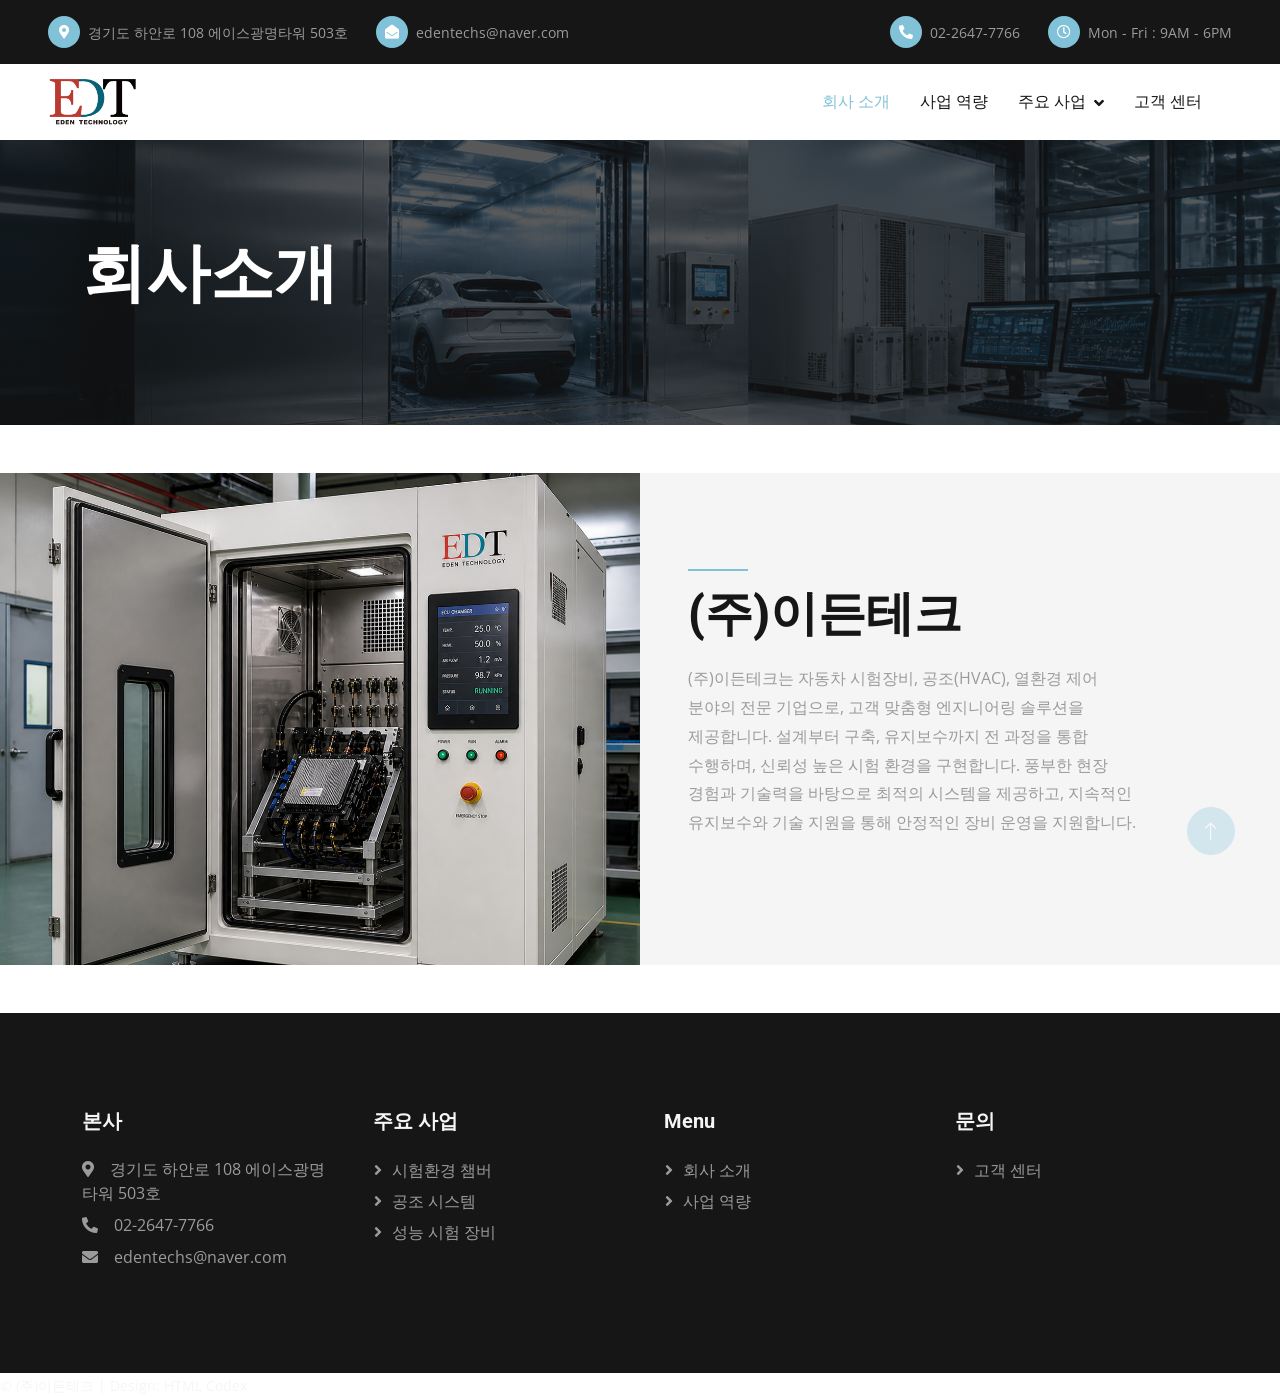
<file: about.html>
<!DOCTYPE html>
<html lang="en">

<head>
    <meta charset="utf-8">
    <title>이든테크</title>
    <meta content="width=device-width, initial-scale=1.0" name="viewport">
    <meta content="" name="keywords">
    <meta content="" name="description">

    <!-- Favicon -->
    <link href="img/Eden_favicon-removebg.png?v=2" rel="icon" type="image/png">

    <!-- Google Web Fonts -->
    <link rel="preconnect" href="https://fonts.googleapis.com">
    <link rel="preconnect" href="https://fonts.gstatic.com" crossorigin>
    <link href="https://fonts.googleapis.com/css2?family=Open+Sans:wght@400;500&family=Roboto:wght@500;700;900&display=swap" rel="stylesheet"> 

    <!-- Icon Font Stylesheet -->
    <link href="https://cdnjs.cloudflare.com/ajax/libs/font-awesome/5.10.0/css/all.min.css" rel="stylesheet">
    <link href="https://cdn.jsdelivr.net/npm/bootstrap-icons@1.4.1/font/bootstrap-icons.css" rel="stylesheet">

    <!-- Libraries Stylesheet -->
    <link href="lib/animate/animate.min.css" rel="stylesheet">
    <link href="lib/owlcarousel/assets/owl.carousel.min.css" rel="stylesheet">
    <link href="lib/lightbox/css/lightbox.min.css" rel="stylesheet">

    <!-- Customized Bootstrap Stylesheet -->
    <link href="css/bootstrap.min.css" rel="stylesheet">

    <!-- Template Stylesheet -->
    <link href="css/style.css" rel="stylesheet">
</head>

<body>
    <!-- Spinner Start -->
    <div id="spinner" class="show bg-white position-fixed translate-middle w-100 vh-100 top-50 start-50 d-flex align-items-center justify-content-center">
        <div class="spinner-border text-primary" style="width: 3rem; height: 3rem;" role="status">
            <span class="sr-only">Loading...</span>
        </div>
    </div>
    <!-- Spinner End -->


    <!-- Topbar Start -->
    <div class="container-fluid bg-dark px-5">
        <div class="row gx-4 d-none d-lg-flex">
            <div class="col-lg-6 text-start">
                <div class="h-100 d-inline-flex align-items-center py-3 me-4">
                    <div class="btn-sm-square rounded-circle bg-primary me-2">
                        <small class="fa fa-map-marker-alt text-white"></small>
                    </div>
                    <small>경기도 하안로 108 에이스광명타워 503호</small>
                </div>
                <div class="h-100 d-inline-flex align-items-center py-3">
                    <div class="btn-sm-square rounded-circle bg-primary me-2">
                        <small class="fa fa-envelope-open text-white"></small>
                    </div>
                    <small>edentechs@naver.com</small>
                </div>
            </div>
            <div class="col-lg-6 text-end">
                <div class="h-100 d-inline-flex align-items-center py-3 me-4">
                    <div class="btn-sm-square rounded-circle bg-primary me-2">
                        <small class="fa fa-phone-alt text-white"></small>
                    </div>
                    <small>02-2647-7766</small>
                </div>
                <div class="h-100 d-inline-flex align-items-center py-3">
                    <div class="btn-sm-square rounded-circle bg-primary me-2">
                        <small class="far fa-clock text-white"></small>
                    </div>
                    <small>Mon - Fri : 9AM - 6PM</small>
                </div>
            </div>
        </div>
    </div>
    <!-- Topbar End -->


    <!-- Navbar Start -->
    <nav class="navbar navbar-expand-lg bg-white navbar-light sticky-top p-0 px-4 px-lg-5">
        <a href="index.html" class="navbar-brand d-flex align-items-center">
            <!-- <h2 class="m-0 text-primary">Securex</h2> -->
            <img src="img/eden_logo.png" alt="EdenTech" class="img-fluid" style="height: 48px;">
        </a>
        <button type="button" class="navbar-toggler" data-bs-toggle="collapse" data-bs-target="#navbarCollapse">
            <span class="navbar-toggler-icon"></span>
        </button>
        <div class="collapse navbar-collapse" id="navbarCollapse">
            <div class="navbar-nav ms-auto py-4 py-lg-0">
                <!-- <a href="index.html" class="nav-item nav-link active">Home</a> -->
                <a href="about.html" class="nav-item nav-link active">회사 소개</a>
                <a href="service.html" class="nav-item nav-link">사업 역량</a>
                <!-- <a href="project.html" class="nav-item nav-link">Project</a> -->
                <div class="nav-item dropdown">
                    <a href="#" class="nav-link dropdown-toggle" data-bs-toggle="dropdown">주요 사업</a>
                    <div class="dropdown-menu rounded-0 rounded-bottom m-0">
                        <a href="project01.html" class="dropdown-item">시험환경 챔버</a>
                        <a href="project02.html" class="dropdown-item">공조 시스템</a>
                        <a href="project03.html" class="dropdown-item">성능 시험 장비</a>
                        <!-- <a href="quote.html" class="dropdown-item">Free Quote</a>
                        <a href="team.html" class="dropdown-item">Our Team</a>
                        <a href="testimonial.html" class="dropdown-item">Testimonial</a>
                        <a href="404.html" class="dropdown-item">404 Page</a> -->
                    </div>
                </div>
                <a href="contact.html" class="nav-item nav-link">고객 센터</a>
            </div>
            <!-- <div class="h-100 d-lg-inline-flex align-items-center d-none">
                <a class="btn btn-square rounded-circle bg-light text-primary me-2" href=""><i class="fab fa-facebook-f"></i></a>
                <a class="btn btn-square rounded-circle bg-light text-primary me-2" href=""><i class="fab fa-twitter"></i></a>
                <a class="btn btn-square rounded-circle bg-light text-primary me-2" href=""><i class="fab fa-linkedin-in"></i></a>
                <a class="btn btn-square rounded-circle bg-light text-primary me-0" href=""><i class="fab fa-instagram"></i></a>
            </div> -->
        </div>
    </nav>
    <!-- Navbar End -->


    <!-- Page Header Start -->
    <div class="container-fluid page-header py-5 mb-5">
        <div class="container py-5">
            <h1 class="display-3 text-white mb-3 animated slideInDown">회사소개</h1>
            <!-- <nav aria-label="breadcrumb animated slideInDown">
                <ol class="breadcrumb">
                    <li class="breadcrumb-item"><a class="text-white" href="#">Home</a></li>
                    <li class="breadcrumb-item"><a class="text-white" href="#">Pages</a></li>
                    <li class="breadcrumb-item text-white active" aria-current="page">About</li>
                </ol>
            </nav> -->
        </div>
    </div>
    <!-- Page Header End -->


    <!-- Facts Start -->
    <!-- <div class="container-xxl py-5">
        <div class="container">
            <div class="row g-4">
                <div class="col-md-6 col-lg-4 wow fadeIn" data-wow-delay="0.1s">
                    <div class="h-100 bg-dark p-4 p-xl-5">
                        <div class="d-flex align-items-center justify-content-between mb-4">
                            <div class="btn-square rounded-circle" style="width: 64px; height: 64px; background: #000000;">
                                <img class="img-fluid" src="img/icon/icon-3.png" alt="Icon">
                            </div>
                            <h1 class="display-1 mb-0" style="color: #000000;">01</h1>
                        </div>
                        <h5 class="text-white">Home Security</h5>
                        <hr class="w-25">
                        <span>Vero elitr justo clita lorem ipsum dolor at sed stet sit diam rebum ipsum et diam justo clita et</span>
                    </div>
                </div>
                <div class="col-md-6 col-lg-4 wow fadeIn" data-wow-delay="0.3s">
                    <div class="h-100 bg-dark p-4 p-xl-5">
                        <div class="d-flex align-items-center justify-content-between mb-4">
                            <div class="btn-square rounded-circle" style="width: 64px; height: 64px; background: #000000;">
                                <img class="img-fluid" src="img/icon/icon-4.png" alt="Icon">
                            </div>
                            <h1 class="display-1 mb-0" style="color: #000000;">02</h1>
                        </div>
                        <h5 class="text-white">Access Control</h5>
                        <hr class="w-25">
                        <span>Vero elitr justo clita lorem ipsum dolor at sed stet sit diam rebum ipsum et diam justo clita et</span>
                    </div>
                </div>
                <div class="col-md-6 col-lg-4 wow fadeIn" data-wow-delay="0.5s">
                    <div class="h-100 bg-dark p-4 p-xl-5">
                        <div class="d-flex align-items-center justify-content-between mb-4">
                            <div class="btn-square rounded-circle" style="width: 64px; height: 64px; background: #000000;">
                                <img class="img-fluid" src="img/icon/icon-2.png" alt="Icon">
                            </div>
                            <h1 class="display-1 mb-0" style="color: #000000;">03</h1>
                        </div>
                        <h5 class="text-white">24/7 Support</h5>
                        <hr class="w-25">
                        <span>Vero elitr justo clita lorem ipsum dolor at sed stet sit diam rebum ipsum et diam justo clita et</span>
                    </div>
                </div>
            </div>
        </div>
    </div> -->
    <!-- Facts Start -->


    <!-- About Start -->
    <div class="container-fluid bg-light overflow-hidden my-5 px-lg-0">
        <div class="container about px-lg-0">
            <div class="row g-0 mx-lg-0">
                <div class="col-lg-6 ps-lg-0" style="min-height: 400px;">
                    <div class="position-relative h-100">
                        <img class="position-absolute img-fluid w-100 h-100" src="img/Eden_about.png" style="object-fit: cover;" alt="">
                    </div>
                </div>
                <div class="col-lg-6 about-text py-5 wow fadeIn" data-wow-delay="0.5s">
                    <div class="p-lg-5 pe-lg-0">
                        <div class="bg-primary mb-3" style="width: 60px; height: 2px;"></div>
                        <h1 class="display-5 mb-4 about-heading">(주)이든테크</h1>
                        <p class="mb-4 pb-2 about-description">(주)이든테크는 자동차 시험장비, 공조(HVAC), 열환경 제어 분야의 전문 기업으로, 고객 맞춤형 엔지니어링 솔루션을 제공합니다. 설계부터 구축, 유지보수까지 전 과정을 통합 수행하며, 신뢰성 높은 시험 환경을 구현합니다.
풍부한 현장 경험과 기술력을 바탕으로 최적의 시스템을 제공하고, 지속적인 유지보수와 기술 지원을 통해 안정적인 장비 운영을 지원합니다.</p>
                        <!-- <div class="row g-4 mb-4 pb-3">
                            <div class="col-sm-6 wow fadeIn" data-wow-delay="0.1s">
                                <div class="d-flex align-items-center">
                                    <div class="btn-square bg-white rounded-circle" style="width: 64px; height: 64px;">
                                        <img class="img-fluid" src="img/icon/icon-1.png" alt="Icon">
                                    </div>
                                    <div class="ms-4">
                                        <h2 class="mb-1" data-toggle="counter-up">1234</h2>
                                        <p class="fw-medium text-primary mb-0">Happy Clients</p>
                                    </div>
                                </div>
                            </div>
                            <div class="col-sm-6 wow fadeIn" data-wow-delay="0.3s">
                                <div class="d-flex align-items-center">
                                    <div class="btn-square bg-white rounded-circle" style="width: 64px; height: 64px;">
                                        <img class="img-fluid" src="img/icon/icon-5.png" alt="Icon">
                                    </div>
                                    <div class="ms-4">
                                        <h2 class="mb-1" data-toggle="counter-up">1234</h2>
                                        <p class="fw-medium text-primary mb-0">Projects Done</p>
                                    </div>
                                </div>
                            </div>
                        </div>
                        <a href="" class="btn btn-primary rounded-pill py-3 px-5">Explore More</a> -->
                    </div>
                </div>
            </div>
        </div>
    </div>
    <!-- About End -->


    <!-- Team Start -->
    <!-- <div class="container-xxl py-5">
        <div class="container">
            <div class="text-center wow fadeInUp" data-wow-delay="0.1s">
                <div class="bg-primary mb-3 mx-auto" style="width: 60px; height: 2px;"></div>
                <h1 class="display-5 mb-5">Team Members</h1>
            </div>
            <div class="row g-4">
                <div class="col-lg-3 col-md-6 wow fadeInUp" data-wow-delay="0.1s">
                    <div class="team-item">
                        <div class="overflow-hidden position-relative">
                            <img class="img-fluid" src="img/team-1.jpg" alt="">
                            <div class="team-social">
                                <a class="btn btn-square btn-dark rounded-circle m-1" href=""><i class="fab fa-facebook-f"></i></a>
                                <a class="btn btn-square btn-dark rounded-circle m-1" href=""><i class="fab fa-twitter"></i></a>
                                <a class="btn btn-square btn-dark rounded-circle m-1" href=""><i class="fab fa-instagram"></i></a>
                            </div>
                        </div>
                        <div class="text-center p-4">
                            <h5 class="mb-0">Full Name</h5>
                            <span class="text-primary">Designation</span>
                        </div>
                    </div>
                </div>
                <div class="col-lg-3 col-md-6 wow fadeInUp" data-wow-delay="0.3s">
                    <div class="team-item">
                        <div class="overflow-hidden position-relative">
                            <img class="img-fluid" src="img/team-2.jpg" alt="">
                            <div class="team-social">
                                <a class="btn btn-square btn-dark rounded-circle m-1" href=""><i class="fab fa-facebook-f"></i></a>
                                <a class="btn btn-square btn-dark rounded-circle m-1" href=""><i class="fab fa-twitter"></i></a>
                                <a class="btn btn-square btn-dark rounded-circle m-1" href=""><i class="fab fa-instagram"></i></a>
                            </div>
                        </div>
                        <div class="text-center p-4">
                            <h5 class="mb-0">Full Name</h5>
                            <span class="text-primary">Designation</span>
                        </div>
                    </div>
                </div>
                <div class="col-lg-3 col-md-6 wow fadeInUp" data-wow-delay="0.5s">
                    <div class="team-item">
                        <div class="overflow-hidden position-relative">
                            <img class="img-fluid" src="img/team-3.jpg" alt="">
                            <div class="team-social">
                                <a class="btn btn-square btn-dark rounded-circle m-1" href=""><i class="fab fa-facebook-f"></i></a>
                                <a class="btn btn-square btn-dark rounded-circle m-1" href=""><i class="fab fa-twitter"></i></a>
                                <a class="btn btn-square btn-dark rounded-circle m-1" href=""><i class="fab fa-instagram"></i></a>
                            </div>
                        </div>
                        <div class="text-center p-4">
                            <h5 class="mb-0">Full Name</h5>
                            <span class="text-primary">Designation</span>
                        </div>
                    </div>
                </div>
                <div class="col-lg-3 col-md-6 wow fadeInUp" data-wow-delay="0.7s">
                    <div class="team-item">
                        <div class="overflow-hidden position-relative">
                            <img class="img-fluid" src="img/team-4.jpg" alt="">
                            <div class="team-social">
                                <a class="btn btn-square btn-dark rounded-circle m-1" href=""><i class="fab fa-facebook-f"></i></a>
                                <a class="btn btn-square btn-dark rounded-circle m-1" href=""><i class="fab fa-twitter"></i></a>
                                <a class="btn btn-square btn-dark rounded-circle m-1" href=""><i class="fab fa-instagram"></i></a>
                            </div>
                        </div>
                        <div class="text-center p-4">
                            <h5 class="mb-0">Full Name</h5>
                            <span class="text-primary">Designation</span>
                        </div>
                    </div>
                </div>
            </div>
        </div>
    </div> -->
    <!-- Team End -->
        

    
        <!-- Footer Start -->
    <div class="container-fluid bg-dark text-secondary footer mt-5 py-5 wow fadeIn" data-wow-delay="0.1s">
        <div class="container py-5">
            <div class="row g-5 justify-content-center">
                <div class="col-lg-3 col-md-6">
                    <h5 class="text-light mb-4">본사</h5>
                    <p class="mb-2"><i class="fa fa-map-marker-alt me-3"></i>경기도 하안로 108 에이스광명타워 503호</p>
                    <p class="mb-2"><i class="fa fa-phone-alt me-3"></i>02-2647-7766</p>
                    <p class="mb-2"><i class="fa fa-envelope me-3"></i>edentechs@naver.com</p>
                    <!-- <div class="d-flex pt-2">
                        <a class="btn btn-square btn-outline-secondary rounded-circle me-2" href=""><i class="fab fa-twitter"></i></a>
                        <a class="btn btn-square btn-outline-secondary rounded-circle me-2" href=""><i class="fab fa-facebook-f"></i></a>
                        <a class="btn btn-square btn-outline-secondary rounded-circle me-2" href=""><i class="fab fa-youtube"></i></a>
                        <a class="btn btn-square btn-outline-secondary rounded-circle me-2" href=""><i class="fab fa-linkedin-in"></i></a>
                    </div> -->
                </div>
                <div class="col-lg-3 col-md-6">
                    <h5 class="text-light mb-4">주요 사업</h5>
                    <a class="btn btn-link" href="project01.html">시험환경 챔버</a>
                    <a class="btn btn-link" href="project02.html">공조 시스템</a>
                    <a class="btn btn-link" href="project03.html">성능 시험 장비</a>

                </div>
                <div class="col-lg-3 col-md-6">
                    <h5 class="text-light mb-4">Menu</h5>
                    <a class="btn btn-link" href="about.html">회사 소개</a>
                    <a class="btn btn-link" href="service.html">사업 역량</a>
                    <!-- <a class="btn btn-link" href="project.html">주요 사업</a> -->
                    <!-- <a class="btn btn-link" href="">고객 센터</a> -->
                    <!-- <a class="btn btn-link" href="">Support</a> -->
                </div>
                <div class="col-lg-3 col-md-6">
                    <h5 class="text-light mb-4">문의</h5>
                    <a class="btn btn-link" href="contact.html">고객 센터</a>

    
                </div>



                <!-- <div class="col-lg-3 col-md-6">
                    <h5 class="text-light mb-4">Newsletter</h5>
                    <p>Dolor amet sit justo amet elitr clita ipsum elitr est.</p>
                    <div class="position-relative w-100">
                        <input class="form-control bg-transparent border-secondary w-100 py-3 ps-4 pe-5" type="text" placeholder="Your email">
                        <button type="button" class="btn btn-primary py-2 position-absolute top-0 end-0 mt-2 me-2">SignUp</button>
                    </div>
                </div>  -->
            </div>
        </div>
    </div>
    <!-- Footer End -->


    <!-- Copyright Start -->
    <small class="text-light">
    &copy; (주)이든테크 | Design: 
    <a href="https://htmlcodex.com" class="text-light">HTML Codex</a>
</small>
    <!-- Copyright End -->


    <!-- Back to Top -->
    <a href="#" class="btn btn-lg btn-primary btn-lg-square rounded-circle back-to-top"><i class="bi bi-arrow-up"></i></a>


    <!-- JavaScript Libraries -->
    <script src="https://code.jquery.com/jquery-3.4.1.min.js"></script>
    <script src="https://cdn.jsdelivr.net/npm/bootstrap@5.0.0/dist/js/bootstrap.bundle.min.js"></script>
    <script src="lib/wow/wow.min.js"></script>
    <script src="lib/easing/easing.min.js"></script>
    <script src="lib/waypoints/waypoints.min.js"></script>
    <script src="lib/counterup/counterup.min.js"></script>
    <script src="lib/owlcarousel/owl.carousel.min.js"></script>
    <script src="lib/isotope/isotope.pkgd.min.js"></script>
    <script src="lib/lightbox/js/lightbox.min.js"></script>

    <!-- Template Javascript -->
    <script src="js/main.js"></script>
</body>

</html>
</file>
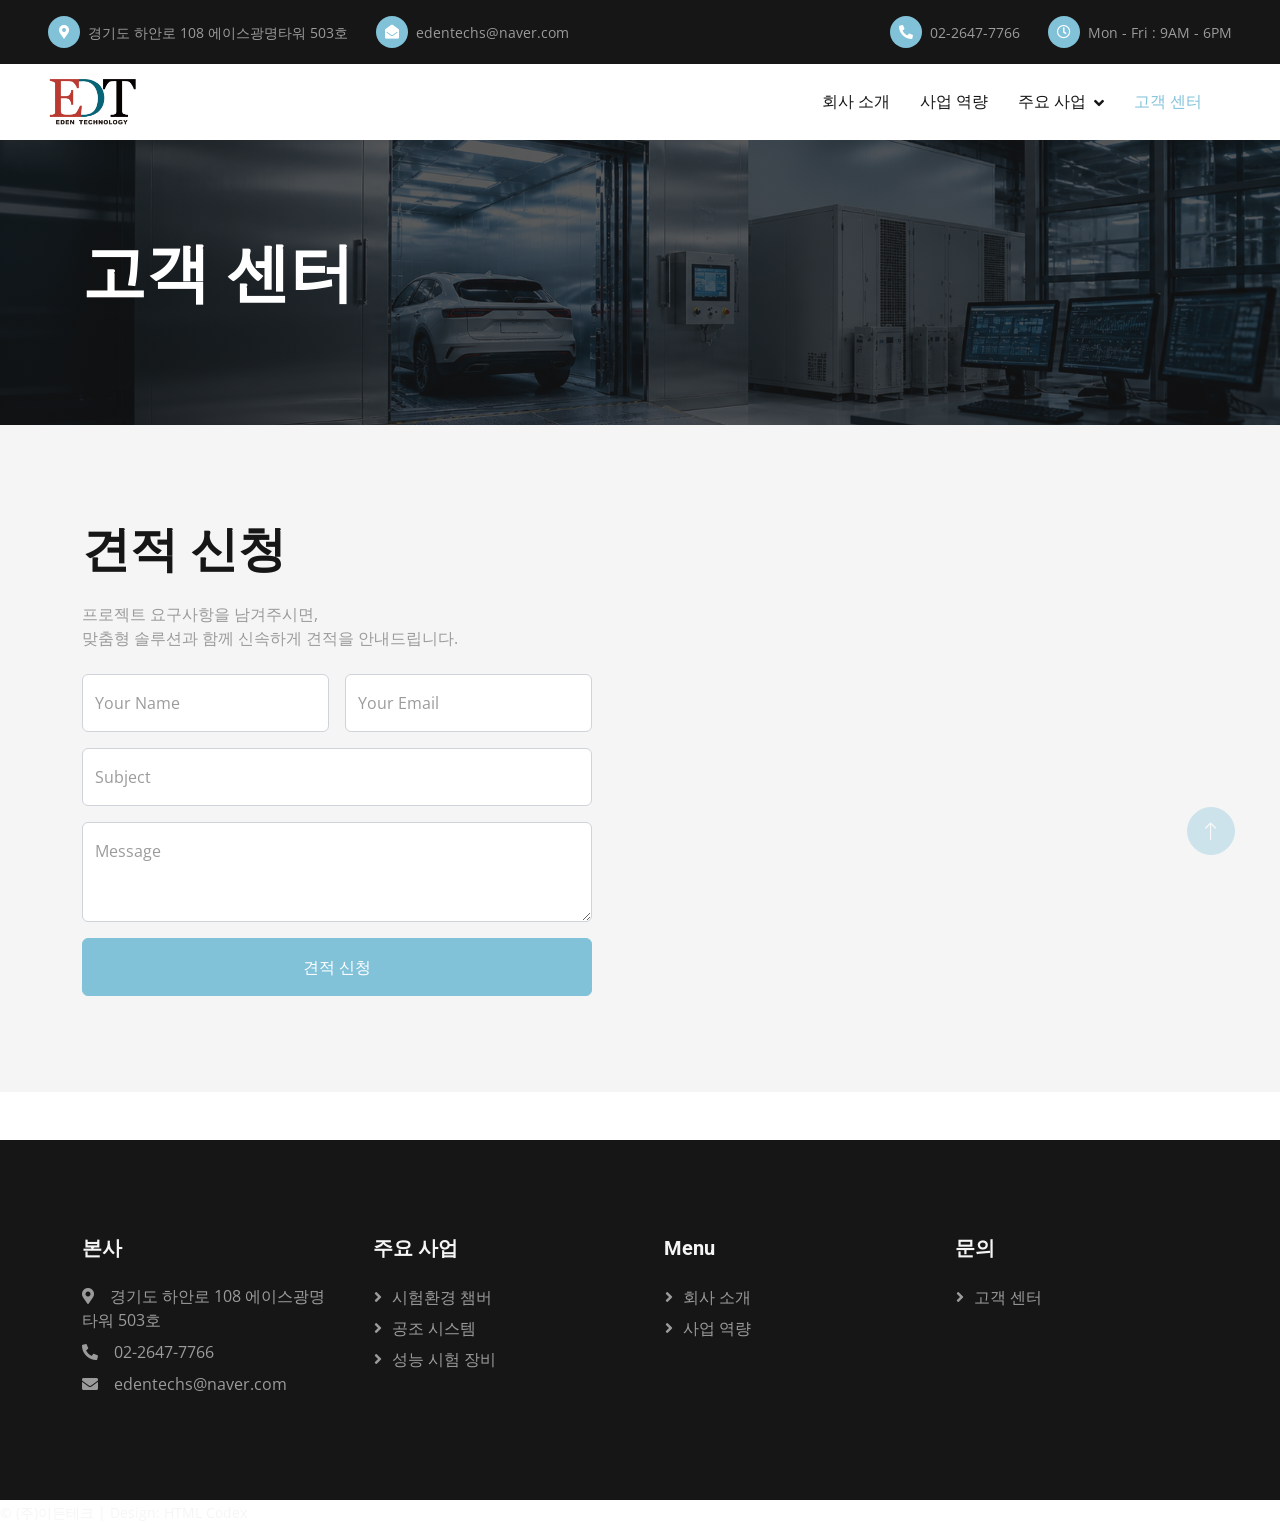
<file: contact.html>
<!DOCTYPE html>
<html lang="en">

<head>
    <meta charset="utf-8">
    <title>이든테크</title>
    <meta content="width=device-width, initial-scale=1.0" name="viewport">
    <meta content="" name="keywords">
    <meta content="" name="description">

    <!-- Favicon -->
    <link href="img/favicon.ico" rel="icon">

    <!-- Google Web Fonts -->
    <link rel="preconnect" href="https://fonts.googleapis.com">
    <link rel="preconnect" href="https://fonts.gstatic.com" crossorigin>
    <link href="https://fonts.googleapis.com/css2?family=Open+Sans:wght@400;500&family=Roboto:wght@500;700;900&display=swap" rel="stylesheet"> 

    <!-- Icon Font Stylesheet -->
    <link href="https://cdnjs.cloudflare.com/ajax/libs/font-awesome/5.10.0/css/all.min.css" rel="stylesheet">
    <link href="https://cdn.jsdelivr.net/npm/bootstrap-icons@1.4.1/font/bootstrap-icons.css" rel="stylesheet">

    <!-- Libraries Stylesheet -->
    <link href="lib/animate/animate.min.css" rel="stylesheet">
    <link href="lib/owlcarousel/assets/owl.carousel.min.css" rel="stylesheet">
    <link href="lib/lightbox/css/lightbox.min.css" rel="stylesheet">

    <!-- Customized Bootstrap Stylesheet -->
    <link href="css/bootstrap.min.css" rel="stylesheet">

    <!-- Template Stylesheet -->
    <link href="css/style.css" rel="stylesheet">
</head>

<body>
    <!-- Spinner Start -->
    <div id="spinner" class="show bg-white position-fixed translate-middle w-100 vh-100 top-50 start-50 d-flex align-items-center justify-content-center">
        <div class="spinner-border text-primary" style="width: 3rem; height: 3rem;" role="status">
            <span class="sr-only">Loading...</span>
        </div>
    </div>
    <!-- Spinner End -->


    <!-- Topbar Start -->
    <div class="container-fluid bg-dark px-5">
        <div class="row gx-4 d-none d-lg-flex">
            <div class="col-lg-6 text-start">
                <div class="h-100 d-inline-flex align-items-center py-3 me-4">
                    <div class="btn-sm-square rounded-circle bg-primary me-2">
                        <small class="fa fa-map-marker-alt text-white"></small>
                    </div>
                    <small>경기도 하안로 108 에이스광명타워 503호</small>
                </div>
                <div class="h-100 d-inline-flex align-items-center py-3">
                    <div class="btn-sm-square rounded-circle bg-primary me-2">
                        <small class="fa fa-envelope-open text-white"></small>
                    </div>
                    <small>edentechs@naver.com</small>
                </div>
            </div>
            <div class="col-lg-6 text-end">
                <div class="h-100 d-inline-flex align-items-center py-3 me-4">
                    <div class="btn-sm-square rounded-circle bg-primary me-2">
                        <small class="fa fa-phone-alt text-white"></small>
                    </div>
                    <small>02-2647-7766</small>
                </div>
                <div class="h-100 d-inline-flex align-items-center py-3">
                    <div class="btn-sm-square rounded-circle bg-primary me-2">
                        <small class="far fa-clock text-white"></small>
                    </div>
                    <small>Mon - Fri : 9AM - 6PM</small>
                </div>
            </div>
        </div>
    </div>
    <!-- Topbar End -->


    <!-- Navbar Start -->
    <nav class="navbar navbar-expand-lg bg-white navbar-light sticky-top p-0 px-4 px-lg-5">
        <a href="index.html" class="navbar-brand d-flex align-items-center">
            <!-- <h2 class="m-0 text-primary">Securex</h2> -->
            <img src="img/eden_logo.png" alt="EdenTech" class="img-fluid" style="height: 48px;">
        </a>
        <button type="button" class="navbar-toggler" data-bs-toggle="collapse" data-bs-target="#navbarCollapse">
            <span class="navbar-toggler-icon"></span>
        </button>
        <div class="collapse navbar-collapse" id="navbarCollapse">
            <div class="navbar-nav ms-auto py-4 py-lg-0">
                <!-- <a href="index.html" class="nav-item nav-link active">Home</a> -->
                <a href="about.html" class="nav-item nav-link">회사 소개</a>
                <a href="service.html" class="nav-item nav-link">사업 역량</a>
                <!-- <a href="project.html" class="nav-item nav-link">Project</a> -->
                <div class="nav-item dropdown">
                    <a href="#" class="nav-link dropdown-toggle" data-bs-toggle="dropdown">주요 사업</a>
                    <div class="dropdown-menu rounded-0 rounded-bottom m-0">
                        <a href="project01.html" class="dropdown-item">시험환경 챔버</a>
                        <a href="project02.html" class="dropdown-item">공조 시스템</a>
                        <a href="project03.html" class="dropdown-item">성능 시험 장비</a>
                        <!-- <a href="quote.html" class="dropdown-item">Free Quote</a>
                        <a href="team.html" class="dropdown-item">Our Team</a>
                        <a href="testimonial.html" class="dropdown-item">Testimonial</a>
                        <a href="404.html" class="dropdown-item">404 Page</a> -->
                    </div>
                </div>
                <a href="contact.html" class="nav-item nav-link active">고객 센터</a>
            </div>
            <!-- <div class="h-100 d-lg-inline-flex align-items-center d-none">
                <a class="btn btn-square rounded-circle bg-light text-primary me-2" href=""><i class="fab fa-facebook-f"></i></a>
                <a class="btn btn-square rounded-circle bg-light text-primary me-2" href=""><i class="fab fa-twitter"></i></a>
                <a class="btn btn-square rounded-circle bg-light text-primary me-2" href=""><i class="fab fa-linkedin-in"></i></a>
                <a class="btn btn-square rounded-circle bg-light text-primary me-0" href=""><i class="fab fa-instagram"></i></a>
            </div> -->
        </div>
    </nav>
    <!-- Navbar End -->


    <!-- Page Header Start -->
    <div class="container-fluid page-header py-5">
        <div class="container py-5">
            <h1 class="display-3 text-white mb-3 animated slideInDown">고객 센터</h1>
            <!-- <nav aria-label="breadcrumb animated slideInDown">
                <ol class="breadcrumb">
                    <li class="breadcrumb-item"><a class="text-white" href="#">Home</a></li>
                    <li class="breadcrumb-item"><a class="text-white" href="#">Pages</a></li>
                    <li class="breadcrumb-item text-white active" aria-current="page">Contact</li>
                </ol>
            </nav> -->
        </div>
    </div>
    <!-- Page Header End -->


    <!-- Contact Start -->
    <div class="container-fluid bg-light overflow-hidden px-lg-0">
        <div class="container contact px-lg-0">
            <div class="row g-0 mx-lg-0">
                <div class="col-lg-6 contact-text py-5 wow fadeIn" data-wow-delay="0.5s">
                    <div class="p-lg-5 ps-lg-0">
                        <div class="section-title text-start">
                            <h1 class="display-5 mb-4">견적 신청</h1>
                        </div>
                        <p class="mb-4"> 프로젝트 요구사항을 남겨주시면,<br>맞춤형 솔루션과 함께 신속하게 견적을 안내드립니다.</p>
                        <form id="quoteFormContact">
                            <div class="row g-3">
                                <div class="col-md-6">
                                    <div class="form-floating">
                                        <input type="text" class="form-control" id="name" placeholder="회사명/담당자명">
                                        <label for="name">Your Name</label>
                                    </div>
                                </div>
                                <div class="col-md-6">
                                    <div class="form-floating">
                                        <input type="email" class="form-control" id="email" placeholder="이메일">
                                        <label for="email">Your Email</label>
                                    </div>
                                </div>
                                <div class="col-12">
                                    <div class="form-floating">
                                        <input type="text" class="form-control" id="subject" placeholder="사업">
                                        <label for="subject">Subject</label>
                                    </div>
                                </div>
                                <div class="col-12">
                                    <div class="form-floating">
                                        <textarea class="form-control" placeholder="세부 요청 사항" id="message" style="height: 100px"></textarea>
                                        <label for="message">Message</label>
                                    </div>
                                </div>
                                <div class="col-12">
                                    <button class="btn btn-primary w-100 py-3" type="submit">견적 신청</button>
                                </div>
                            </div>
                        </form>
                    </div>
                </div>
                <div class="col-lg-6 pe-lg-0" style="min-height: 400px;">
    <div class="position-relative h-100">
        <iframe class="position-absolute w-100 h-100" style="object-fit: cover;"
        src="https://maps.google.com/maps?q=경기도 하안로 108&output=embed"
        frameborder="0" allowfullscreen=""
        aria-hidden="false" tabindex="0"></iframe>
    </div>
</div>
            </div>
        </div>
    </div>
    <!-- Contact End -->

    <script>
        (function(){
            var form = document.getElementById('quoteFormContact');
            if (!form) return;

            form.addEventListener('submit', function(e){
                e.preventDefault();

                var name = document.getElementById('name')?.value || '';
                var email = document.getElementById('email')?.value || '';
                var subjectInput = document.getElementById('subject')?.value || '';
                var message = document.getElementById('message')?.value || '';
                var subject = subjectInput ? '[견적 신청] ' + subjectInput : '[견적 신청] 문의';

                var body = '';
                body += '회사명/담당자명: ' + name + '\n';
                body += '이메일: ' + email + '\n';
                body += '사업: ' + subjectInput + '\n\n';
                body += '세부 요청 사항:\n' + message + '\n';

                var mailto = 'mailto:edentechs@naver.com?subject=' + encodeURIComponent(subject) + '&body=' + encodeURIComponent(body);
                window.location.href = mailto;
            });
        })();
    </script>


        <!-- Footer Start -->
    <div class="container-fluid bg-dark text-secondary footer mt-5 py-5 wow fadeIn" data-wow-delay="0.1s">
        <div class="container py-5">
            <div class="row g-5 justify-content-center">
                <div class="col-lg-3 col-md-6">
                    <h5 class="text-light mb-4">본사</h5>
                    <p class="mb-2"><i class="fa fa-map-marker-alt me-3"></i>경기도 하안로 108 에이스광명타워 503호</p>
                    <p class="mb-2"><i class="fa fa-phone-alt me-3"></i>02-2647-7766</p>
                    <p class="mb-2"><i class="fa fa-envelope me-3"></i>edentechs@naver.com</p>
                    <!-- <div class="d-flex pt-2">
                        <a class="btn btn-square btn-outline-secondary rounded-circle me-2" href=""><i class="fab fa-twitter"></i></a>
                        <a class="btn btn-square btn-outline-secondary rounded-circle me-2" href=""><i class="fab fa-facebook-f"></i></a>
                        <a class="btn btn-square btn-outline-secondary rounded-circle me-2" href=""><i class="fab fa-youtube"></i></a>
                        <a class="btn btn-square btn-outline-secondary rounded-circle me-2" href=""><i class="fab fa-linkedin-in"></i></a>
                    </div> -->
                </div>
                <div class="col-lg-3 col-md-6">
                    <h5 class="text-light mb-4">주요 사업</h5>
                    <a class="btn btn-link" href="project01.html">시험환경 챔버</a>
                    <a class="btn btn-link" href="project02.html">공조 시스템</a>
                    <a class="btn btn-link" href="project03.html">성능 시험 장비</a>

                </div>
                <div class="col-lg-3 col-md-6">
                    <h5 class="text-light mb-4">Menu</h5>
                    <a class="btn btn-link" href="about.html">회사 소개</a>
                    <a class="btn btn-link" href="service.html">사업 역량</a>
                    <!-- <a class="btn btn-link" href="project.html">주요 사업</a> -->
                    <!-- <a class="btn btn-link" href="">고객 센터</a> -->
                    <!-- <a class="btn btn-link" href="">Support</a> -->
                </div>
                <div class="col-lg-3 col-md-6">
                    <h5 class="text-light mb-4">문의</h5>
                    <a class="btn btn-link" href="contact.html">고객 센터</a>

    
                </div>



                <!-- <div class="col-lg-3 col-md-6">
                    <h5 class="text-light mb-4">Newsletter</h5>
                    <p>Dolor amet sit justo amet elitr clita ipsum elitr est.</p>
                    <div class="position-relative w-100">
                        <input class="form-control bg-transparent border-secondary w-100 py-3 ps-4 pe-5" type="text" placeholder="Your email">
                        <button type="button" class="btn btn-primary py-2 position-absolute top-0 end-0 mt-2 me-2">SignUp</button>
                    </div>
                </div>  -->
            </div>
        </div>
    </div>
    <!-- Footer End -->


    <!-- Copyright Start -->
    <small class="text-light">
    &copy; (주)이든테크 | Design: 
    <a href="https://htmlcodex.com" class="text-light">HTML Codex</a>
</small>
    <!-- Copyright End -->


    <!-- Back to Top -->
    <a href="#" class="btn btn-lg btn-primary btn-lg-square rounded-circle back-to-top"><i class="bi bi-arrow-up"></i></a>


    <!-- JavaScript Libraries -->
    <script src="https://code.jquery.com/jquery-3.4.1.min.js"></script>
    <script src="https://cdn.jsdelivr.net/npm/bootstrap@5.0.0/dist/js/bootstrap.bundle.min.js"></script>
    <script src="lib/wow/wow.min.js"></script>
    <script src="lib/easing/easing.min.js"></script>
    <script src="lib/waypoints/waypoints.min.js"></script>
    <script src="lib/counterup/counterup.min.js"></script>
    <script src="lib/owlcarousel/owl.carousel.min.js"></script>
    <script src="lib/isotope/isotope.pkgd.min.js"></script>
    <script src="lib/lightbox/js/lightbox.min.js"></script>

    <!-- Template Javascript -->
    <script src="js/main.js"></script>
</body>

</html>
</file>
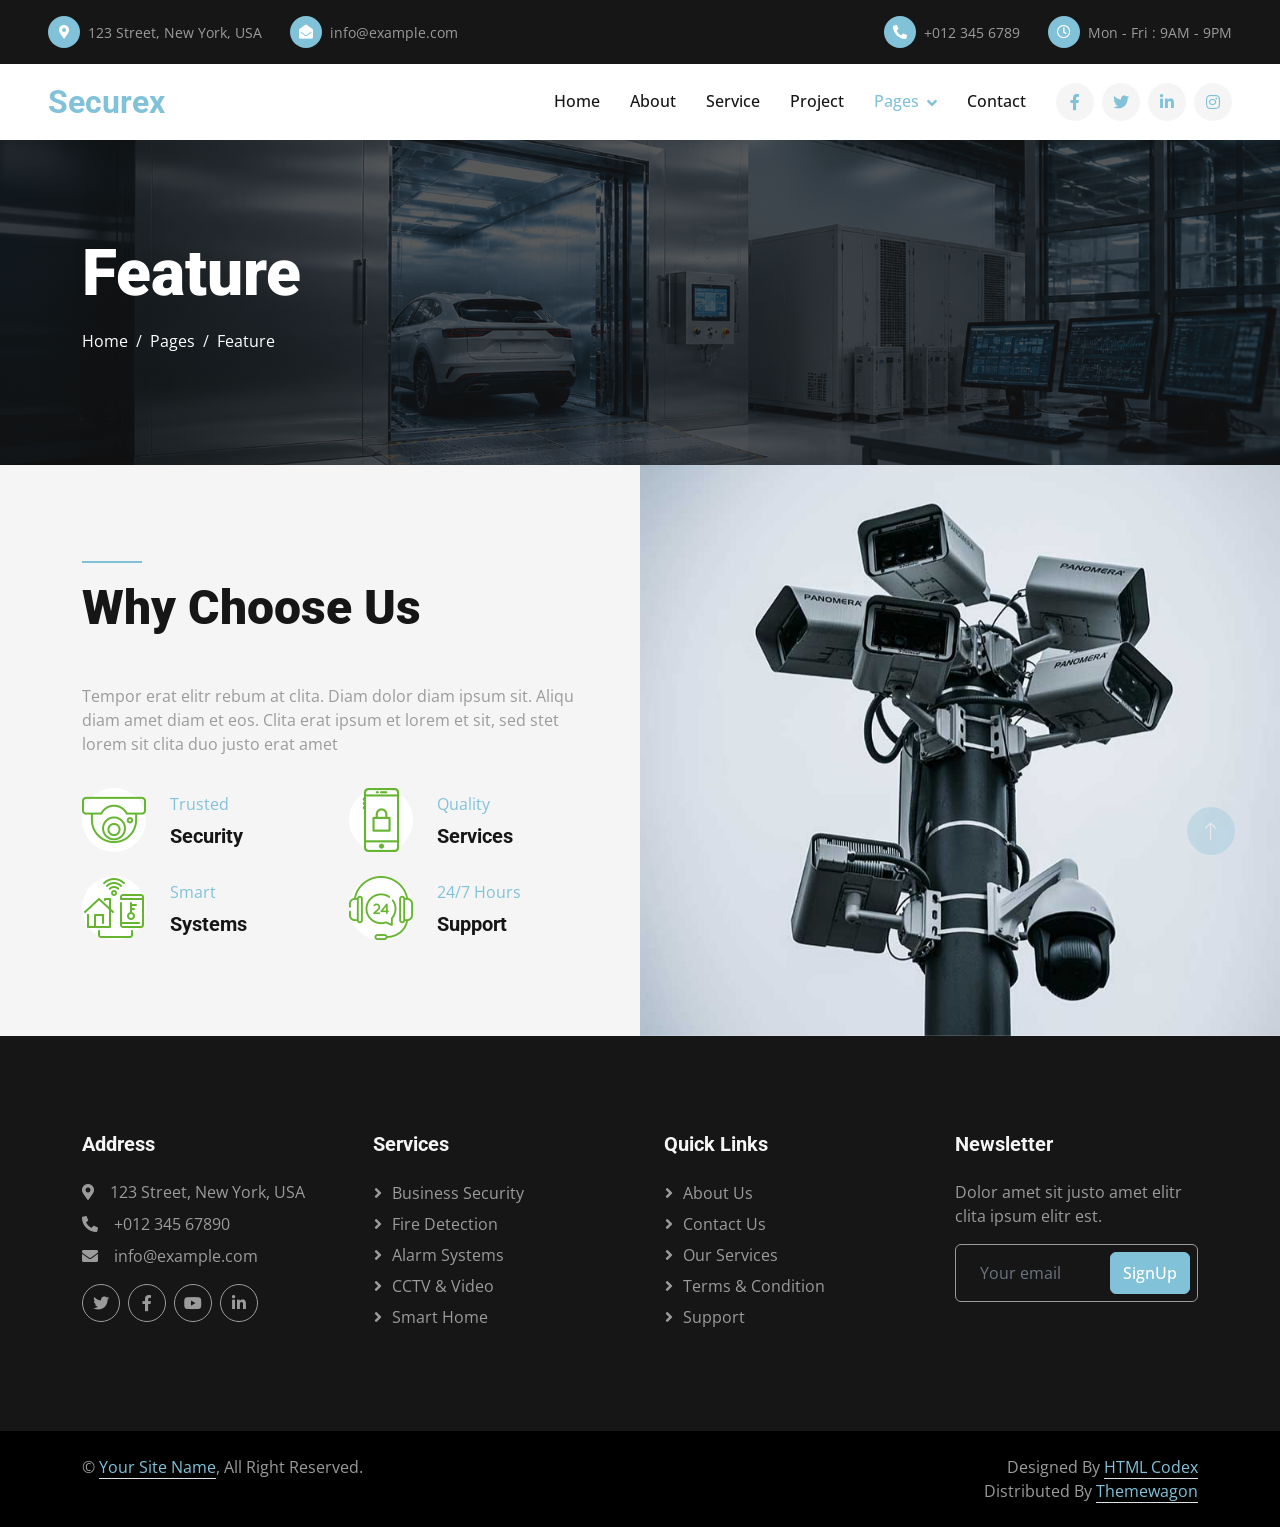
<file: feature.html>
<!DOCTYPE html>
<html lang="en">

<head>
    <meta charset="utf-8">
    <title>Securex - CCTV Camera Website Template</title>
    <meta content="width=device-width, initial-scale=1.0" name="viewport">
    <meta content="" name="keywords">
    <meta content="" name="description">

    <!-- Favicon -->
    <link href="img/favicon.ico" rel="icon">

    <!-- Google Web Fonts -->
    <link rel="preconnect" href="https://fonts.googleapis.com">
    <link rel="preconnect" href="https://fonts.gstatic.com" crossorigin>
    <link href="https://fonts.googleapis.com/css2?family=Open+Sans:wght@400;500&family=Roboto:wght@500;700;900&display=swap" rel="stylesheet"> 

    <!-- Icon Font Stylesheet -->
    <link href="https://cdnjs.cloudflare.com/ajax/libs/font-awesome/5.10.0/css/all.min.css" rel="stylesheet">
    <link href="https://cdn.jsdelivr.net/npm/bootstrap-icons@1.4.1/font/bootstrap-icons.css" rel="stylesheet">

    <!-- Libraries Stylesheet -->
    <link href="lib/animate/animate.min.css" rel="stylesheet">
    <link href="lib/owlcarousel/assets/owl.carousel.min.css" rel="stylesheet">
    <link href="lib/lightbox/css/lightbox.min.css" rel="stylesheet">

    <!-- Customized Bootstrap Stylesheet -->
    <link href="css/bootstrap.min.css" rel="stylesheet">

    <!-- Template Stylesheet -->
    <link href="css/style.css" rel="stylesheet">
</head>

<body>
    <!-- Spinner Start -->
    <div id="spinner" class="show bg-white position-fixed translate-middle w-100 vh-100 top-50 start-50 d-flex align-items-center justify-content-center">
        <div class="spinner-border text-primary" style="width: 3rem; height: 3rem;" role="status">
            <span class="sr-only">Loading...</span>
        </div>
    </div>
    <!-- Spinner End -->


    <!-- Topbar Start -->
    <div class="container-fluid bg-dark px-5">
        <div class="row gx-4 d-none d-lg-flex">
            <div class="col-lg-6 text-start">
                <div class="h-100 d-inline-flex align-items-center py-3 me-4">
                    <div class="btn-sm-square rounded-circle bg-primary me-2">
                        <small class="fa fa-map-marker-alt text-white"></small>
                    </div>
                    <small>123 Street, New York, USA</small>
                </div>
                <div class="h-100 d-inline-flex align-items-center py-3">
                    <div class="btn-sm-square rounded-circle bg-primary me-2">
                        <small class="fa fa-envelope-open text-white"></small>
                    </div>
                    <small>info@example.com</small>
                </div>
            </div>
            <div class="col-lg-6 text-end">
                <div class="h-100 d-inline-flex align-items-center py-3 me-4">
                    <div class="btn-sm-square rounded-circle bg-primary me-2">
                        <small class="fa fa-phone-alt text-white"></small>
                    </div>
                    <small>+012 345 6789</small>
                </div>
                <div class="h-100 d-inline-flex align-items-center py-3">
                    <div class="btn-sm-square rounded-circle bg-primary me-2">
                        <small class="far fa-clock text-white"></small>
                    </div>
                    <small>Mon - Fri : 9AM - 9PM</small>
                </div>
            </div>
        </div>
    </div>
    <!-- Topbar End -->


    <!-- Navbar Start -->
    <nav class="navbar navbar-expand-lg bg-white navbar-light sticky-top p-0 px-4 px-lg-5">
        <a href="index.html" class="navbar-brand d-flex align-items-center">
            <h2 class="m-0 text-primary">Securex</h2>
        </a>
        <button type="button" class="navbar-toggler" data-bs-toggle="collapse" data-bs-target="#navbarCollapse">
            <span class="navbar-toggler-icon"></span>
        </button>
        <div class="collapse navbar-collapse" id="navbarCollapse">
            <div class="navbar-nav ms-auto py-4 py-lg-0">
                <a href="index.html" class="nav-item nav-link">Home</a>
                <a href="about.html" class="nav-item nav-link">About</a>
                <a href="service.html" class="nav-item nav-link">Service</a>
                <a href="project.html" class="nav-item nav-link">Project</a>
                <div class="nav-item dropdown">
                    <a href="#" class="nav-link dropdown-toggle active" data-bs-toggle="dropdown">Pages</a>
                    <div class="dropdown-menu rounded-0 rounded-bottom m-0">
                        <a href="feature.html" class="dropdown-item active">Feature</a>
                        <a href="quote.html" class="dropdown-item">Free Quote</a>
                        <a href="team.html" class="dropdown-item">Our Team</a>
                        <a href="testimonial.html" class="dropdown-item">Testimonial</a>
                        <a href="404.html" class="dropdown-item">404 Page</a>
                    </div>
                </div>
                <a href="contact.html" class="nav-item nav-link">Contact</a>
            </div>
            <div class="h-100 d-lg-inline-flex align-items-center d-none">
                <a class="btn btn-square rounded-circle bg-light text-primary me-2" href=""><i class="fab fa-facebook-f"></i></a>
                <a class="btn btn-square rounded-circle bg-light text-primary me-2" href=""><i class="fab fa-twitter"></i></a>
                <a class="btn btn-square rounded-circle bg-light text-primary me-2" href=""><i class="fab fa-linkedin-in"></i></a>
                <a class="btn btn-square rounded-circle bg-light text-primary me-0" href=""><i class="fab fa-instagram"></i></a>
            </div>
        </div>
    </nav>
    <!-- Navbar End -->


    <!-- Page Header Start -->
    <div class="container-fluid page-header py-5">
        <div class="container py-5">
            <h1 class="display-3 text-white mb-3 animated slideInDown">Feature</h1>
            <nav aria-label="breadcrumb animated slideInDown">
                <ol class="breadcrumb">
                    <li class="breadcrumb-item"><a class="text-white" href="#">Home</a></li>
                    <li class="breadcrumb-item"><a class="text-white" href="#">Pages</a></li>
                    <li class="breadcrumb-item text-white active" aria-current="page">Feature</li>
                </ol>
            </nav>
        </div>
    </div>
    <!-- Page Header End -->


    <!-- Feature Start -->
    <div class="container-fluid bg-light overflow-hidden px-lg-0">
        <div class="container feature px-lg-0">
            <div class="row g-0 mx-lg-0">
                <div class="col-lg-6 feature-text py-5 wow fadeIn" data-wow-delay="0.5s">
                    <div class="p-lg-5 ps-lg-0">
                        <div class="bg-primary mb-3" style="width: 60px; height: 2px;"></div>
                        <h1 class="display-5 mb-5">Why Choose Us</h1>
                        <p class="mb-4 pb-2">Tempor erat elitr rebum at clita. Diam dolor diam ipsum sit. Aliqu diam amet diam et eos. Clita erat ipsum et lorem et sit, sed stet lorem sit clita duo justo erat amet</p>
                        <div class="row g-4">
                            <div class="col-6">
                                <div class="d-flex align-items-center">
                                    <div class="btn-square bg-white rounded-circle" style="width: 64px; height: 64px;">
                                        <img class="img-fluid" src="img/icon/icon-7.png" alt="Icon">
                                    </div>
                                    <div class="ms-4">
                                        <p class="text-primary mb-2">Trusted</p>
                                        <h5 class="mb-0">Security</h5>
                                    </div>
                                </div>
                            </div>
                            <div class="col-6">
                                <div class="d-flex align-items-center">
                                    <div class="btn-square bg-white rounded-circle" style="width: 64px; height: 64px;">
                                        <img class="img-fluid" src="img/icon/icon-10.png" alt="Icon">
                                    </div>
                                    <div class="ms-4">
                                        <p class="text-primary mb-2">Quality</p>
                                        <h5 class="mb-0">Services</h5>
                                    </div>
                                </div>
                            </div>
                            <div class="col-6">
                                <div class="d-flex align-items-center">
                                    <div class="btn-square bg-white rounded-circle" style="width: 64px; height: 64px;">
                                        <img class="img-fluid" src="img/icon/icon-3.png" alt="Icon">
                                    </div>
                                    <div class="ms-4">
                                        <p class="text-primary mb-2">Smart</p>
                                        <h5 class="mb-0">Systems</h5>
                                    </div>
                                </div>
                            </div>
                            <div class="col-6">
                                <div class="d-flex align-items-center">
                                    <div class="btn-square bg-white rounded-circle" style="width: 64px; height: 64px;">
                                        <img class="img-fluid" src="img/icon/icon-2.png" alt="Icon">
                                    </div>
                                    <div class="ms-4">
                                        <p class="text-primary mb-2">24/7 Hours</p>
                                        <h5 class="mb-0">Support</h5>
                                    </div>
                                </div>
                            </div>
                        </div>
                    </div>
                </div>
                <div class="col-lg-6 pe-lg-0" style="min-height: 400px;">
                    <div class="position-relative h-100">
                        <img class="position-absolute img-fluid w-100 h-100" src="img/feature.jpg" style="object-fit: cover;" alt="">
                    </div>
                </div>
            </div>
        </div>
    </div>
    <!-- Feature End -->
        

    <!-- Footer Start -->
    <div class="container-fluid bg-dark text-secondary footer py-5 wow fadeIn" data-wow-delay="0.1s">
        <div class="container py-5">
            <div class="row g-5">
                <div class="col-lg-3 col-md-6">
                    <h5 class="text-light mb-4">Address</h5>
                    <p class="mb-2"><i class="fa fa-map-marker-alt me-3"></i>123 Street, New York, USA</p>
                    <p class="mb-2"><i class="fa fa-phone-alt me-3"></i>+012 345 67890</p>
                    <p class="mb-2"><i class="fa fa-envelope me-3"></i>info@example.com</p>
                    <div class="d-flex pt-2">
                        <a class="btn btn-square btn-outline-secondary rounded-circle me-2" href=""><i class="fab fa-twitter"></i></a>
                        <a class="btn btn-square btn-outline-secondary rounded-circle me-2" href=""><i class="fab fa-facebook-f"></i></a>
                        <a class="btn btn-square btn-outline-secondary rounded-circle me-2" href=""><i class="fab fa-youtube"></i></a>
                        <a class="btn btn-square btn-outline-secondary rounded-circle me-2" href=""><i class="fab fa-linkedin-in"></i></a>
                    </div>
                </div>
                <div class="col-lg-3 col-md-6">
                    <h5 class="text-light mb-4">Services</h5>
                    <a class="btn btn-link" href="">Business Security</a>
                    <a class="btn btn-link" href="">Fire Detection</a>
                    <a class="btn btn-link" href="">Alarm Systems</a>
                    <a class="btn btn-link" href="">CCTV & Video</a>
                    <a class="btn btn-link" href="">Smart Home</a>
                </div>
                <div class="col-lg-3 col-md-6">
                    <h5 class="text-light mb-4">Quick Links</h5>
                    <a class="btn btn-link" href="">About Us</a>
                    <a class="btn btn-link" href="">Contact Us</a>
                    <a class="btn btn-link" href="">Our Services</a>
                    <a class="btn btn-link" href="">Terms & Condition</a>
                    <a class="btn btn-link" href="">Support</a>
                </div>
                <div class="col-lg-3 col-md-6">
                    <h5 class="text-light mb-4">Newsletter</h5>
                    <p>Dolor amet sit justo amet elitr clita ipsum elitr est.</p>
                    <div class="position-relative w-100">
                        <input class="form-control bg-transparent border-secondary w-100 py-3 ps-4 pe-5" type="text" placeholder="Your email">
                        <button type="button" class="btn btn-primary py-2 position-absolute top-0 end-0 mt-2 me-2">SignUp</button>
                    </div>
                </div>
            </div>
        </div>
    </div>
    <!-- Footer End -->


    <!-- Copyright Start -->
    <div class="container-fluid py-4" style="background: #000000;">
        <div class="container">
            <div class="row">
                <div class="col-md-6 text-center text-md-start mb-3 mb-md-0">
                    &copy; <a class="border-bottom" href="#">Your Site Name</a>, All Right Reserved.
                </div>
                <div class="col-md-6 text-center text-md-end">
                    <!--/*** This template is free as long as you keep the footer author’s credit link/attribution link/backlink. If you'd like to use the template without the footer author’s credit link/attribution link/backlink, you can purchase the Credit Removal License from "https://htmlcodex.com/credit-removal". Thank you for your support. ***/-->
                    Designed By <a class="border-bottom" href="https://htmlcodex.com">HTML Codex</a>
                    <br>Distributed By <a class="border-bottom" href="https://themewagon.com/">Themewagon</a>
                </div>
            </div>
        </div>
    </div>
    <!-- Copyright End -->


    <!-- Back to Top -->
    <a href="#" class="btn btn-lg btn-primary btn-lg-square rounded-circle back-to-top"><i class="bi bi-arrow-up"></i></a>


    <!-- JavaScript Libraries -->
    <script src="https://code.jquery.com/jquery-3.4.1.min.js"></script>
    <script src="https://cdn.jsdelivr.net/npm/bootstrap@5.0.0/dist/js/bootstrap.bundle.min.js"></script>
    <script src="lib/wow/wow.min.js"></script>
    <script src="lib/easing/easing.min.js"></script>
    <script src="lib/waypoints/waypoints.min.js"></script>
    <script src="lib/counterup/counterup.min.js"></script>
    <script src="lib/owlcarousel/owl.carousel.min.js"></script>
    <script src="lib/isotope/isotope.pkgd.min.js"></script>
    <script src="lib/lightbox/js/lightbox.min.js"></script>

    <!-- Template Javascript -->
    <script src="js/main.js"></script>
</body>

</html>
</file>
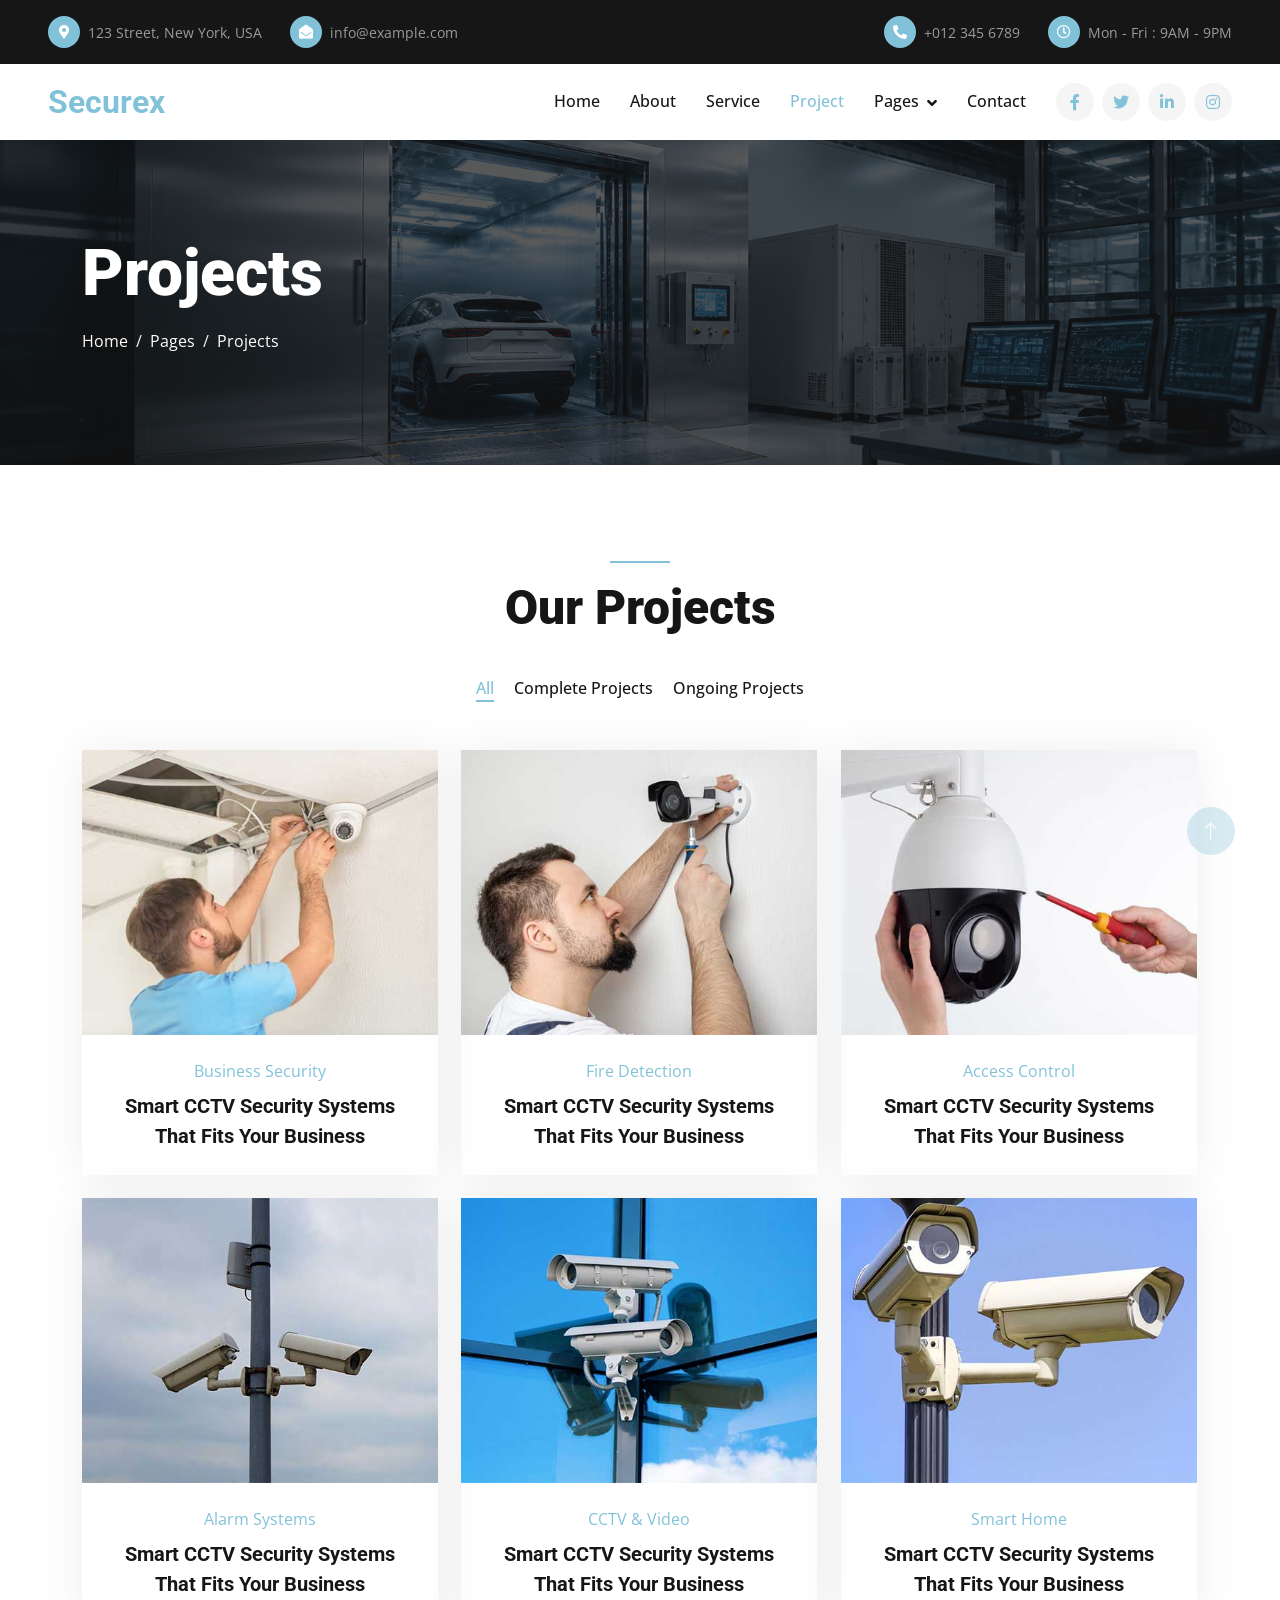
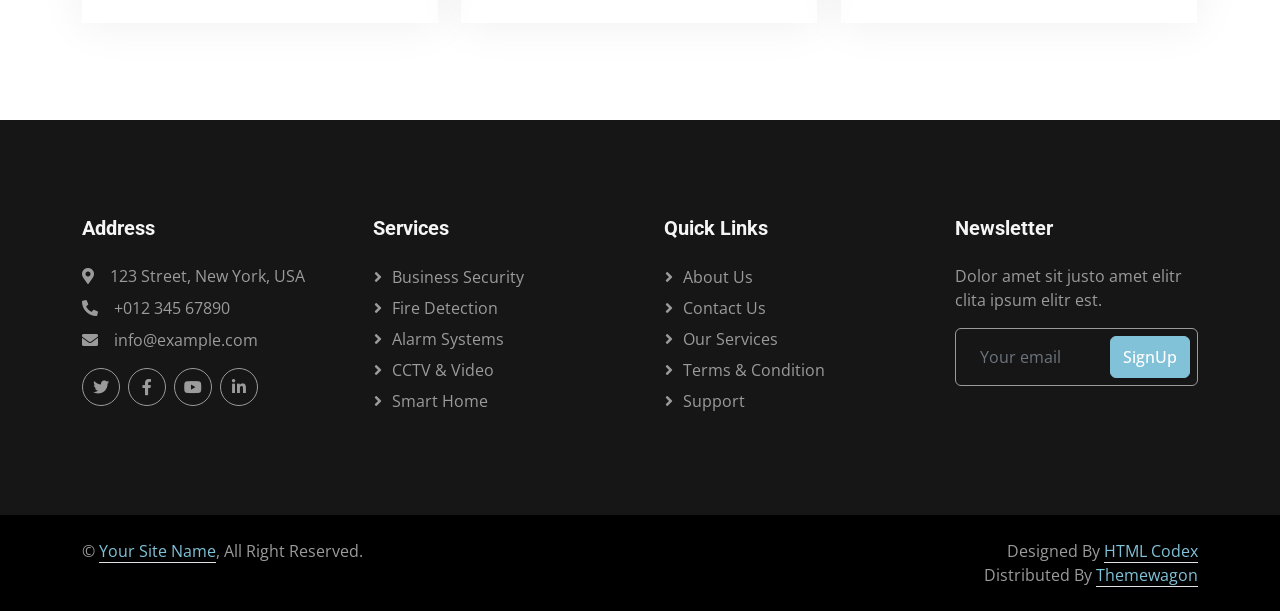
<file: project.html>
<!DOCTYPE html>
<html lang="en">

<head>
    <meta charset="utf-8">
    <title>Securex - CCTV Camera Website Template</title>
    <meta content="width=device-width, initial-scale=1.0" name="viewport">
    <meta content="" name="keywords">
    <meta content="" name="description">

    <!-- Favicon -->
    <link href="img/favicon.ico" rel="icon">

    <!-- Google Web Fonts -->
    <link rel="preconnect" href="https://fonts.googleapis.com">
    <link rel="preconnect" href="https://fonts.gstatic.com" crossorigin>
    <link href="https://fonts.googleapis.com/css2?family=Open+Sans:wght@400;500&family=Roboto:wght@500;700;900&display=swap" rel="stylesheet"> 

    <!-- Icon Font Stylesheet -->
    <link href="https://cdnjs.cloudflare.com/ajax/libs/font-awesome/5.10.0/css/all.min.css" rel="stylesheet">
    <link href="https://cdn.jsdelivr.net/npm/bootstrap-icons@1.4.1/font/bootstrap-icons.css" rel="stylesheet">

    <!-- Libraries Stylesheet -->
    <link href="lib/animate/animate.min.css" rel="stylesheet">
    <link href="lib/owlcarousel/assets/owl.carousel.min.css" rel="stylesheet">
    <link href="lib/lightbox/css/lightbox.min.css" rel="stylesheet">

    <!-- Customized Bootstrap Stylesheet -->
    <link href="css/bootstrap.min.css" rel="stylesheet">

    <!-- Template Stylesheet -->
    <link href="css/style.css" rel="stylesheet">
</head>

<body>
    <!-- Spinner Start -->
    <div id="spinner" class="show bg-white position-fixed translate-middle w-100 vh-100 top-50 start-50 d-flex align-items-center justify-content-center">
        <div class="spinner-border text-primary" style="width: 3rem; height: 3rem;" role="status">
            <span class="sr-only">Loading...</span>
        </div>
    </div>
    <!-- Spinner End -->


    <!-- Topbar Start -->
    <div class="container-fluid bg-dark px-5">
        <div class="row gx-4 d-none d-lg-flex">
            <div class="col-lg-6 text-start">
                <div class="h-100 d-inline-flex align-items-center py-3 me-4">
                    <div class="btn-sm-square rounded-circle bg-primary me-2">
                        <small class="fa fa-map-marker-alt text-white"></small>
                    </div>
                    <small>123 Street, New York, USA</small>
                </div>
                <div class="h-100 d-inline-flex align-items-center py-3">
                    <div class="btn-sm-square rounded-circle bg-primary me-2">
                        <small class="fa fa-envelope-open text-white"></small>
                    </div>
                    <small>info@example.com</small>
                </div>
            </div>
            <div class="col-lg-6 text-end">
                <div class="h-100 d-inline-flex align-items-center py-3 me-4">
                    <div class="btn-sm-square rounded-circle bg-primary me-2">
                        <small class="fa fa-phone-alt text-white"></small>
                    </div>
                    <small>+012 345 6789</small>
                </div>
                <div class="h-100 d-inline-flex align-items-center py-3">
                    <div class="btn-sm-square rounded-circle bg-primary me-2">
                        <small class="far fa-clock text-white"></small>
                    </div>
                    <small>Mon - Fri : 9AM - 9PM</small>
                </div>
            </div>
        </div>
    </div>
    <!-- Topbar End -->


    <!-- Navbar Start -->
    <nav class="navbar navbar-expand-lg bg-white navbar-light sticky-top p-0 px-4 px-lg-5">
        <a href="index.html" class="navbar-brand d-flex align-items-center">
            <h2 class="m-0 text-primary">Securex</h2>
        </a>
        <button type="button" class="navbar-toggler" data-bs-toggle="collapse" data-bs-target="#navbarCollapse">
            <span class="navbar-toggler-icon"></span>
        </button>
        <div class="collapse navbar-collapse" id="navbarCollapse">
            <div class="navbar-nav ms-auto py-4 py-lg-0">
                <a href="index.html" class="nav-item nav-link">Home</a>
                <a href="about.html" class="nav-item nav-link">About</a>
                <a href="service.html" class="nav-item nav-link">Service</a>
                <a href="project.html" class="nav-item nav-link active">Project</a>
                <div class="nav-item dropdown">
                    <a href="#" class="nav-link dropdown-toggle" data-bs-toggle="dropdown">Pages</a>
                    <div class="dropdown-menu rounded-0 rounded-bottom m-0">
                        <a href="feature.html" class="dropdown-item">Feature</a>
                        <a href="quote.html" class="dropdown-item">Free Quote</a>
                        <a href="team.html" class="dropdown-item">Our Team</a>
                        <a href="testimonial.html" class="dropdown-item">Testimonial</a>
                        <a href="404.html" class="dropdown-item">404 Page</a>
                    </div>
                </div>
                <a href="contact.html" class="nav-item nav-link">Contact</a>
            </div>
            <div class="h-100 d-lg-inline-flex align-items-center d-none">
                <a class="btn btn-square rounded-circle bg-light text-primary me-2" href=""><i class="fab fa-facebook-f"></i></a>
                <a class="btn btn-square rounded-circle bg-light text-primary me-2" href=""><i class="fab fa-twitter"></i></a>
                <a class="btn btn-square rounded-circle bg-light text-primary me-2" href=""><i class="fab fa-linkedin-in"></i></a>
                <a class="btn btn-square rounded-circle bg-light text-primary me-0" href=""><i class="fab fa-instagram"></i></a>
            </div>
        </div>
    </nav>
    <!-- Navbar End -->


    <!-- Page Header Start -->
    <div class="container-fluid page-header py-5 mb-5">
        <div class="container py-5">
            <h1 class="display-3 text-white mb-3 animated slideInDown">Projects</h1>
            <nav aria-label="breadcrumb animated slideInDown">
                <ol class="breadcrumb">
                    <li class="breadcrumb-item"><a class="text-white" href="#">Home</a></li>
                    <li class="breadcrumb-item"><a class="text-white" href="#">Pages</a></li>
                    <li class="breadcrumb-item text-white active" aria-current="page">Projects</li>
                </ol>
            </nav>
        </div>
    </div>
    <!-- Page Header End -->


    <!-- Projects Start -->
    <div class="container-xxl py-5">
        <div class="container">
            <div class="text-center wow fadeInUp" data-wow-delay="0.1s">
                <div class="bg-primary mb-3 mx-auto" style="width: 60px; height: 2px;"></div>
                <h1 class="display-5 mb-5">Our Projects</h1>
            </div>
            <div class="row mt-n2 wow fadeInUp" data-wow-delay="0.3s">
                <div class="col-12 text-center">
                    <ul class="list-inline mb-5" id="portfolio-flters">
                        <li class="mx-2 active" data-filter="*">All</li>
                        <li class="mx-2" data-filter=".first">Complete Projects</li>
                        <li class="mx-2" data-filter=".second">Ongoing Projects</li>
                    </ul>
                </div>
            </div>
            <div class="row g-4 portfolio-container">
                <div class="col-lg-4 col-md-6 portfolio-item first wow fadeInUp" data-wow-delay="0.1s">
                    <div class="portfolio-inner">
                        <img class="img-fluid w-100" src="img/portfolio-1.jpg" alt="">
                        <div class="text-center p-4">
                            <p class="text-primary mb-2">Business Security</p>
                            <h5 class="lh-base mb-0">Smart CCTV Security Systems That Fits Your Business</h5>
                        </div>
                        <div class="portfolio-text text-center bg-white p-4">
                            <p class="text-primary mb-2">Business Security</p>
                            <h5 class="lh-base mb-3">Smart CCTV Security Systems That Fits Your Business</h5>
                            <div class="d-flex justify-content-center">
                                <a class="btn btn-square btn-primary rounded-circle mx-1" href="img/portfolio-1.jpg" data-lightbox="portfolio"><i class="fa fa-eye"></i></a>
                                <a class="btn btn-square btn-primary rounded-circle mx-1" href=""><i class="fa fa-link"></i></a>
                            </div>
                        </div>
                    </div>
                </div>
                <div class="col-lg-4 col-md-6 portfolio-item second wow fadeInUp" data-wow-delay="0.3s">
                    <div class="portfolio-inner">
                        <img class="img-fluid w-100" src="img/portfolio-2.jpg" alt="">
                        <div class="text-center p-4">
                            <p class="text-primary mb-2">Fire Detection</p>
                            <h5 class="lh-base mb-0">Smart CCTV Security Systems That Fits Your Business</h5>
                        </div>
                        <div class="portfolio-text text-center bg-white p-4">
                            <p class="text-primary mb-2">Fire Detection</p>
                            <h5 class="lh-base mb-3">Smart CCTV Security Systems That Fits Your Business</h5>
                            <div class="d-flex justify-content-center">
                                <a class="btn btn-square btn-primary rounded-circle mx-1" href="img/portfolio-2.jpg" data-lightbox="portfolio"><i class="fa fa-eye"></i></a>
                                <a class="btn btn-square btn-primary rounded-circle mx-1" href=""><i class="fa fa-link"></i></a>
                            </div>
                        </div>
                    </div>
                </div>
                <div class="col-lg-4 col-md-6 portfolio-item first wow fadeInUp" data-wow-delay="0.5s">
                    <div class="portfolio-inner">
                        <img class="img-fluid w-100" src="img/portfolio-3.jpg" alt="">
                        <div class="text-center p-4">
                            <p class="text-primary mb-2">Access Control</p>
                            <h5 class="lh-base mb-0">Smart CCTV Security Systems That Fits Your Business</h5>
                        </div>
                        <div class="portfolio-text text-center bg-white p-4">
                            <p class="text-primary mb-2">Access Control</p>
                            <h5 class="lh-base mb-3">Smart CCTV Security Systems That Fits Your Business</h5>
                            <div class="d-flex justify-content-center">
                                <a class="btn btn-square btn-primary rounded-circle mx-1" href="img/portfolio-3.jpg" data-lightbox="portfolio"><i class="fa fa-eye"></i></a>
                                <a class="btn btn-square btn-primary rounded-circle mx-1" href=""><i class="fa fa-link"></i></a>
                            </div>
                        </div>
                    </div>
                </div>
                <div class="col-lg-4 col-md-6 portfolio-item second wow fadeInUp" data-wow-delay="0.1s">
                    <div class="portfolio-inner">
                        <img class="img-fluid w-100" src="img/portfolio-4.jpg" alt="">
                        <div class="text-center p-4">
                            <p class="text-primary mb-2">Alarm Systems</p>
                            <h5 class="lh-base mb-0">Smart CCTV Security Systems That Fits Your Business</h5>
                        </div>
                        <div class="portfolio-text text-center bg-white p-4">
                            <p class="text-primary mb-2">Alarm Systems</p>
                            <h5 class="lh-base mb-3">Smart CCTV Security Systems That Fits Your Business</h5>
                            <div class="d-flex justify-content-center">
                                <a class="btn btn-square btn-primary rounded-circle mx-1" href="img/portfolio-4.jpg" data-lightbox="portfolio"><i class="fa fa-eye"></i></a>
                                <a class="btn btn-square btn-primary rounded-circle mx-1" href=""><i class="fa fa-link"></i></a>
                            </div>
                        </div>
                    </div>
                </div>
                <div class="col-lg-4 col-md-6 portfolio-item first wow fadeInUp" data-wow-delay="0.3s">
                    <div class="portfolio-inner">
                        <img class="img-fluid w-100" src="img/portfolio-5.jpg" alt="">
                        <div class="text-center p-4">
                            <p class="text-primary mb-2">CCTV & Video</p>
                            <h5 class="lh-base mb-0">Smart CCTV Security Systems That Fits Your Business</h5>
                        </div>
                        <div class="portfolio-text text-center bg-white p-4">
                            <p class="text-primary mb-2">CCTV & Video</p>
                            <h5 class="lh-base mb-3">Smart CCTV Security Systems That Fits Your Business</h5>
                            <div class="d-flex justify-content-center">
                                <a class="btn btn-square btn-primary rounded-circle mx-1" href="img/portfolio-5.jpg" data-lightbox="portfolio"><i class="fa fa-eye"></i></a>
                                <a class="btn btn-square btn-primary rounded-circle mx-1" href=""><i class="fa fa-link"></i></a>
                            </div>
                        </div>
                    </div>
                </div>
                <div class="col-lg-4 col-md-6 portfolio-item second wow fadeInUp" data-wow-delay="0.5s">
                    <div class="portfolio-inner">
                        <img class="img-fluid w-100" src="img/portfolio-6.jpg" alt="">
                        <div class="text-center p-4">
                            <p class="text-primary mb-2">Smart Home</p>
                            <h5 class="lh-base mb-0">Smart CCTV Security Systems That Fits Your Business</h5>
                        </div>
                        <div class="portfolio-text text-center bg-white p-4">
                            <p class="text-primary mb-2">Smart Home</p>
                            <h5 class="lh-base mb-3">Smart CCTV Security Systems That Fits Your Business</h5>
                            <div class="d-flex justify-content-center">
                                <a class="btn btn-square btn-primary rounded-circle mx-1" href="img/portfolio-6.jpg" data-lightbox="portfolio"><i class="fa fa-eye"></i></a>
                                <a class="btn btn-square btn-primary rounded-circle mx-1" href=""><i class="fa fa-link"></i></a>
                            </div>
                        </div>
                    </div>
                </div>
            </div>
        </div>
    </div>
    <!-- Projects End -->
        

    <!-- Footer Start -->
    <div class="container-fluid bg-dark text-secondary footer mt-5 py-5 wow fadeIn" data-wow-delay="0.1s">
        <div class="container py-5">
            <div class="row g-5">
                <div class="col-lg-3 col-md-6">
                    <h5 class="text-light mb-4">Address</h5>
                    <p class="mb-2"><i class="fa fa-map-marker-alt me-3"></i>123 Street, New York, USA</p>
                    <p class="mb-2"><i class="fa fa-phone-alt me-3"></i>+012 345 67890</p>
                    <p class="mb-2"><i class="fa fa-envelope me-3"></i>info@example.com</p>
                    <div class="d-flex pt-2">
                        <a class="btn btn-square btn-outline-secondary rounded-circle me-2" href=""><i class="fab fa-twitter"></i></a>
                        <a class="btn btn-square btn-outline-secondary rounded-circle me-2" href=""><i class="fab fa-facebook-f"></i></a>
                        <a class="btn btn-square btn-outline-secondary rounded-circle me-2" href=""><i class="fab fa-youtube"></i></a>
                        <a class="btn btn-square btn-outline-secondary rounded-circle me-2" href=""><i class="fab fa-linkedin-in"></i></a>
                    </div>
                </div>
                <div class="col-lg-3 col-md-6">
                    <h5 class="text-light mb-4">Services</h5>
                    <a class="btn btn-link" href="">Business Security</a>
                    <a class="btn btn-link" href="">Fire Detection</a>
                    <a class="btn btn-link" href="">Alarm Systems</a>
                    <a class="btn btn-link" href="">CCTV & Video</a>
                    <a class="btn btn-link" href="">Smart Home</a>
                </div>
                <div class="col-lg-3 col-md-6">
                    <h5 class="text-light mb-4">Quick Links</h5>
                    <a class="btn btn-link" href="">About Us</a>
                    <a class="btn btn-link" href="">Contact Us</a>
                    <a class="btn btn-link" href="">Our Services</a>
                    <a class="btn btn-link" href="">Terms & Condition</a>
                    <a class="btn btn-link" href="">Support</a>
                </div>
                <div class="col-lg-3 col-md-6">
                    <h5 class="text-light mb-4">Newsletter</h5>
                    <p>Dolor amet sit justo amet elitr clita ipsum elitr est.</p>
                    <div class="position-relative w-100">
                        <input class="form-control bg-transparent border-secondary w-100 py-3 ps-4 pe-5" type="text" placeholder="Your email">
                        <button type="button" class="btn btn-primary py-2 position-absolute top-0 end-0 mt-2 me-2">SignUp</button>
                    </div>
                </div>
            </div>
        </div>
    </div>
    <!-- Footer End -->


    <!-- Copyright Start -->
    <div class="container-fluid py-4" style="background: #000000;">
        <div class="container">
            <div class="row">
                <div class="col-md-6 text-center text-md-start mb-3 mb-md-0">
                    &copy; <a class="border-bottom" href="#">Your Site Name</a>, All Right Reserved.
                </div>
                <div class="col-md-6 text-center text-md-end">
                    <!--/*** This template is free as long as you keep the footer author’s credit link/attribution link/backlink. If you'd like to use the template without the footer author’s credit link/attribution link/backlink, you can purchase the Credit Removal License from "https://htmlcodex.com/credit-removal". Thank you for your support. ***/-->
                    Designed By <a class="border-bottom" href="https://htmlcodex.com">HTML Codex</a><br>Distributed By <a class="border-bottom" href="https://themewagon.com/">Themewagon</a> 
                </div>
            </div>
        </div>
    </div>
    <!-- Copyright End -->


    <!-- Back to Top -->
    <a href="#" class="btn btn-lg btn-primary btn-lg-square rounded-circle back-to-top"><i class="bi bi-arrow-up"></i></a>


    <!-- JavaScript Libraries -->
    <script src="https://code.jquery.com/jquery-3.4.1.min.js"></script>
    <script src="https://cdn.jsdelivr.net/npm/bootstrap@5.0.0/dist/js/bootstrap.bundle.min.js"></script>
    <script src="lib/wow/wow.min.js"></script>
    <script src="lib/easing/easing.min.js"></script>
    <script src="lib/waypoints/waypoints.min.js"></script>
    <script src="lib/counterup/counterup.min.js"></script>
    <script src="lib/owlcarousel/owl.carousel.min.js"></script>
    <script src="lib/isotope/isotope.pkgd.min.js"></script>
    <script src="lib/lightbox/js/lightbox.min.js"></script>

    <!-- Template Javascript -->
    <script src="js/main.js"></script>
</body>

</html>
</file>
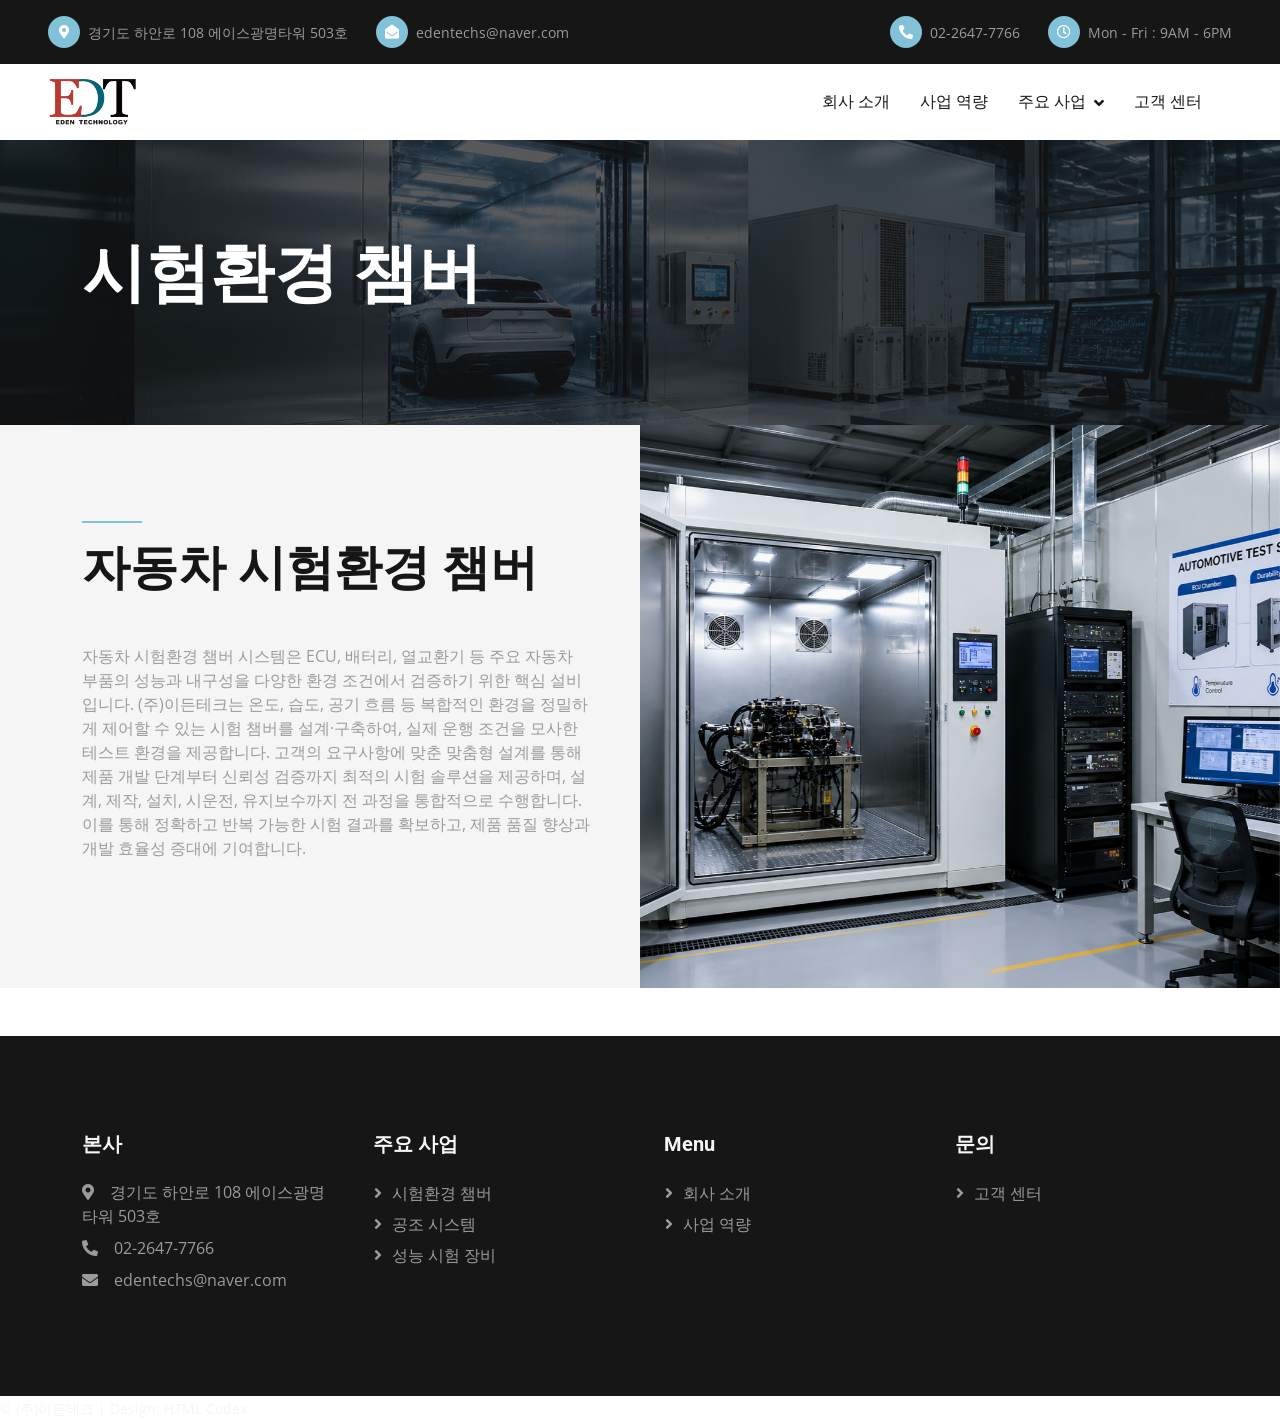
<file: project01.html>
<!DOCTYPE html>
<html lang="en">

<head>
    <meta charset="utf-8">
    <title>이든테크</title>
    <meta content="width=device-width, initial-scale=1.0" name="viewport">
    <meta content="" name="keywords">
    <meta content="" name="description">

    <!-- Favicon -->
    <link href="img/favicon.ico" rel="icon">

    <!-- Google Web Fonts -->
    <link rel="preconnect" href="https://fonts.googleapis.com">
    <link rel="preconnect" href="https://fonts.gstatic.com" crossorigin>
    <link href="https://fonts.googleapis.com/css2?family=Open+Sans:wght@400;500&family=Roboto:wght@500;700;900&display=swap" rel="stylesheet"> 

    <!-- Icon Font Stylesheet -->
    <link href="https://cdnjs.cloudflare.com/ajax/libs/font-awesome/5.10.0/css/all.min.css" rel="stylesheet">
    <link href="https://cdn.jsdelivr.net/npm/bootstrap-icons@1.4.1/font/bootstrap-icons.css" rel="stylesheet">

    <!-- Libraries Stylesheet -->
    <link href="lib/animate/animate.min.css" rel="stylesheet">
    <link href="lib/owlcarousel/assets/owl.carousel.min.css" rel="stylesheet">
    <link href="lib/lightbox/css/lightbox.min.css" rel="stylesheet">

    <!-- Customized Bootstrap Stylesheet -->
    <link href="css/bootstrap.min.css" rel="stylesheet">

    <!-- Template Stylesheet -->
    <link href="css/style.css" rel="stylesheet">
</head>

<body>
    <!-- Spinner Start -->
    <div id="spinner" class="show bg-white position-fixed translate-middle w-100 vh-100 top-50 start-50 d-flex align-items-center justify-content-center">
        <div class="spinner-border text-primary" style="width: 3rem; height: 3rem;" role="status">
            <span class="sr-only">Loading...</span>
        </div>
    </div>
    <!-- Spinner End -->


    <!-- Topbar Start -->
    <div class="container-fluid bg-dark px-5">
        <div class="row gx-4 d-none d-lg-flex">
            <div class="col-lg-6 text-start">
                <div class="h-100 d-inline-flex align-items-center py-3 me-4">
                    <div class="btn-sm-square rounded-circle bg-primary me-2">
                        <small class="fa fa-map-marker-alt text-white"></small>
                    </div>
                    <small>경기도 하안로 108 에이스광명타워 503호</small>
                </div>
                <div class="h-100 d-inline-flex align-items-center py-3">
                    <div class="btn-sm-square rounded-circle bg-primary me-2">
                        <small class="fa fa-envelope-open text-white"></small>
                    </div>
                    <small>edentechs@naver.com</small>
                </div>
            </div>
            <div class="col-lg-6 text-end">
                <div class="h-100 d-inline-flex align-items-center py-3 me-4">
                    <div class="btn-sm-square rounded-circle bg-primary me-2">
                        <small class="fa fa-phone-alt text-white"></small>
                    </div>
                    <small>02-2647-7766</small>
                </div>
                <div class="h-100 d-inline-flex align-items-center py-3">
                    <div class="btn-sm-square rounded-circle bg-primary me-2">
                        <small class="far fa-clock text-white"></small>
                    </div>
                    <small>Mon - Fri : 9AM - 6PM</small>
                </div>
            </div>
        </div>
    </div>
    <!-- Topbar End -->


    <!-- Navbar Start -->
    <nav class="navbar navbar-expand-lg bg-white navbar-light sticky-top p-0 px-4 px-lg-5">
        <a href="index.html" class="navbar-brand d-flex align-items-center">
            <!-- <h2 class="m-0 text-primary">Securex</h2> -->
            <img src="img/eden_logo.png" alt="EdenTech" class="img-fluid" style="height: 48px;">
        </a>
        <button type="button" class="navbar-toggler" data-bs-toggle="collapse" data-bs-target="#navbarCollapse">
            <span class="navbar-toggler-icon"></span>
        </button>
        <div class="collapse navbar-collapse" id="navbarCollapse">
            <div class="navbar-nav ms-auto py-4 py-lg-0">
                <!-- <a href="index.html" class="nav-item nav-link active">Home</a> -->
                <a href="about.html" class="nav-item nav-link">회사 소개</a>
                <a href="service.html" class="nav-item nav-link">사업 역량</a>
                <!-- <a href="project.html" class="nav-item nav-link">Project</a> -->
                <div class="nav-item dropdown">
                    <a href="#" class="nav-link dropdown-toggle" data-bs-toggle="dropdown">주요 사업</a>
                    <div class="dropdown-menu rounded-0 rounded-bottom m-0">
                        <a href="project01.html" class="dropdown-item">시험환경 챔버</a>
                        <a href="project02.html" class="dropdown-item">공조 시스템</a>
                        <a href="project03.html" class="dropdown-item">성능 시험 장비</a>
                        <!-- <a href="quote.html" class="dropdown-item">Free Quote</a>
                        <a href="team.html" class="dropdown-item">Our Team</a>
                        <a href="testimonial.html" class="dropdown-item">Testimonial</a>
                        <a href="404.html" class="dropdown-item">404 Page</a> -->
                    </div>
                </div>
                <a href="contact.html" class="nav-item nav-link">고객 센터</a>
            </div>
            <!-- <div class="h-100 d-lg-inline-flex align-items-center d-none">
                <a class="btn btn-square rounded-circle bg-light text-primary me-2" href=""><i class="fab fa-facebook-f"></i></a>
                <a class="btn btn-square rounded-circle bg-light text-primary me-2" href=""><i class="fab fa-twitter"></i></a>
                <a class="btn btn-square rounded-circle bg-light text-primary me-2" href=""><i class="fab fa-linkedin-in"></i></a>
                <a class="btn btn-square rounded-circle bg-light text-primary me-0" href=""><i class="fab fa-instagram"></i></a>
            </div> -->
        </div>
    </nav>
    <!-- Navbar End -->


    <!-- Page Header Start -->
    <div class="container-fluid page-header py-5">
        <div class="container py-5">
            <h1 class="display-3 text-white mb-3 animated slideInDown">시험환경 챔버</h1>
            <!-- <nav aria-label="breadcrumb animated slideInDown">
                <ol class="breadcrumb">
                    <li class="breadcrumb-item"><a class="text-white" href="#">Home</a></li>
                    <li class="breadcrumb-item"><a class="text-white" href="#">Pages</a></li>
                    <li class="breadcrumb-item text-white active" aria-current="page">Feature</li>
                </ol>
            </nav> -->
        </div>
    </div>
    <!-- Page Header End -->


    <!-- Feature Start -->
    <div class="container-fluid bg-light overflow-hidden px-lg-0">
        <div class="container feature px-lg-0">
            <div class="row g-0 mx-lg-0">
                <div class="col-lg-6 feature-text py-5 wow fadeIn" data-wow-delay="0.5s">
                    <div class="p-lg-5 ps-lg-0">
                        <div class="bg-primary mb-3" style="width: 60px; height: 2px;"></div>
                        <h1 class="display-5 mb-5">자동차 시험환경 챔버</h1>
                        <p class="mb-4 pb-2">자동차 시험환경 챔버 시스템은 ECU, 배터리, 열교환기 등 주요 자동차 부품의 성능과 내구성을 다양한 환경 조건에서 검증하기 위한 핵심 설비입니다. (주)이든테크는 온도, 습도, 공기 흐름 등 복합적인 환경을 정밀하게 제어할 수 있는 시험 챔버를 설계·구축하여, 실제 운행 조건을 모사한 테스트 환경을 제공합니다.
고객의 요구사항에 맞춘 맞춤형 설계를 통해 제품 개발 단계부터 신뢰성 검증까지 최적의 시험 솔루션을 제공하며, 설계, 제작, 설치, 시운전, 유지보수까지 전 과정을 통합적으로 수행합니다. 이를 통해 정확하고 반복 가능한 시험 결과를 확보하고, 제품 품질 향상과 개발 효율성 증대에 기여합니다.</p>
                        <!-- <div class="row g-4">
                            <div class="col-6">
                                <div class="d-flex align-items-center">
                                    <div class="btn-square bg-white rounded-circle" style="width: 64px; height: 64px;">
                                        <img class="img-fluid" src="img/icon/icon-7.png" alt="Icon">
                                    </div>
                                    <div class="ms-4">
                                        <p class="text-primary mb-2">Trusted</p>
                                        <h5 class="mb-0">Security</h5>
                                    </div>
                                </div>
                            </div>
                            <div class="col-6">
                                <div class="d-flex align-items-center">
                                    <div class="btn-square bg-white rounded-circle" style="width: 64px; height: 64px;">
                                        <img class="img-fluid" src="img/icon/icon-10.png" alt="Icon">
                                    </div>
                                    <div class="ms-4">
                                        <p class="text-primary mb-2">Quality</p>
                                        <h5 class="mb-0">Services</h5>
                                    </div>
                                </div>
                            </div>
                            <div class="col-6">
                                <div class="d-flex align-items-center">
                                    <div class="btn-square bg-white rounded-circle" style="width: 64px; height: 64px;">
                                        <img class="img-fluid" src="img/icon/icon-3.png" alt="Icon">
                                    </div>
                                    <div class="ms-4">
                                        <p class="text-primary mb-2">Smart</p>
                                        <h5 class="mb-0">Systems</h5>
                                    </div>
                                </div>
                            </div>
                            <div class="col-6">
                                <div class="d-flex align-items-center">
                                    <div class="btn-square bg-white rounded-circle" style="width: 64px; height: 64px;">
                                        <img class="img-fluid" src="img/icon/icon-2.png" alt="Icon">
                                    </div>
                                    <div class="ms-4">
                                        <p class="text-primary mb-2">24/7 Hours</p>
                                        <h5 class="mb-0">Support</h5>
                                    </div>
                                </div>
                            </div>
                        </div> -->
                    </div>
                </div>
                <div class="col-lg-6 pe-lg-0" style="min-height: 400px;">
                    <div class="position-relative h-100">
                        <img class="position-absolute img-fluid w-100 h-100" src="img/project1.png" style="object-fit: cover;" alt="">
                    </div>
                </div>
            </div>
        </div>
    </div>
    <!-- Feature End -->
        

        <!-- Footer Start -->
    <div class="container-fluid bg-dark text-secondary footer mt-5 py-5 wow fadeIn" data-wow-delay="0.1s">
        <div class="container py-5">
            <div class="row g-5 justify-content-center">
                <div class="col-lg-3 col-md-6">
                    <h5 class="text-light mb-4">본사</h5>
                    <p class="mb-2"><i class="fa fa-map-marker-alt me-3"></i>경기도 하안로 108 에이스광명타워 503호</p>
                    <p class="mb-2"><i class="fa fa-phone-alt me-3"></i>02-2647-7766</p>
                    <p class="mb-2"><i class="fa fa-envelope me-3"></i>edentechs@naver.com</p>
                    <!-- <div class="d-flex pt-2">
                        <a class="btn btn-square btn-outline-secondary rounded-circle me-2" href=""><i class="fab fa-twitter"></i></a>
                        <a class="btn btn-square btn-outline-secondary rounded-circle me-2" href=""><i class="fab fa-facebook-f"></i></a>
                        <a class="btn btn-square btn-outline-secondary rounded-circle me-2" href=""><i class="fab fa-youtube"></i></a>
                        <a class="btn btn-square btn-outline-secondary rounded-circle me-2" href=""><i class="fab fa-linkedin-in"></i></a>
                    </div> -->
                </div>
                <div class="col-lg-3 col-md-6">
                    <h5 class="text-light mb-4">주요 사업</h5>
                    <a class="btn btn-link" href="project01.html">시험환경 챔버</a>
                    <a class="btn btn-link" href="project02.html">공조 시스템</a>
                    <a class="btn btn-link" href="project03.html">성능 시험 장비</a>

                </div>
                <div class="col-lg-3 col-md-6">
                    <h5 class="text-light mb-4">Menu</h5>
                    <a class="btn btn-link" href="about.html">회사 소개</a>
                    <a class="btn btn-link" href="service.html">사업 역량</a>
                    <!-- <a class="btn btn-link" href="project.html">주요 사업</a> -->
                    <!-- <a class="btn btn-link" href="">고객 센터</a> -->
                    <!-- <a class="btn btn-link" href="">Support</a> -->
                </div>
                <div class="col-lg-3 col-md-6">
                    <h5 class="text-light mb-4">문의</h5>
                    <a class="btn btn-link" href="contact.html">고객 센터</a>

    
                </div>



                <!-- <div class="col-lg-3 col-md-6">
                    <h5 class="text-light mb-4">Newsletter</h5>
                    <p>Dolor amet sit justo amet elitr clita ipsum elitr est.</p>
                    <div class="position-relative w-100">
                        <input class="form-control bg-transparent border-secondary w-100 py-3 ps-4 pe-5" type="text" placeholder="Your email">
                        <button type="button" class="btn btn-primary py-2 position-absolute top-0 end-0 mt-2 me-2">SignUp</button>
                    </div>
                </div>  -->
            </div>
        </div>
    </div>
    <!-- Footer End -->


    <!-- Copyright Start -->
    <small class="text-light">
    &copy; (주)이든테크 | Design: 
    <a href="https://htmlcodex.com" class="text-light">HTML Codex</a>
</small>
    <!-- Copyright End -->


    <!-- Back to Top -->
    <a href="#" class="btn btn-lg btn-primary btn-lg-square rounded-circle back-to-top"><i class="bi bi-arrow-up"></i></a>


    <!-- JavaScript Libraries -->
    <script src="https://code.jquery.com/jquery-3.4.1.min.js"></script>
    <script src="https://cdn.jsdelivr.net/npm/bootstrap@5.0.0/dist/js/bootstrap.bundle.min.js"></script>
    <script src="lib/wow/wow.min.js"></script>
    <script src="lib/easing/easing.min.js"></script>
    <script src="lib/waypoints/waypoints.min.js"></script>
    <script src="lib/counterup/counterup.min.js"></script>
    <script src="lib/owlcarousel/owl.carousel.min.js"></script>
    <script src="lib/isotope/isotope.pkgd.min.js"></script>
    <script src="lib/lightbox/js/lightbox.min.js"></script>

    <!-- Template Javascript -->
    <script src="js/main.js"></script>
</body>

</html>
</file>
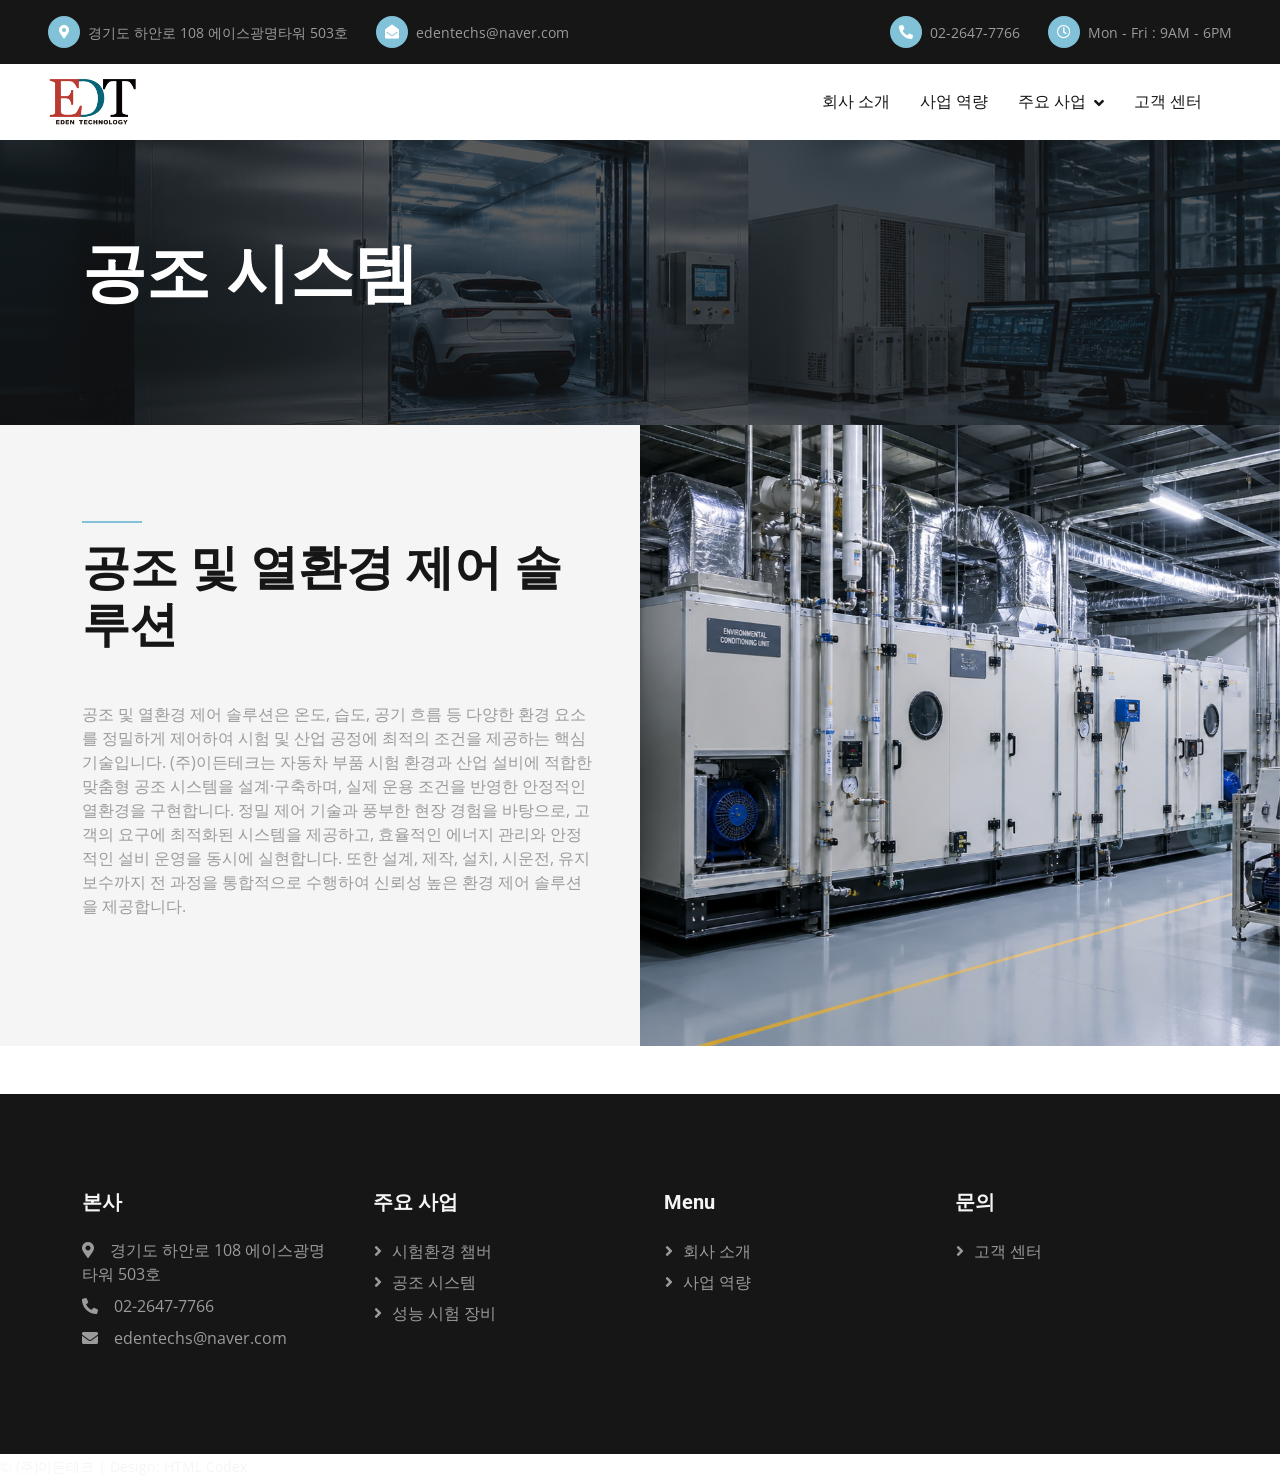
<file: project02.html>
<!DOCTYPE html>
<html lang="en">

<head>
    <meta charset="utf-8">
    <title>이든테크</title>
    <meta content="width=device-width, initial-scale=1.0" name="viewport">
    <meta content="" name="keywords">
    <meta content="" name="description">

    <!-- Favicon -->
    <link href="img/favicon.ico" rel="icon">

    <!-- Google Web Fonts -->
    <link rel="preconnect" href="https://fonts.googleapis.com">
    <link rel="preconnect" href="https://fonts.gstatic.com" crossorigin>
    <link href="https://fonts.googleapis.com/css2?family=Open+Sans:wght@400;500&family=Roboto:wght@500;700;900&display=swap" rel="stylesheet"> 

    <!-- Icon Font Stylesheet -->
    <link href="https://cdnjs.cloudflare.com/ajax/libs/font-awesome/5.10.0/css/all.min.css" rel="stylesheet">
    <link href="https://cdn.jsdelivr.net/npm/bootstrap-icons@1.4.1/font/bootstrap-icons.css" rel="stylesheet">

    <!-- Libraries Stylesheet -->
    <link href="lib/animate/animate.min.css" rel="stylesheet">
    <link href="lib/owlcarousel/assets/owl.carousel.min.css" rel="stylesheet">
    <link href="lib/lightbox/css/lightbox.min.css" rel="stylesheet">

    <!-- Customized Bootstrap Stylesheet -->
    <link href="css/bootstrap.min.css" rel="stylesheet">

    <!-- Template Stylesheet -->
    <link href="css/style.css" rel="stylesheet">
</head>

<body>
    <!-- Spinner Start -->
    <div id="spinner" class="show bg-white position-fixed translate-middle w-100 vh-100 top-50 start-50 d-flex align-items-center justify-content-center">
        <div class="spinner-border text-primary" style="width: 3rem; height: 3rem;" role="status">
            <span class="sr-only">Loading...</span>
        </div>
    </div>
    <!-- Spinner End -->


    <!-- Topbar Start -->
    <div class="container-fluid bg-dark px-5">
        <div class="row gx-4 d-none d-lg-flex">
            <div class="col-lg-6 text-start">
                <div class="h-100 d-inline-flex align-items-center py-3 me-4">
                    <div class="btn-sm-square rounded-circle bg-primary me-2">
                        <small class="fa fa-map-marker-alt text-white"></small>
                    </div>
                    <small>경기도 하안로 108 에이스광명타워 503호</small>
                </div>
                <div class="h-100 d-inline-flex align-items-center py-3">
                    <div class="btn-sm-square rounded-circle bg-primary me-2">
                        <small class="fa fa-envelope-open text-white"></small>
                    </div>
                    <small>edentechs@naver.com</small>
                </div>
            </div>
            <div class="col-lg-6 text-end">
                <div class="h-100 d-inline-flex align-items-center py-3 me-4">
                    <div class="btn-sm-square rounded-circle bg-primary me-2">
                        <small class="fa fa-phone-alt text-white"></small>
                    </div>
                    <small>02-2647-7766</small>
                </div>
                <div class="h-100 d-inline-flex align-items-center py-3">
                    <div class="btn-sm-square rounded-circle bg-primary me-2">
                        <small class="far fa-clock text-white"></small>
                    </div>
                    <small>Mon - Fri : 9AM - 6PM</small>
                </div>
            </div>
        </div>
    </div>
    <!-- Topbar End -->


    <!-- Navbar Start -->
    <nav class="navbar navbar-expand-lg bg-white navbar-light sticky-top p-0 px-4 px-lg-5">
        <a href="index.html" class="navbar-brand d-flex align-items-center">
            <!-- <h2 class="m-0 text-primary">Securex</h2> -->
            <img src="img/eden_logo.png" alt="EdenTech" class="img-fluid" style="height: 48px;">
        </a>
        <button type="button" class="navbar-toggler" data-bs-toggle="collapse" data-bs-target="#navbarCollapse">
            <span class="navbar-toggler-icon"></span>
        </button>
        <div class="collapse navbar-collapse" id="navbarCollapse">
            <div class="navbar-nav ms-auto py-4 py-lg-0">
                <!-- <a href="index.html" class="nav-item nav-link active">Home</a> -->
                <a href="about.html" class="nav-item nav-link">회사 소개</a>
                <a href="service.html" class="nav-item nav-link">사업 역량</a>
                <!-- <a href="project.html" class="nav-item nav-link">Project</a> -->
                <div class="nav-item dropdown">
                    <a href="#" class="nav-link dropdown-toggle" data-bs-toggle="dropdown">주요 사업</a>
                    <div class="dropdown-menu rounded-0 rounded-bottom m-0">
                        <a href="project01.html" class="dropdown-item">시험환경 챔버</a>
                        <a href="project02.html" class="dropdown-item">공조 시스템</a>
                        <a href="project03.html" class="dropdown-item">성능 시험 장비</a>
                        <!-- <a href="quote.html" class="dropdown-item">Free Quote</a>
                        <a href="team.html" class="dropdown-item">Our Team</a>
                        <a href="testimonial.html" class="dropdown-item">Testimonial</a>
                        <a href="404.html" class="dropdown-item">404 Page</a> -->
                    </div>
                </div>
                <a href="contact.html" class="nav-item nav-link">고객 센터</a>
            </div>
            <!-- <div class="h-100 d-lg-inline-flex align-items-center d-none">
                <a class="btn btn-square rounded-circle bg-light text-primary me-2" href=""><i class="fab fa-facebook-f"></i></a>
                <a class="btn btn-square rounded-circle bg-light text-primary me-2" href=""><i class="fab fa-twitter"></i></a>
                <a class="btn btn-square rounded-circle bg-light text-primary me-2" href=""><i class="fab fa-linkedin-in"></i></a>
                <a class="btn btn-square rounded-circle bg-light text-primary me-0" href=""><i class="fab fa-instagram"></i></a>
            </div> -->
        </div>
    </nav>
    <!-- Navbar End -->


    <!-- Page Header Start -->
    <div class="container-fluid page-header py-5">
        <div class="container py-5">
            <h1 class="display-3 text-white mb-3 animated slideInDown">공조 시스템</h1>
            <!-- <nav aria-label="breadcrumb animated slideInDown">
                <ol class="breadcrumb">
                    <li class="breadcrumb-item"><a class="text-white" href="#">Home</a></li>
                    <li class="breadcrumb-item"><a class="text-white" href="#">Pages</a></li>
                    <li class="breadcrumb-item text-white active" aria-current="page">Feature</li>
                </ol>
            </nav> -->
        </div>
    </div>
    <!-- Page Header End -->


    <!-- Feature Start -->
    <div class="container-fluid bg-light overflow-hidden px-lg-0">
        <div class="container feature px-lg-0">
            <div class="row g-0 mx-lg-0">
                <div class="col-lg-6 feature-text py-5 wow fadeIn" data-wow-delay="0.5s">
                    <div class="p-lg-5 ps-lg-0">
                        <div class="bg-primary mb-3" style="width: 60px; height: 2px;"></div>
                        <h1 class="display-5 mb-5">공조 및 열환경 제어 솔루션</h1>
                        <p class="mb-4 pb-2">공조 및 열환경 제어 솔루션은 온도, 습도, 공기 흐름 등 다양한 환경 요소를 정밀하게 제어하여 시험 및 산업 공정에 최적의 조건을 제공하는 핵심 기술입니다. (주)이든테크는 자동차 부품 시험 환경과 산업 설비에 적합한 맞춤형 공조 시스템을 설계·구축하며, 실제 운용 조건을 반영한 안정적인 열환경을 구현합니다.
정밀 제어 기술과 풍부한 현장 경험을 바탕으로, 고객의 요구에 최적화된 시스템을 제공하고, 효율적인 에너지 관리와 안정적인 설비 운영을 동시에 실현합니다. 또한 설계, 제작, 설치, 시운전, 유지보수까지 전 과정을 통합적으로 수행하여 신뢰성 높은 환경 제어 솔루션을 제공합니다.</p>
                        <!-- <div class="row g-4">
                            <div class="col-6">
                                <div class="d-flex align-items-center">
                                    <div class="btn-square bg-white rounded-circle" style="width: 64px; height: 64px;">
                                        <img class="img-fluid" src="img/icon/icon-7.png" alt="Icon">
                                    </div>
                                    <div class="ms-4">
                                        <p class="text-primary mb-2">Trusted</p>
                                        <h5 class="mb-0">Security</h5>
                                    </div>
                                </div>
                            </div>
                            <div class="col-6">
                                <div class="d-flex align-items-center">
                                    <div class="btn-square bg-white rounded-circle" style="width: 64px; height: 64px;">
                                        <img class="img-fluid" src="img/icon/icon-10.png" alt="Icon">
                                    </div>
                                    <div class="ms-4">
                                        <p class="text-primary mb-2">Quality</p>
                                        <h5 class="mb-0">Services</h5>
                                    </div>
                                </div>
                            </div>
                            <div class="col-6">
                                <div class="d-flex align-items-center">
                                    <div class="btn-square bg-white rounded-circle" style="width: 64px; height: 64px;">
                                        <img class="img-fluid" src="img/icon/icon-3.png" alt="Icon">
                                    </div>
                                    <div class="ms-4">
                                        <p class="text-primary mb-2">Smart</p>
                                        <h5 class="mb-0">Systems</h5>
                                    </div>
                                </div>
                            </div>
                            <div class="col-6">
                                <div class="d-flex align-items-center">
                                    <div class="btn-square bg-white rounded-circle" style="width: 64px; height: 64px;">
                                        <img class="img-fluid" src="img/icon/icon-2.png" alt="Icon">
                                    </div>
                                    <div class="ms-4">
                                        <p class="text-primary mb-2">24/7 Hours</p>
                                        <h5 class="mb-0">Support</h5>
                                    </div>
                                </div>
                            </div>
                        </div> -->
                    </div>
                </div>
                <div class="col-lg-6 pe-lg-0" style="min-height: 400px;">
                    <div class="position-relative h-100">
                        <img class="position-absolute img-fluid w-100 h-100" src="img/project2.png" style="object-fit: cover;" alt="">
                    </div>
                </div>
            </div>
        </div>
    </div>
    <!-- Feature End -->
        

        <!-- Footer Start -->
    <div class="container-fluid bg-dark text-secondary footer mt-5 py-5 wow fadeIn" data-wow-delay="0.1s">
        <div class="container py-5">
            <div class="row g-5 justify-content-center">
                <div class="col-lg-3 col-md-6">
                    <h5 class="text-light mb-4">본사</h5>
                    <p class="mb-2"><i class="fa fa-map-marker-alt me-3"></i>경기도 하안로 108 에이스광명타워 503호</p>
                    <p class="mb-2"><i class="fa fa-phone-alt me-3"></i>02-2647-7766</p>
                    <p class="mb-2"><i class="fa fa-envelope me-3"></i>edentechs@naver.com</p>
                    <!-- <div class="d-flex pt-2">
                        <a class="btn btn-square btn-outline-secondary rounded-circle me-2" href=""><i class="fab fa-twitter"></i></a>
                        <a class="btn btn-square btn-outline-secondary rounded-circle me-2" href=""><i class="fab fa-facebook-f"></i></a>
                        <a class="btn btn-square btn-outline-secondary rounded-circle me-2" href=""><i class="fab fa-youtube"></i></a>
                        <a class="btn btn-square btn-outline-secondary rounded-circle me-2" href=""><i class="fab fa-linkedin-in"></i></a>
                    </div> -->
                </div>
                <div class="col-lg-3 col-md-6">
                    <h5 class="text-light mb-4">주요 사업</h5>
                    <a class="btn btn-link" href="project01.html">시험환경 챔버</a>
                    <a class="btn btn-link" href="project02.html">공조 시스템</a>
                    <a class="btn btn-link" href="project03.html">성능 시험 장비</a>

                </div>
                <div class="col-lg-3 col-md-6">
                    <h5 class="text-light mb-4">Menu</h5>
                    <a class="btn btn-link" href="about.html">회사 소개</a>
                    <a class="btn btn-link" href="service.html">사업 역량</a>
                    <!-- <a class="btn btn-link" href="project.html">주요 사업</a> -->
                    <!-- <a class="btn btn-link" href="">고객 센터</a> -->
                    <!-- <a class="btn btn-link" href="">Support</a> -->
                </div>
                <div class="col-lg-3 col-md-6">
                    <h5 class="text-light mb-4">문의</h5>
                    <a class="btn btn-link" href="contact.html">고객 센터</a>

    
                </div>



                <!-- <div class="col-lg-3 col-md-6">
                    <h5 class="text-light mb-4">Newsletter</h5>
                    <p>Dolor amet sit justo amet elitr clita ipsum elitr est.</p>
                    <div class="position-relative w-100">
                        <input class="form-control bg-transparent border-secondary w-100 py-3 ps-4 pe-5" type="text" placeholder="Your email">
                        <button type="button" class="btn btn-primary py-2 position-absolute top-0 end-0 mt-2 me-2">SignUp</button>
                    </div>
                </div>  -->
            </div>
        </div>
    </div>
    <!-- Footer End -->


    <!-- Copyright Start -->
    <small class="text-light">
    &copy; (주)이든테크 | Design: 
    <a href="https://htmlcodex.com" class="text-light">HTML Codex</a>
</small>
    <!-- Copyright End -->

    <!-- Back to Top -->
    <a href="#" class="btn btn-lg btn-primary btn-lg-square rounded-circle back-to-top"><i class="bi bi-arrow-up"></i></a>


    <!-- JavaScript Libraries -->
    <script src="https://code.jquery.com/jquery-3.4.1.min.js"></script>
    <script src="https://cdn.jsdelivr.net/npm/bootstrap@5.0.0/dist/js/bootstrap.bundle.min.js"></script>
    <script src="lib/wow/wow.min.js"></script>
    <script src="lib/easing/easing.min.js"></script>
    <script src="lib/waypoints/waypoints.min.js"></script>
    <script src="lib/counterup/counterup.min.js"></script>
    <script src="lib/owlcarousel/owl.carousel.min.js"></script>
    <script src="lib/isotope/isotope.pkgd.min.js"></script>
    <script src="lib/lightbox/js/lightbox.min.js"></script>

    <!-- Template Javascript -->
    <script src="js/main.js"></script>
</body>

</html>
</file>
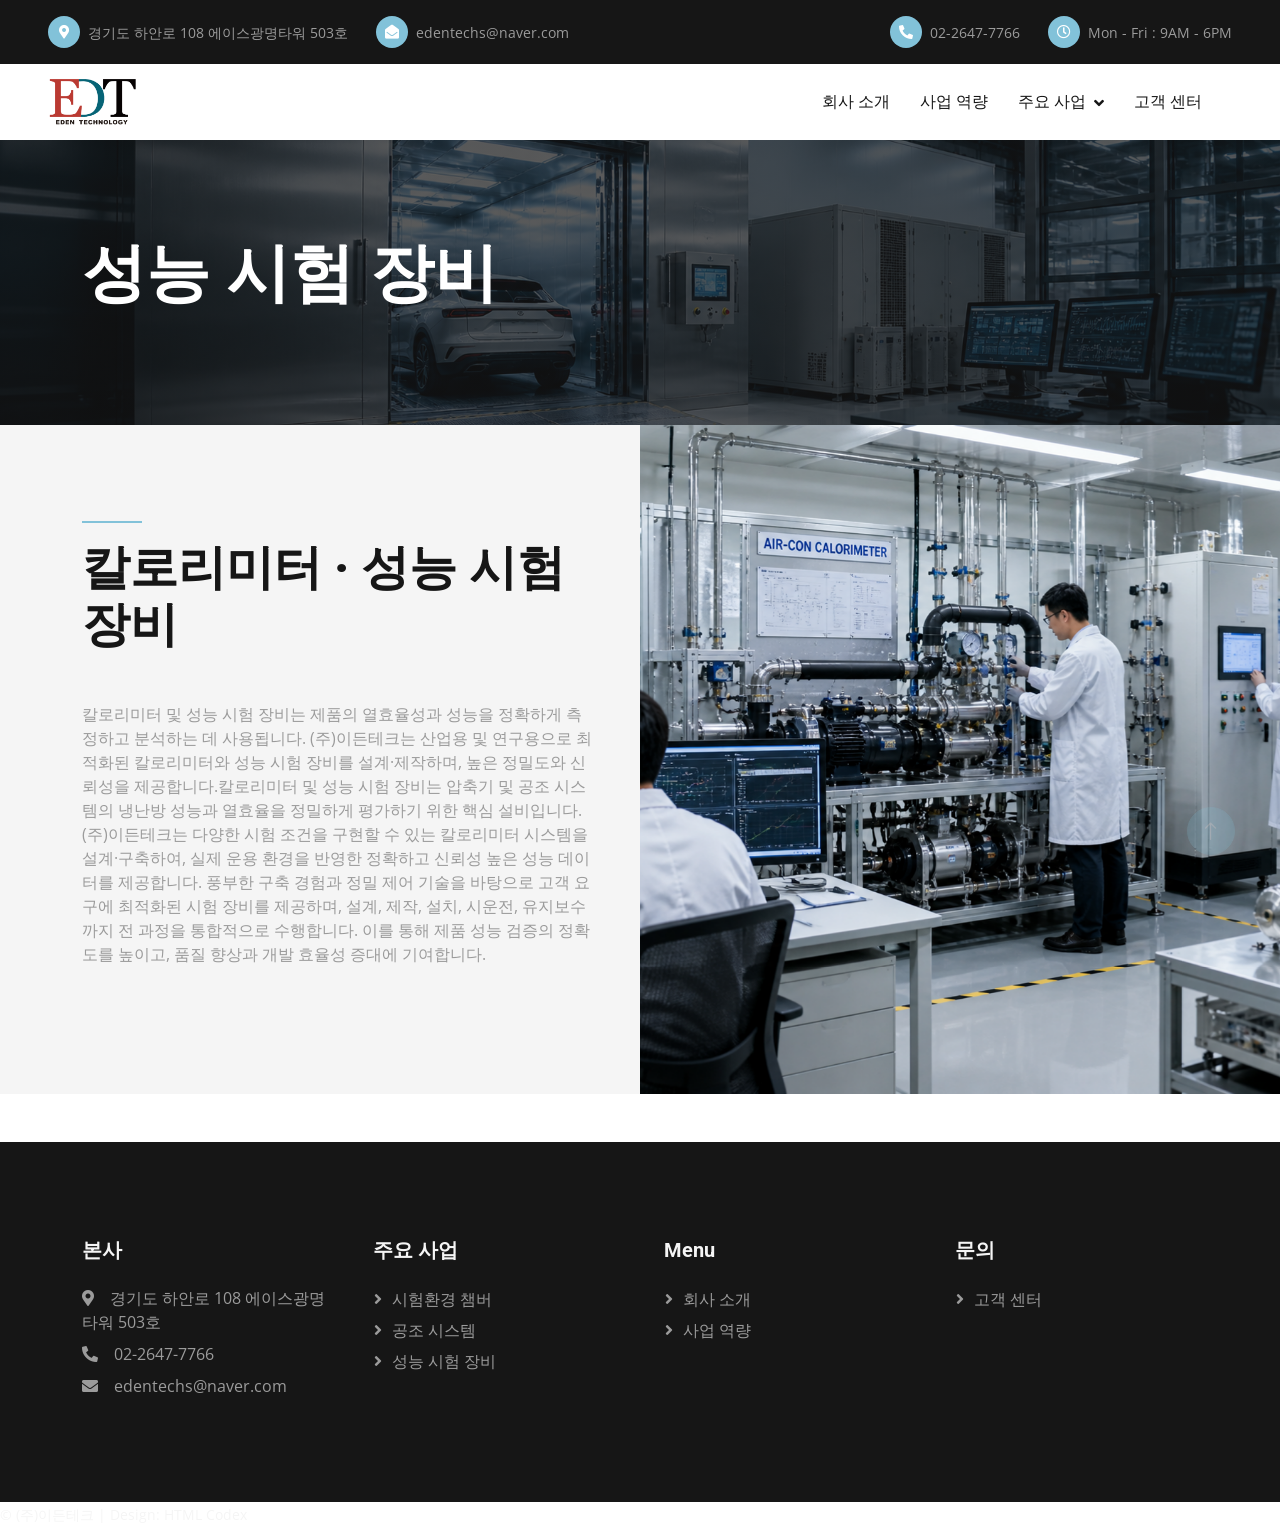
<file: project03.html>
<!DOCTYPE html>
<html lang="en">

<head>
    <meta charset="utf-8">
    <title>이든테크</title>
    <meta content="width=device-width, initial-scale=1.0" name="viewport">
    <meta content="" name="keywords">
    <meta content="" name="description">

    <!-- Favicon -->
    <link href="img/favicon.ico" rel="icon">

    <!-- Google Web Fonts -->
    <link rel="preconnect" href="https://fonts.googleapis.com">
    <link rel="preconnect" href="https://fonts.gstatic.com" crossorigin>
    <link href="https://fonts.googleapis.com/css2?family=Open+Sans:wght@400;500&family=Roboto:wght@500;700;900&display=swap" rel="stylesheet"> 

    <!-- Icon Font Stylesheet -->
    <link href="https://cdnjs.cloudflare.com/ajax/libs/font-awesome/5.10.0/css/all.min.css" rel="stylesheet">
    <link href="https://cdn.jsdelivr.net/npm/bootstrap-icons@1.4.1/font/bootstrap-icons.css" rel="stylesheet">

    <!-- Libraries Stylesheet -->
    <link href="lib/animate/animate.min.css" rel="stylesheet">
    <link href="lib/owlcarousel/assets/owl.carousel.min.css" rel="stylesheet">
    <link href="lib/lightbox/css/lightbox.min.css" rel="stylesheet">

    <!-- Customized Bootstrap Stylesheet -->
    <link href="css/bootstrap.min.css" rel="stylesheet">

    <!-- Template Stylesheet -->
    <link href="css/style.css" rel="stylesheet">
</head>

<body>
    <!-- Spinner Start -->
    <div id="spinner" class="show bg-white position-fixed translate-middle w-100 vh-100 top-50 start-50 d-flex align-items-center justify-content-center">
        <div class="spinner-border text-primary" style="width: 3rem; height: 3rem;" role="status">
            <span class="sr-only">Loading...</span>
        </div>
    </div>
    <!-- Spinner End -->


    <!-- Topbar Start -->
    <div class="container-fluid bg-dark px-5">
        <div class="row gx-4 d-none d-lg-flex">
            <div class="col-lg-6 text-start">
                <div class="h-100 d-inline-flex align-items-center py-3 me-4">
                    <div class="btn-sm-square rounded-circle bg-primary me-2">
                        <small class="fa fa-map-marker-alt text-white"></small>
                    </div>
                    <small>경기도 하안로 108 에이스광명타워 503호</small>
                </div>
                <div class="h-100 d-inline-flex align-items-center py-3">
                    <div class="btn-sm-square rounded-circle bg-primary me-2">
                        <small class="fa fa-envelope-open text-white"></small>
                    </div>
                    <small>edentechs@naver.com</small>
                </div>
            </div>
            <div class="col-lg-6 text-end">
                <div class="h-100 d-inline-flex align-items-center py-3 me-4">
                    <div class="btn-sm-square rounded-circle bg-primary me-2">
                        <small class="fa fa-phone-alt text-white"></small>
                    </div>
                    <small>02-2647-7766</small>
                </div>
                <div class="h-100 d-inline-flex align-items-center py-3">
                    <div class="btn-sm-square rounded-circle bg-primary me-2">
                        <small class="far fa-clock text-white"></small>
                    </div>
                    <small>Mon - Fri : 9AM - 6PM</small>
                </div>
            </div>
        </div>
    </div>
    <!-- Topbar End -->


    <!-- Navbar Start -->
    <nav class="navbar navbar-expand-lg bg-white navbar-light sticky-top p-0 px-4 px-lg-5">
        <a href="index.html" class="navbar-brand d-flex align-items-center">
            <!-- <h2 class="m-0 text-primary">Securex</h2> -->
            <img src="img/eden_logo.png" alt="EdenTech" class="img-fluid" style="height: 48px;">
        </a>
        <button type="button" class="navbar-toggler" data-bs-toggle="collapse" data-bs-target="#navbarCollapse">
            <span class="navbar-toggler-icon"></span>
        </button>
        <div class="collapse navbar-collapse" id="navbarCollapse">
            <div class="navbar-nav ms-auto py-4 py-lg-0">
                <!-- <a href="index.html" class="nav-item nav-link active">Home</a> -->
                <a href="about.html" class="nav-item nav-link">회사 소개</a>
                <a href="service.html" class="nav-item nav-link">사업 역량</a>
                <!-- <a href="project.html" class="nav-item nav-link">Project</a> -->
                <div class="nav-item dropdown">
                    <a href="#" class="nav-link dropdown-toggle" data-bs-toggle="dropdown">주요 사업</a>
                    <div class="dropdown-menu rounded-0 rounded-bottom m-0">
                        <a href="project01.html" class="dropdown-item">시험환경 챔버</a>
                        <a href="project02.html" class="dropdown-item">공조 시스템</a>
                        <a href="project03.html" class="dropdown-item">성능 시험 장비</a>
                        <!-- <a href="quote.html" class="dropdown-item">Free Quote</a>
                        <a href="team.html" class="dropdown-item">Our Team</a>
                        <a href="testimonial.html" class="dropdown-item">Testimonial</a>
                        <a href="404.html" class="dropdown-item">404 Page</a> -->
                    </div>
                </div>
                <a href="contact.html" class="nav-item nav-link">고객 센터</a>
            </div>
            <!-- <div class="h-100 d-lg-inline-flex align-items-center d-none">
                <a class="btn btn-square rounded-circle bg-light text-primary me-2" href=""><i class="fab fa-facebook-f"></i></a>
                <a class="btn btn-square rounded-circle bg-light text-primary me-2" href=""><i class="fab fa-twitter"></i></a>
                <a class="btn btn-square rounded-circle bg-light text-primary me-2" href=""><i class="fab fa-linkedin-in"></i></a>
                <a class="btn btn-square rounded-circle bg-light text-primary me-0" href=""><i class="fab fa-instagram"></i></a>
            </div> -->
        </div>
    </nav>
    <!-- Navbar End -->

    <!-- Page Header Start -->
    <div class="container-fluid page-header py-5">
        <div class="container py-5">
            <h1 class="display-3 text-white mb-3 animated slideInDown">성능 시험 장비</h1>
            <!-- <nav aria-label="breadcrumb animated slideInDown">
                <ol class="breadcrumb">
                    <li class="breadcrumb-item"><a class="text-white" href="#">Home</a></li>
                    <li class="breadcrumb-item"><a class="text-white" href="#">Pages</a></li>
                    <li class="breadcrumb-item text-white active" aria-current="page">Feature</li>
                </ol>
            </nav> -->
        </div>
    </div>
    <!-- Page Header End -->


    <!-- Feature Start -->
    <div class="container-fluid bg-light overflow-hidden px-lg-0">
        <div class="container feature px-lg-0">
            <div class="row g-0 mx-lg-0">
                <div class="col-lg-6 feature-text py-5 wow fadeIn" data-wow-delay="0.5s">
                    <div class="p-lg-5 ps-lg-0">
                        <div class="bg-primary mb-3" style="width: 60px; height: 2px;"></div>
                        <h1 class="display-5 mb-5">칼로리미터 · 성능 시험 장비</h1>
                        <p class="mb-4 pb-2">칼로리미터 및 성능 시험 장비는 제품의 열효율성과 성능을 정확하게 측정하고 분석하는 데 사용됩니다. (주)이든테크는 산업용 및 연구용으로 최적화된 칼로리미터와 성능 시험 장비를 설계·제작하며, 높은 정밀도와 신뢰성을 제공합니다.칼로리미터 및 성능 시험 장비는 압축기 및 공조 시스템의 냉난방 성능과 열효율을 정밀하게 평가하기 위한 핵심 설비입니다. (주)이든테크는 다양한 시험 조건을 구현할 수 있는 칼로리미터 시스템을 설계·구축하여, 실제 운용 환경을 반영한 정확하고 신뢰성 높은 성능 데이터를 제공합니다.
풍부한 구축 경험과 정밀 제어 기술을 바탕으로 고객 요구에 최적화된 시험 장비를 제공하며, 설계, 제작, 설치, 시운전, 유지보수까지 전 과정을 통합적으로 수행합니다. 이를 통해 제품 성능 검증의 정확도를 높이고, 품질 향상과 개발 효율성 증대에 기여합니다.</p>
                        <!-- <div class="row g-4">
                            <div class="col-6">
                                <div class="d-flex align-items-center">
                                    <div class="btn-square bg-white rounded-circle" style="width: 64px; height: 64px;">
                                        <img class="img-fluid" src="img/icon/icon-7.png" alt="Icon">
                                    </div>
                                    <div class="ms-4">
                                        <p class="text-primary mb-2">Trusted</p>
                                        <h5 class="mb-0">Security</h5>
                                    </div>
                                </div>
                            </div>
                            <div class="col-6">
                                <div class="d-flex align-items-center">
                                    <div class="btn-square bg-white rounded-circle" style="width: 64px; height: 64px;">
                                        <img class="img-fluid" src="img/icon/icon-10.png" alt="Icon">
                                    </div>
                                    <div class="ms-4">
                                        <p class="text-primary mb-2">Quality</p>
                                        <h5 class="mb-0">Services</h5>
                                    </div>
                                </div>
                            </div>
                            <div class="col-6">
                                <div class="d-flex align-items-center">
                                    <div class="btn-square bg-white rounded-circle" style="width: 64px; height: 64px;">
                                        <img class="img-fluid" src="img/icon/icon-3.png" alt="Icon">
                                    </div>
                                    <div class="ms-4">
                                        <p class="text-primary mb-2">Smart</p>
                                        <h5 class="mb-0">Systems</h5>
                                    </div>
                                </div>
                            </div>
                            <div class="col-6">
                                <div class="d-flex align-items-center">
                                    <div class="btn-square bg-white rounded-circle" style="width: 64px; height: 64px;">
                                        <img class="img-fluid" src="img/icon/icon-2.png" alt="Icon">
                                    </div>
                                    <div class="ms-4">
                                        <p class="text-primary mb-2">24/7 Hours</p>
                                        <h5 class="mb-0">Support</h5>
                                    </div>
                                </div>
                            </div>
                        </div> -->
                    </div>
                </div>
                <div class="col-lg-6 pe-lg-0" style="min-height: 400px;">
                    <div class="position-relative h-100">
                        <img class="position-absolute img-fluid w-100 h-100" src="img/project3.png" style="object-fit: cover;" alt="">
                    </div>
                </div>
            </div>
        </div>
    </div>
    <!-- Feature End -->
        

        <!-- Footer Start -->
    <div class="container-fluid bg-dark text-secondary footer mt-5 py-5 wow fadeIn" data-wow-delay="0.1s">
        <div class="container py-5">
            <div class="row g-5 justify-content-center">
                <div class="col-lg-3 col-md-6">
                    <h5 class="text-light mb-4">본사</h5>
                    <p class="mb-2"><i class="fa fa-map-marker-alt me-3"></i>경기도 하안로 108 에이스광명타워 503호</p>
                    <p class="mb-2"><i class="fa fa-phone-alt me-3"></i>02-2647-7766</p>
                    <p class="mb-2"><i class="fa fa-envelope me-3"></i>edentechs@naver.com</p>
                    <!-- <div class="d-flex pt-2">
                        <a class="btn btn-square btn-outline-secondary rounded-circle me-2" href=""><i class="fab fa-twitter"></i></a>
                        <a class="btn btn-square btn-outline-secondary rounded-circle me-2" href=""><i class="fab fa-facebook-f"></i></a>
                        <a class="btn btn-square btn-outline-secondary rounded-circle me-2" href=""><i class="fab fa-youtube"></i></a>
                        <a class="btn btn-square btn-outline-secondary rounded-circle me-2" href=""><i class="fab fa-linkedin-in"></i></a>
                    </div> -->
                </div>
                <div class="col-lg-3 col-md-6">
                    <h5 class="text-light mb-4">주요 사업</h5>
                    <a class="btn btn-link" href="project01.html">시험환경 챔버</a>
                    <a class="btn btn-link" href="project02.html">공조 시스템</a>
                    <a class="btn btn-link" href="project03.html">성능 시험 장비</a>

                </div>
                <div class="col-lg-3 col-md-6">
                    <h5 class="text-light mb-4">Menu</h5>
                    <a class="btn btn-link" href="about.html">회사 소개</a>
                    <a class="btn btn-link" href="service.html">사업 역량</a>
                    <!-- <a class="btn btn-link" href="project.html">주요 사업</a> -->
                    <!-- <a class="btn btn-link" href="">고객 센터</a> -->
                    <!-- <a class="btn btn-link" href="">Support</a> -->
                </div>
                <div class="col-lg-3 col-md-6">
                    <h5 class="text-light mb-4">문의</h5>
                    <a class="btn btn-link" href="contact.html">고객 센터</a>

    
                </div>



                <!-- <div class="col-lg-3 col-md-6">
                    <h5 class="text-light mb-4">Newsletter</h5>
                    <p>Dolor amet sit justo amet elitr clita ipsum elitr est.</p>
                    <div class="position-relative w-100">
                        <input class="form-control bg-transparent border-secondary w-100 py-3 ps-4 pe-5" type="text" placeholder="Your email">
                        <button type="button" class="btn btn-primary py-2 position-absolute top-0 end-0 mt-2 me-2">SignUp</button>
                    </div>
                </div>  -->
            </div>
        </div>
    </div>
    <!-- Footer End -->


    <!-- Copyright Start -->
    <small class="text-light">
    &copy; (주)이든테크 | Design: 
    <a href="https://htmlcodex.com" class="text-light">HTML Codex</a>
</small>
    <!-- Copyright End -->


    <!-- Back to Top -->
    <a href="#" class="btn btn-lg btn-primary btn-lg-square rounded-circle back-to-top"><i class="bi bi-arrow-up"></i></a>


    <!-- JavaScript Libraries -->
    <script src="https://code.jquery.com/jquery-3.4.1.min.js"></script>
    <script src="https://cdn.jsdelivr.net/npm/bootstrap@5.0.0/dist/js/bootstrap.bundle.min.js"></script>
    <script src="lib/wow/wow.min.js"></script>
    <script src="lib/easing/easing.min.js"></script>
    <script src="lib/waypoints/waypoints.min.js"></script>
    <script src="lib/counterup/counterup.min.js"></script>
    <script src="lib/owlcarousel/owl.carousel.min.js"></script>
    <script src="lib/isotope/isotope.pkgd.min.js"></script>
    <script src="lib/lightbox/js/lightbox.min.js"></script>

    <!-- Template Javascript -->
    <script src="js/main.js"></script>
</body>

</html>
</file>
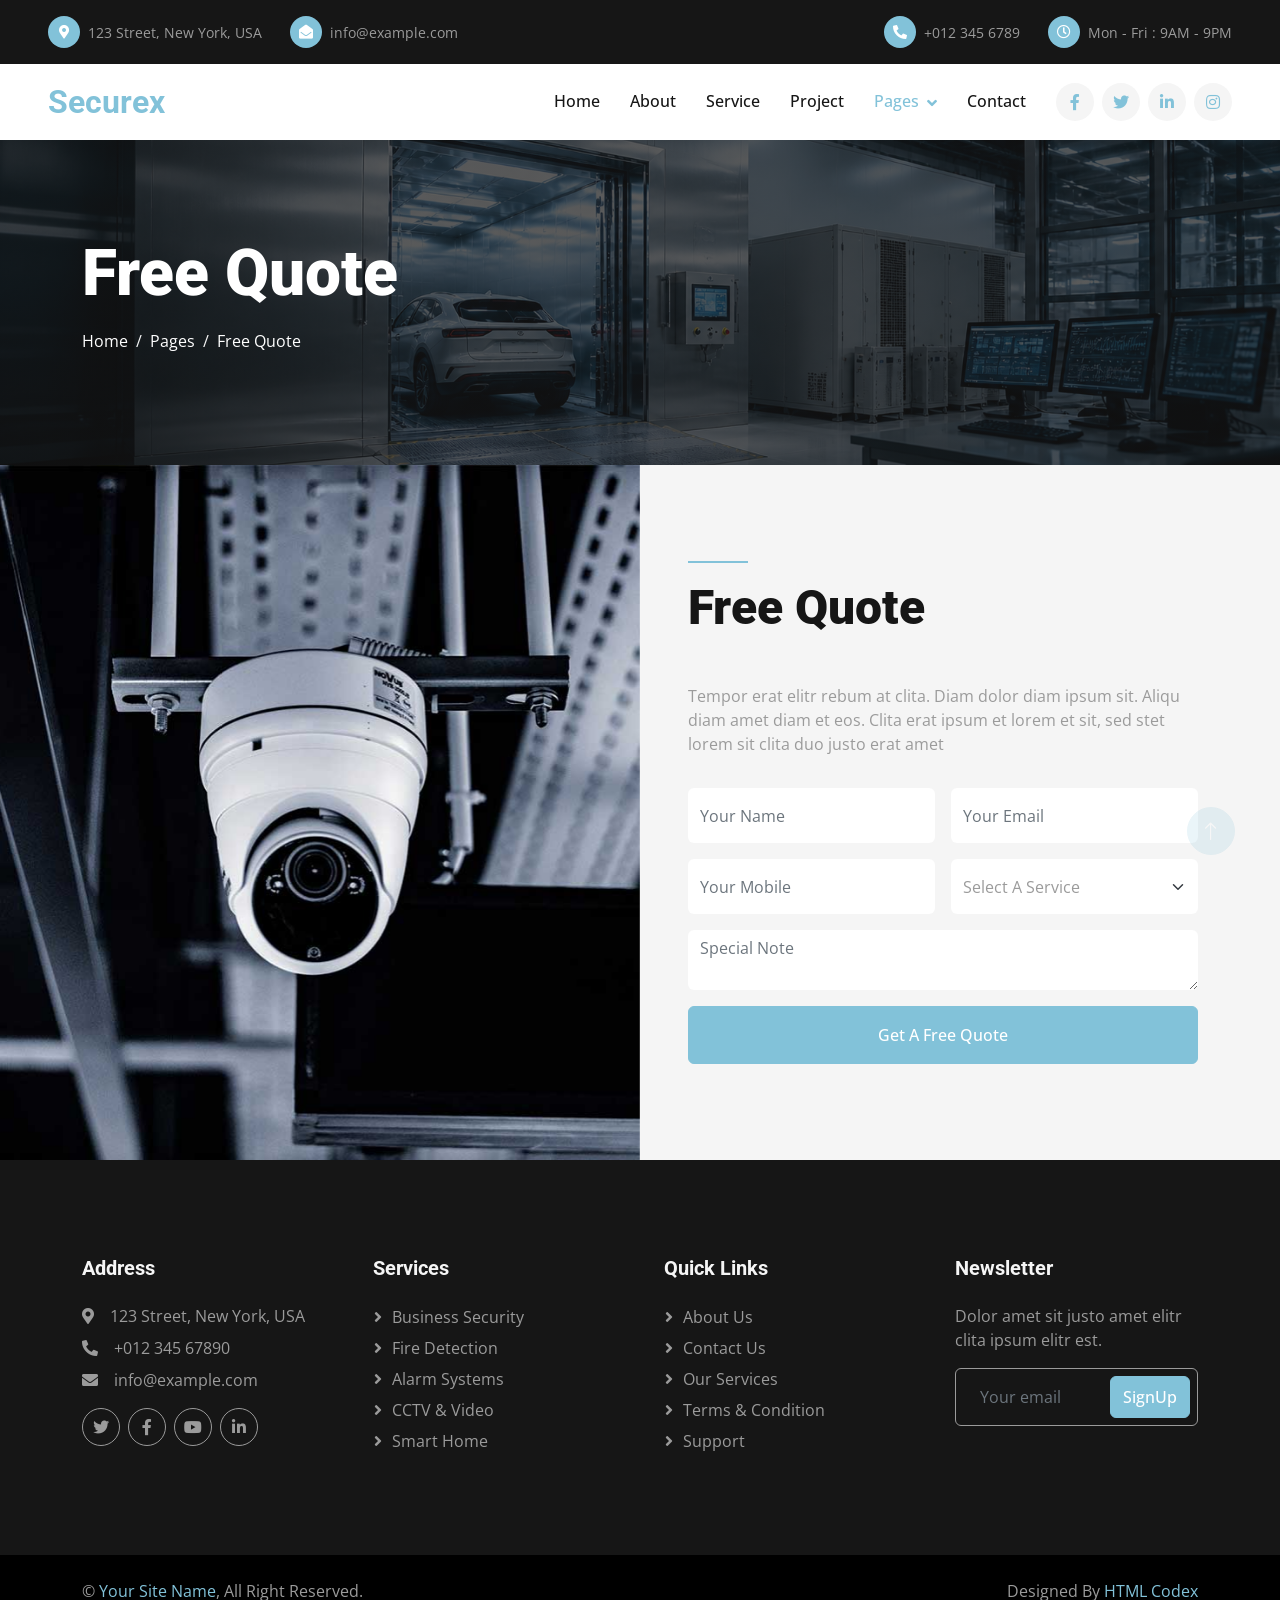
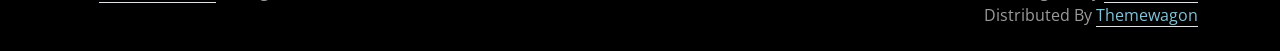
<file: quote.html>
<!DOCTYPE html>
<html lang="en">

<head>
    <meta charset="utf-8">
    <title>Securex - CCTV Camera Website Template</title>
    <meta content="width=device-width, initial-scale=1.0" name="viewport">
    <meta content="" name="keywords">
    <meta content="" name="description">

    <!-- Favicon -->
    <link href="img/favicon.ico" rel="icon">

    <!-- Google Web Fonts -->
    <link rel="preconnect" href="https://fonts.googleapis.com">
    <link rel="preconnect" href="https://fonts.gstatic.com" crossorigin>
    <link href="https://fonts.googleapis.com/css2?family=Open+Sans:wght@400;500&family=Roboto:wght@500;700;900&display=swap" rel="stylesheet"> 

    <!-- Icon Font Stylesheet -->
    <link href="https://cdnjs.cloudflare.com/ajax/libs/font-awesome/5.10.0/css/all.min.css" rel="stylesheet">
    <link href="https://cdn.jsdelivr.net/npm/bootstrap-icons@1.4.1/font/bootstrap-icons.css" rel="stylesheet">

    <!-- Libraries Stylesheet -->
    <link href="lib/animate/animate.min.css" rel="stylesheet">
    <link href="lib/owlcarousel/assets/owl.carousel.min.css" rel="stylesheet">
    <link href="lib/lightbox/css/lightbox.min.css" rel="stylesheet">

    <!-- Customized Bootstrap Stylesheet -->
    <link href="css/bootstrap.min.css" rel="stylesheet">

    <!-- Template Stylesheet -->
    <link href="css/style.css" rel="stylesheet">
</head>

<body>
    <!-- Spinner Start -->
    <div id="spinner" class="show bg-white position-fixed translate-middle w-100 vh-100 top-50 start-50 d-flex align-items-center justify-content-center">
        <div class="spinner-border text-primary" style="width: 3rem; height: 3rem;" role="status">
            <span class="sr-only">Loading...</span>
        </div>
    </div>
    <!-- Spinner End -->


    <!-- Topbar Start -->
    <div class="container-fluid bg-dark px-5">
        <div class="row gx-4 d-none d-lg-flex">
            <div class="col-lg-6 text-start">
                <div class="h-100 d-inline-flex align-items-center py-3 me-4">
                    <div class="btn-sm-square rounded-circle bg-primary me-2">
                        <small class="fa fa-map-marker-alt text-white"></small>
                    </div>
                    <small>123 Street, New York, USA</small>
                </div>
                <div class="h-100 d-inline-flex align-items-center py-3">
                    <div class="btn-sm-square rounded-circle bg-primary me-2">
                        <small class="fa fa-envelope-open text-white"></small>
                    </div>
                    <small>info@example.com</small>
                </div>
            </div>
            <div class="col-lg-6 text-end">
                <div class="h-100 d-inline-flex align-items-center py-3 me-4">
                    <div class="btn-sm-square rounded-circle bg-primary me-2">
                        <small class="fa fa-phone-alt text-white"></small>
                    </div>
                    <small>+012 345 6789</small>
                </div>
                <div class="h-100 d-inline-flex align-items-center py-3">
                    <div class="btn-sm-square rounded-circle bg-primary me-2">
                        <small class="far fa-clock text-white"></small>
                    </div>
                    <small>Mon - Fri : 9AM - 9PM</small>
                </div>
            </div>
        </div>
    </div>
    <!-- Topbar End -->


    <!-- Navbar Start -->
    <nav class="navbar navbar-expand-lg bg-white navbar-light sticky-top p-0 px-4 px-lg-5">
        <a href="index.html" class="navbar-brand d-flex align-items-center">
            <h2 class="m-0 text-primary">Securex</h2>
        </a>
        <button type="button" class="navbar-toggler" data-bs-toggle="collapse" data-bs-target="#navbarCollapse">
            <span class="navbar-toggler-icon"></span>
        </button>
        <div class="collapse navbar-collapse" id="navbarCollapse">
            <div class="navbar-nav ms-auto py-4 py-lg-0">
                <a href="index.html" class="nav-item nav-link">Home</a>
                <a href="about.html" class="nav-item nav-link">About</a>
                <a href="service.html" class="nav-item nav-link">Service</a>
                <a href="project.html" class="nav-item nav-link">Project</a>
                <div class="nav-item dropdown">
                    <a href="#" class="nav-link dropdown-toggle active" data-bs-toggle="dropdown">Pages</a>
                    <div class="dropdown-menu rounded-0 rounded-bottom m-0">
                        <a href="feature.html" class="dropdown-item">Feature</a>
                        <a href="quote.html" class="dropdown-item active">Free Quote</a>
                        <a href="team.html" class="dropdown-item">Our Team</a>
                        <a href="testimonial.html" class="dropdown-item">Testimonial</a>
                        <a href="404.html" class="dropdown-item">404 Page</a>
                    </div>
                </div>
                <a href="contact.html" class="nav-item nav-link">Contact</a>
            </div>
            <div class="h-100 d-lg-inline-flex align-items-center d-none">
                <a class="btn btn-square rounded-circle bg-light text-primary me-2" href=""><i class="fab fa-facebook-f"></i></a>
                <a class="btn btn-square rounded-circle bg-light text-primary me-2" href=""><i class="fab fa-twitter"></i></a>
                <a class="btn btn-square rounded-circle bg-light text-primary me-2" href=""><i class="fab fa-linkedin-in"></i></a>
                <a class="btn btn-square rounded-circle bg-light text-primary me-0" href=""><i class="fab fa-instagram"></i></a>
            </div>
        </div>
    </nav>
    <!-- Navbar End -->


    <!-- Page Header Start -->
    <div class="container-fluid page-header py-5">
        <div class="container py-5">
            <h1 class="display-3 text-white mb-3 animated slideInDown">Free Quote</h1>
            <nav aria-label="breadcrumb animated slideInDown">
                <ol class="breadcrumb">
                    <li class="breadcrumb-item"><a class="text-white" href="#">Home</a></li>
                    <li class="breadcrumb-item"><a class="text-white" href="#">Pages</a></li>
                    <li class="breadcrumb-item text-white active" aria-current="page">Free Quote</li>
                </ol>
            </nav>
        </div>
    </div>
    <!-- Page Header End -->


    <!-- Quote Start -->
    <div class="container-fluid bg-light overflow-hidden px-lg-0">
        <div class="container quote px-lg-0">
            <div class="row g-0 mx-lg-0">
                <div class="col-lg-6 ps-lg-0" style="min-height: 400px;">
                    <div class="position-relative h-100">
                        <img class="position-absolute img-fluid w-100 h-100" src="img/quote.jpg" style="object-fit: cover;" alt="">
                    </div>
                </div>
                <div class="col-lg-6 quote-text py-5 wow fadeIn" data-wow-delay="0.5s">
                    <div class="p-lg-5 pe-lg-0">
                        <div class="bg-primary mb-3" style="width: 60px; height: 2px;"></div>
                        <h1 class="display-5 mb-5">Free Quote</h1>
                        <p class="mb-4 pb-2">Tempor erat elitr rebum at clita. Diam dolor diam ipsum sit. Aliqu diam amet diam et eos. Clita erat ipsum et lorem et sit, sed stet lorem sit clita duo justo erat amet</p>
                        <form>
                            <div class="row g-3">
                                <div class="col-12 col-sm-6">
                                    <input type="text" class="form-control border-0" placeholder="Your Name" style="height: 55px;">
                                </div>
                                <div class="col-12 col-sm-6">
                                    <input type="email" class="form-control border-0" placeholder="Your Email" style="height: 55px;">
                                </div>
                                <div class="col-12 col-sm-6">
                                    <input type="text" class="form-control border-0" placeholder="Your Mobile" style="height: 55px;">
                                </div>
                                <div class="col-12 col-sm-6">
                                    <select class="form-select border-0" style="height: 55px;">
                                        <option selected>Select A Service</option>
                                        <option value="1">Service 1</option>
                                        <option value="2">Service 2</option>
                                        <option value="3">Service 3</option>
                                    </select>
                                </div>
                                <div class="col-12">
                                    <textarea class="form-control border-0" placeholder="Special Note"></textarea>
                                </div>
                                <div class="col-12">
                                    <button class="btn btn-primary w-100 py-3" type="submit">Get A Free Quote</button>
                                </div>
                            </div>
                        </form>
                    </div>
                </div>
            </div>
        </div>
    </div>
    <!-- Quote End -->
        

    <!-- Footer Start -->
    <div class="container-fluid bg-dark text-secondary footer py-5 wow fadeIn" data-wow-delay="0.1s">
        <div class="container py-5">
            <div class="row g-5">
                <div class="col-lg-3 col-md-6">
                    <h5 class="text-light mb-4">Address</h5>
                    <p class="mb-2"><i class="fa fa-map-marker-alt me-3"></i>123 Street, New York, USA</p>
                    <p class="mb-2"><i class="fa fa-phone-alt me-3"></i>+012 345 67890</p>
                    <p class="mb-2"><i class="fa fa-envelope me-3"></i>info@example.com</p>
                    <div class="d-flex pt-2">
                        <a class="btn btn-square btn-outline-secondary rounded-circle me-2" href=""><i class="fab fa-twitter"></i></a>
                        <a class="btn btn-square btn-outline-secondary rounded-circle me-2" href=""><i class="fab fa-facebook-f"></i></a>
                        <a class="btn btn-square btn-outline-secondary rounded-circle me-2" href=""><i class="fab fa-youtube"></i></a>
                        <a class="btn btn-square btn-outline-secondary rounded-circle me-2" href=""><i class="fab fa-linkedin-in"></i></a>
                    </div>
                </div>
                <div class="col-lg-3 col-md-6">
                    <h5 class="text-light mb-4">Services</h5>
                    <a class="btn btn-link" href="">Business Security</a>
                    <a class="btn btn-link" href="">Fire Detection</a>
                    <a class="btn btn-link" href="">Alarm Systems</a>
                    <a class="btn btn-link" href="">CCTV & Video</a>
                    <a class="btn btn-link" href="">Smart Home</a>
                </div>
                <div class="col-lg-3 col-md-6">
                    <h5 class="text-light mb-4">Quick Links</h5>
                    <a class="btn btn-link" href="">About Us</a>
                    <a class="btn btn-link" href="">Contact Us</a>
                    <a class="btn btn-link" href="">Our Services</a>
                    <a class="btn btn-link" href="">Terms & Condition</a>
                    <a class="btn btn-link" href="">Support</a>
                </div>
                <div class="col-lg-3 col-md-6">
                    <h5 class="text-light mb-4">Newsletter</h5>
                    <p>Dolor amet sit justo amet elitr clita ipsum elitr est.</p>
                    <div class="position-relative w-100">
                        <input class="form-control bg-transparent border-secondary w-100 py-3 ps-4 pe-5" type="text" placeholder="Your email">
                        <button type="button" class="btn btn-primary py-2 position-absolute top-0 end-0 mt-2 me-2">SignUp</button>
                    </div>
                </div>
            </div>
        </div>
    </div>
    <!-- Footer End -->


    <!-- Copyright Start -->
    <div class="container-fluid py-4" style="background: #000000;">
        <div class="container">
            <div class="row">
                <div class="col-md-6 text-center text-md-start mb-3 mb-md-0">
                    &copy; <a class="border-bottom" href="#">Your Site Name</a>, All Right Reserved.
                </div>
                <div class="col-md-6 text-center text-md-end">
                    <!--/*** This template is free as long as you keep the footer author’s credit link/attribution link/backlink. If you'd like to use the template without the footer author’s credit link/attribution link/backlink, you can purchase the Credit Removal License from "https://htmlcodex.com/credit-removal". Thank you for your support. ***/-->
                    Designed By <a class="border-bottom" href="https://htmlcodex.com">HTML Codex</a><br> Distributed By <a class="border-bottom" href="https://themewagon.com/">Themewagon</a>
                </div>
            </div>
        </div>
    </div>
    <!-- Copyright End -->


    <!-- Back to Top -->
    <a href="#" class="btn btn-lg btn-primary btn-lg-square rounded-circle back-to-top"><i class="bi bi-arrow-up"></i></a>


    <!-- JavaScript Libraries -->
    <script src="https://code.jquery.com/jquery-3.4.1.min.js"></script>
    <script src="https://cdn.jsdelivr.net/npm/bootstrap@5.0.0/dist/js/bootstrap.bundle.min.js"></script>
    <script src="lib/wow/wow.min.js"></script>
    <script src="lib/easing/easing.min.js"></script>
    <script src="lib/waypoints/waypoints.min.js"></script>
    <script src="lib/counterup/counterup.min.js"></script>
    <script src="lib/owlcarousel/owl.carousel.min.js"></script>
    <script src="lib/isotope/isotope.pkgd.min.js"></script>
    <script src="lib/lightbox/js/lightbox.min.js"></script>

    <!-- Template Javascript -->
    <script src="js/main.js"></script>
</body>

</html>
</file>
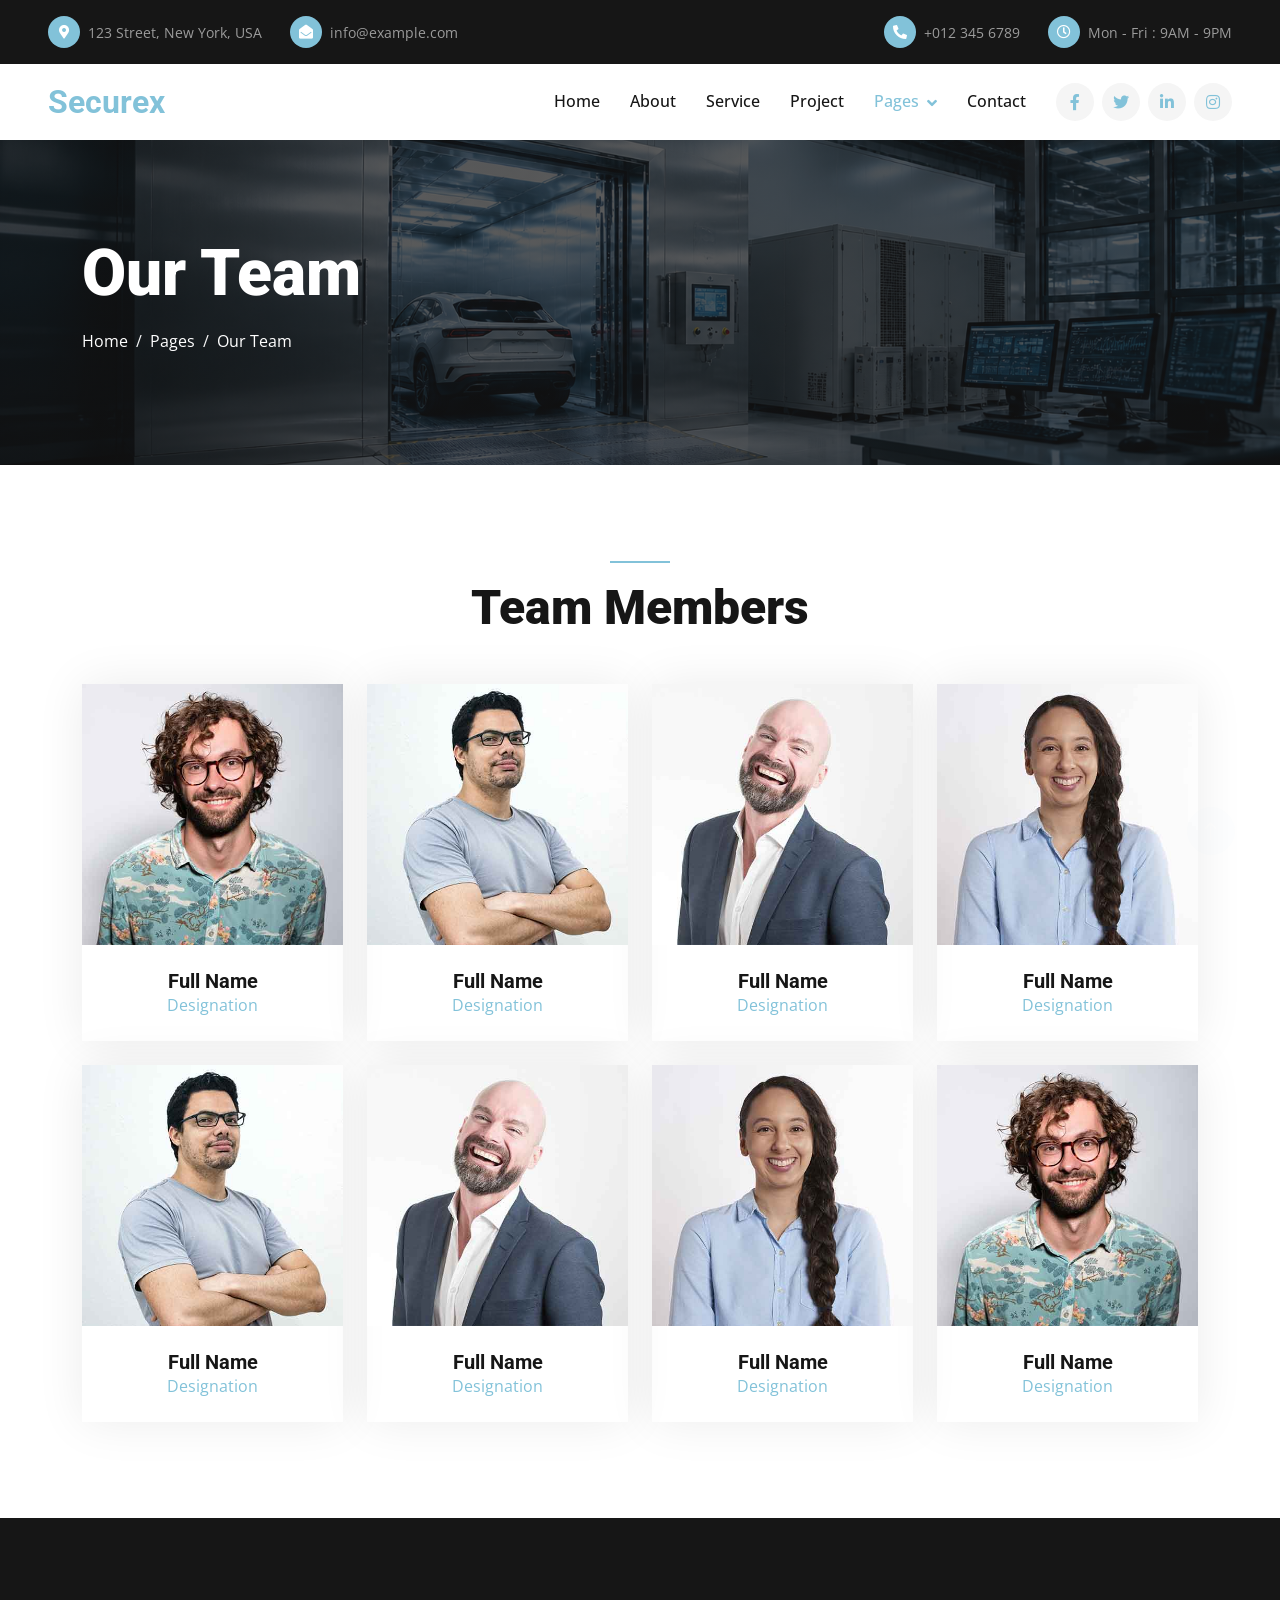
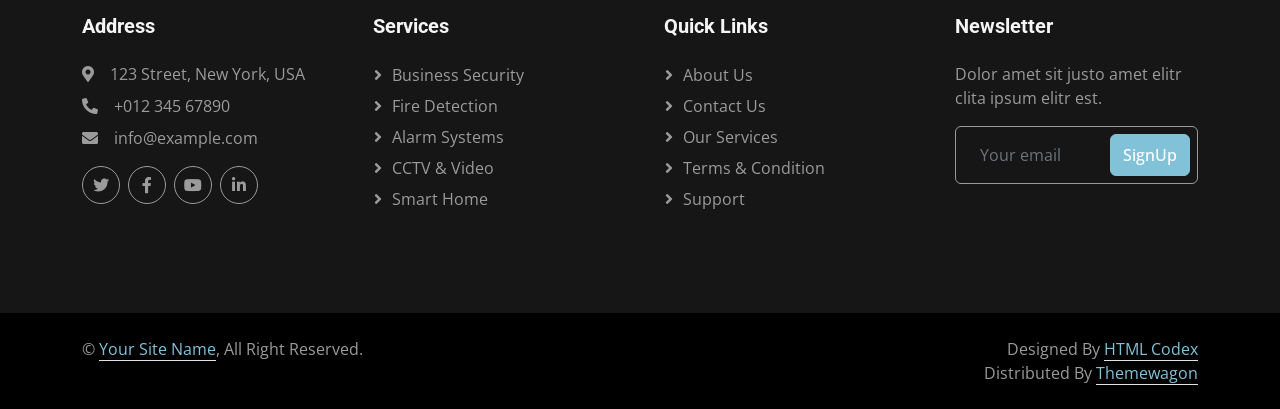
<file: team.html>
<!DOCTYPE html>
<html lang="en">

<head>
    <meta charset="utf-8">
    <title>Securex - CCTV Camera Website Template</title>
    <meta content="width=device-width, initial-scale=1.0" name="viewport">
    <meta content="" name="keywords">
    <meta content="" name="description">

    <!-- Favicon -->
    <link href="img/favicon.ico" rel="icon">

    <!-- Google Web Fonts -->
    <link rel="preconnect" href="https://fonts.googleapis.com">
    <link rel="preconnect" href="https://fonts.gstatic.com" crossorigin>
    <link href="https://fonts.googleapis.com/css2?family=Open+Sans:wght@400;500&family=Roboto:wght@500;700;900&display=swap" rel="stylesheet"> 

    <!-- Icon Font Stylesheet -->
    <link href="https://cdnjs.cloudflare.com/ajax/libs/font-awesome/5.10.0/css/all.min.css" rel="stylesheet">
    <link href="https://cdn.jsdelivr.net/npm/bootstrap-icons@1.4.1/font/bootstrap-icons.css" rel="stylesheet">

    <!-- Libraries Stylesheet -->
    <link href="lib/animate/animate.min.css" rel="stylesheet">
    <link href="lib/owlcarousel/assets/owl.carousel.min.css" rel="stylesheet">
    <link href="lib/lightbox/css/lightbox.min.css" rel="stylesheet">

    <!-- Customized Bootstrap Stylesheet -->
    <link href="css/bootstrap.min.css" rel="stylesheet">

    <!-- Template Stylesheet -->
    <link href="css/style.css" rel="stylesheet">
</head>

<body>
    <!-- Spinner Start -->
    <div id="spinner" class="show bg-white position-fixed translate-middle w-100 vh-100 top-50 start-50 d-flex align-items-center justify-content-center">
        <div class="spinner-border text-primary" style="width: 3rem; height: 3rem;" role="status">
            <span class="sr-only">Loading...</span>
        </div>
    </div>
    <!-- Spinner End -->


    <!-- Topbar Start -->
    <div class="container-fluid bg-dark px-5">
        <div class="row gx-4 d-none d-lg-flex">
            <div class="col-lg-6 text-start">
                <div class="h-100 d-inline-flex align-items-center py-3 me-4">
                    <div class="btn-sm-square rounded-circle bg-primary me-2">
                        <small class="fa fa-map-marker-alt text-white"></small>
                    </div>
                    <small>123 Street, New York, USA</small>
                </div>
                <div class="h-100 d-inline-flex align-items-center py-3">
                    <div class="btn-sm-square rounded-circle bg-primary me-2">
                        <small class="fa fa-envelope-open text-white"></small>
                    </div>
                    <small>info@example.com</small>
                </div>
            </div>
            <div class="col-lg-6 text-end">
                <div class="h-100 d-inline-flex align-items-center py-3 me-4">
                    <div class="btn-sm-square rounded-circle bg-primary me-2">
                        <small class="fa fa-phone-alt text-white"></small>
                    </div>
                    <small>+012 345 6789</small>
                </div>
                <div class="h-100 d-inline-flex align-items-center py-3">
                    <div class="btn-sm-square rounded-circle bg-primary me-2">
                        <small class="far fa-clock text-white"></small>
                    </div>
                    <small>Mon - Fri : 9AM - 9PM</small>
                </div>
            </div>
        </div>
    </div>
    <!-- Topbar End -->


    <!-- Navbar Start -->
    <nav class="navbar navbar-expand-lg bg-white navbar-light sticky-top p-0 px-4 px-lg-5">
        <a href="index.html" class="navbar-brand d-flex align-items-center">
            <h2 class="m-0 text-primary">Securex</h2>
        </a>
        <button type="button" class="navbar-toggler" data-bs-toggle="collapse" data-bs-target="#navbarCollapse">
            <span class="navbar-toggler-icon"></span>
        </button>
        <div class="collapse navbar-collapse" id="navbarCollapse">
            <div class="navbar-nav ms-auto py-4 py-lg-0">
                <a href="index.html" class="nav-item nav-link">Home</a>
                <a href="about.html" class="nav-item nav-link">About</a>
                <a href="service.html" class="nav-item nav-link">Service</a>
                <a href="project.html" class="nav-item nav-link">Project</a>
                <div class="nav-item dropdown">
                    <a href="#" class="nav-link dropdown-toggle active" data-bs-toggle="dropdown">Pages</a>
                    <div class="dropdown-menu rounded-0 rounded-bottom m-0">
                        <a href="feature.html" class="dropdown-item">Feature</a>
                        <a href="quote.html" class="dropdown-item">Free Quote</a>
                        <a href="team.html" class="dropdown-item active">Our Team</a>
                        <a href="testimonial.html" class="dropdown-item">Testimonial</a>
                        <a href="404.html" class="dropdown-item">404 Page</a>
                    </div>
                </div>
                <a href="contact.html" class="nav-item nav-link">Contact</a>
            </div>
            <div class="h-100 d-lg-inline-flex align-items-center d-none">
                <a class="btn btn-square rounded-circle bg-light text-primary me-2" href=""><i class="fab fa-facebook-f"></i></a>
                <a class="btn btn-square rounded-circle bg-light text-primary me-2" href=""><i class="fab fa-twitter"></i></a>
                <a class="btn btn-square rounded-circle bg-light text-primary me-2" href=""><i class="fab fa-linkedin-in"></i></a>
                <a class="btn btn-square rounded-circle bg-light text-primary me-0" href=""><i class="fab fa-instagram"></i></a>
            </div>
        </div>
    </nav>
    <!-- Navbar End -->


    <!-- Page Header Start -->
    <div class="container-fluid page-header py-5 mb-5">
        <div class="container py-5">
            <h1 class="display-3 text-white mb-3 animated slideInDown">Our Team</h1>
            <nav aria-label="breadcrumb animated slideInDown">
                <ol class="breadcrumb">
                    <li class="breadcrumb-item"><a class="text-white" href="#">Home</a></li>
                    <li class="breadcrumb-item"><a class="text-white" href="#">Pages</a></li>
                    <li class="breadcrumb-item text-white active" aria-current="page">Our Team</li>
                </ol>
            </nav>
        </div>
    </div>
    <!-- Page Header End -->


    <!-- Team Start -->
    <div class="container-xxl py-5">
        <div class="container">
            <div class="text-center wow fadeInUp" data-wow-delay="0.1s">
                <div class="bg-primary mb-3 mx-auto" style="width: 60px; height: 2px;"></div>
                <h1 class="display-5 mb-5">Team Members</h1>
            </div>
            <div class="row g-4">
                <div class="col-lg-3 col-md-6 wow fadeInUp" data-wow-delay="0.1s">
                    <div class="team-item">
                        <div class="overflow-hidden position-relative">
                            <img class="img-fluid" src="img/team-1.jpg" alt="">
                            <div class="team-social">
                                <a class="btn btn-square btn-dark rounded-circle m-1" href=""><i class="fab fa-facebook-f"></i></a>
                                <a class="btn btn-square btn-dark rounded-circle m-1" href=""><i class="fab fa-twitter"></i></a>
                                <a class="btn btn-square btn-dark rounded-circle m-1" href=""><i class="fab fa-instagram"></i></a>
                            </div>
                        </div>
                        <div class="text-center p-4">
                            <h5 class="mb-0">Full Name</h5>
                            <span class="text-primary">Designation</span>
                        </div>
                    </div>
                </div>
                <div class="col-lg-3 col-md-6 wow fadeInUp" data-wow-delay="0.3s">
                    <div class="team-item">
                        <div class="overflow-hidden position-relative">
                            <img class="img-fluid" src="img/team-2.jpg" alt="">
                            <div class="team-social">
                                <a class="btn btn-square btn-dark rounded-circle m-1" href=""><i class="fab fa-facebook-f"></i></a>
                                <a class="btn btn-square btn-dark rounded-circle m-1" href=""><i class="fab fa-twitter"></i></a>
                                <a class="btn btn-square btn-dark rounded-circle m-1" href=""><i class="fab fa-instagram"></i></a>
                            </div>
                        </div>
                        <div class="text-center p-4">
                            <h5 class="mb-0">Full Name</h5>
                            <span class="text-primary">Designation</span>
                        </div>
                    </div>
                </div>
                <div class="col-lg-3 col-md-6 wow fadeInUp" data-wow-delay="0.5s">
                    <div class="team-item">
                        <div class="overflow-hidden position-relative">
                            <img class="img-fluid" src="img/team-3.jpg" alt="">
                            <div class="team-social">
                                <a class="btn btn-square btn-dark rounded-circle m-1" href=""><i class="fab fa-facebook-f"></i></a>
                                <a class="btn btn-square btn-dark rounded-circle m-1" href=""><i class="fab fa-twitter"></i></a>
                                <a class="btn btn-square btn-dark rounded-circle m-1" href=""><i class="fab fa-instagram"></i></a>
                            </div>
                        </div>
                        <div class="text-center p-4">
                            <h5 class="mb-0">Full Name</h5>
                            <span class="text-primary">Designation</span>
                        </div>
                    </div>
                </div>
                <div class="col-lg-3 col-md-6 wow fadeInUp" data-wow-delay="0.7s">
                    <div class="team-item">
                        <div class="overflow-hidden position-relative">
                            <img class="img-fluid" src="img/team-4.jpg" alt="">
                            <div class="team-social">
                                <a class="btn btn-square btn-dark rounded-circle m-1" href=""><i class="fab fa-facebook-f"></i></a>
                                <a class="btn btn-square btn-dark rounded-circle m-1" href=""><i class="fab fa-twitter"></i></a>
                                <a class="btn btn-square btn-dark rounded-circle m-1" href=""><i class="fab fa-instagram"></i></a>
                            </div>
                        </div>
                        <div class="text-center p-4">
                            <h5 class="mb-0">Full Name</h5>
                            <span class="text-primary">Designation</span>
                        </div>
                    </div>
                </div>
                <div class="col-lg-3 col-md-6 wow fadeInUp" data-wow-delay="0.1s">
                    <div class="team-item">
                        <div class="overflow-hidden position-relative">
                            <img class="img-fluid" src="img/team-2.jpg" alt="">
                            <div class="team-social">
                                <a class="btn btn-square btn-dark rounded-circle m-1" href=""><i class="fab fa-facebook-f"></i></a>
                                <a class="btn btn-square btn-dark rounded-circle m-1" href=""><i class="fab fa-twitter"></i></a>
                                <a class="btn btn-square btn-dark rounded-circle m-1" href=""><i class="fab fa-instagram"></i></a>
                            </div>
                        </div>
                        <div class="text-center p-4">
                            <h5 class="mb-0">Full Name</h5>
                            <span class="text-primary">Designation</span>
                        </div>
                    </div>
                </div>
                <div class="col-lg-3 col-md-6 wow fadeInUp" data-wow-delay="0.3s">
                    <div class="team-item">
                        <div class="overflow-hidden position-relative">
                            <img class="img-fluid" src="img/team-3.jpg" alt="">
                            <div class="team-social">
                                <a class="btn btn-square btn-dark rounded-circle m-1" href=""><i class="fab fa-facebook-f"></i></a>
                                <a class="btn btn-square btn-dark rounded-circle m-1" href=""><i class="fab fa-twitter"></i></a>
                                <a class="btn btn-square btn-dark rounded-circle m-1" href=""><i class="fab fa-instagram"></i></a>
                            </div>
                        </div>
                        <div class="text-center p-4">
                            <h5 class="mb-0">Full Name</h5>
                            <span class="text-primary">Designation</span>
                        </div>
                    </div>
                </div>
                <div class="col-lg-3 col-md-6 wow fadeInUp" data-wow-delay="0.5s">
                    <div class="team-item">
                        <div class="overflow-hidden position-relative">
                            <img class="img-fluid" src="img/team-4.jpg" alt="">
                            <div class="team-social">
                                <a class="btn btn-square btn-dark rounded-circle m-1" href=""><i class="fab fa-facebook-f"></i></a>
                                <a class="btn btn-square btn-dark rounded-circle m-1" href=""><i class="fab fa-twitter"></i></a>
                                <a class="btn btn-square btn-dark rounded-circle m-1" href=""><i class="fab fa-instagram"></i></a>
                            </div>
                        </div>
                        <div class="text-center p-4">
                            <h5 class="mb-0">Full Name</h5>
                            <span class="text-primary">Designation</span>
                        </div>
                    </div>
                </div>
                <div class="col-lg-3 col-md-6 wow fadeInUp" data-wow-delay="0.7s">
                    <div class="team-item">
                        <div class="overflow-hidden position-relative">
                            <img class="img-fluid" src="img/team-1.jpg" alt="">
                            <div class="team-social">
                                <a class="btn btn-square btn-dark rounded-circle m-1" href=""><i class="fab fa-facebook-f"></i></a>
                                <a class="btn btn-square btn-dark rounded-circle m-1" href=""><i class="fab fa-twitter"></i></a>
                                <a class="btn btn-square btn-dark rounded-circle m-1" href=""><i class="fab fa-instagram"></i></a>
                            </div>
                        </div>
                        <div class="text-center p-4">
                            <h5 class="mb-0">Full Name</h5>
                            <span class="text-primary">Designation</span>
                        </div>
                    </div>
                </div>
            </div>
        </div>
    </div>
    <!-- Team End -->
        

    <!-- Footer Start -->
    <div class="container-fluid bg-dark text-secondary footer mt-5 py-5 wow fadeIn" data-wow-delay="0.1s">
        <div class="container py-5">
            <div class="row g-5">
                <div class="col-lg-3 col-md-6">
                    <h5 class="text-light mb-4">Address</h5>
                    <p class="mb-2"><i class="fa fa-map-marker-alt me-3"></i>123 Street, New York, USA</p>
                    <p class="mb-2"><i class="fa fa-phone-alt me-3"></i>+012 345 67890</p>
                    <p class="mb-2"><i class="fa fa-envelope me-3"></i>info@example.com</p>
                    <div class="d-flex pt-2">
                        <a class="btn btn-square btn-outline-secondary rounded-circle me-2" href=""><i class="fab fa-twitter"></i></a>
                        <a class="btn btn-square btn-outline-secondary rounded-circle me-2" href=""><i class="fab fa-facebook-f"></i></a>
                        <a class="btn btn-square btn-outline-secondary rounded-circle me-2" href=""><i class="fab fa-youtube"></i></a>
                        <a class="btn btn-square btn-outline-secondary rounded-circle me-2" href=""><i class="fab fa-linkedin-in"></i></a>
                    </div>
                </div>
                <div class="col-lg-3 col-md-6">
                    <h5 class="text-light mb-4">Services</h5>
                    <a class="btn btn-link" href="">Business Security</a>
                    <a class="btn btn-link" href="">Fire Detection</a>
                    <a class="btn btn-link" href="">Alarm Systems</a>
                    <a class="btn btn-link" href="">CCTV & Video</a>
                    <a class="btn btn-link" href="">Smart Home</a>
                </div>
                <div class="col-lg-3 col-md-6">
                    <h5 class="text-light mb-4">Quick Links</h5>
                    <a class="btn btn-link" href="">About Us</a>
                    <a class="btn btn-link" href="">Contact Us</a>
                    <a class="btn btn-link" href="">Our Services</a>
                    <a class="btn btn-link" href="">Terms & Condition</a>
                    <a class="btn btn-link" href="">Support</a>
                </div>
                <div class="col-lg-3 col-md-6">
                    <h5 class="text-light mb-4">Newsletter</h5>
                    <p>Dolor amet sit justo amet elitr clita ipsum elitr est.</p>
                    <div class="position-relative w-100">
                        <input class="form-control bg-transparent border-secondary w-100 py-3 ps-4 pe-5" type="text" placeholder="Your email">
                        <button type="button" class="btn btn-primary py-2 position-absolute top-0 end-0 mt-2 me-2">SignUp</button>
                    </div>
                </div>
            </div>
        </div>
    </div>
    <!-- Footer End -->


    <!-- Copyright Start -->
    <div class="container-fluid py-4" style="background: #000000;">
        <div class="container">
            <div class="row">
                <div class="col-md-6 text-center text-md-start mb-3 mb-md-0">
                    &copy; <a class="border-bottom" href="#">Your Site Name</a>, All Right Reserved.
                </div>
                <div class="col-md-6 text-center text-md-end">
                    <!--/*** This template is free as long as you keep the footer author’s credit link/attribution link/backlink. If you'd like to use the template without the footer author’s credit link/attribution link/backlink, you can purchase the Credit Removal License from "https://htmlcodex.com/credit-removal". Thank you for your support. ***/-->
                    Designed By <a class="border-bottom" href="https://htmlcodex.com">HTML Codex</a><br>Distributed By <a class="border-bottom" href="https://themewagon.com/">Themewagon</a>
                </div>
            </div>
        </div>
    </div>
    <!-- Copyright End -->


    <!-- Back to Top -->
    <a href="#" class="btn btn-lg btn-primary btn-lg-square rounded-circle back-to-top"><i class="bi bi-arrow-up"></i></a>


    <!-- JavaScript Libraries -->
    <script src="https://code.jquery.com/jquery-3.4.1.min.js"></script>
    <script src="https://cdn.jsdelivr.net/npm/bootstrap@5.0.0/dist/js/bootstrap.bundle.min.js"></script>
    <script src="lib/wow/wow.min.js"></script>
    <script src="lib/easing/easing.min.js"></script>
    <script src="lib/waypoints/waypoints.min.js"></script>
    <script src="lib/counterup/counterup.min.js"></script>
    <script src="lib/owlcarousel/owl.carousel.min.js"></script>
    <script src="lib/isotope/isotope.pkgd.min.js"></script>
    <script src="lib/lightbox/js/lightbox.min.js"></script>

    <!-- Template Javascript -->
    <script src="js/main.js"></script>
</body>

</html>
</file>
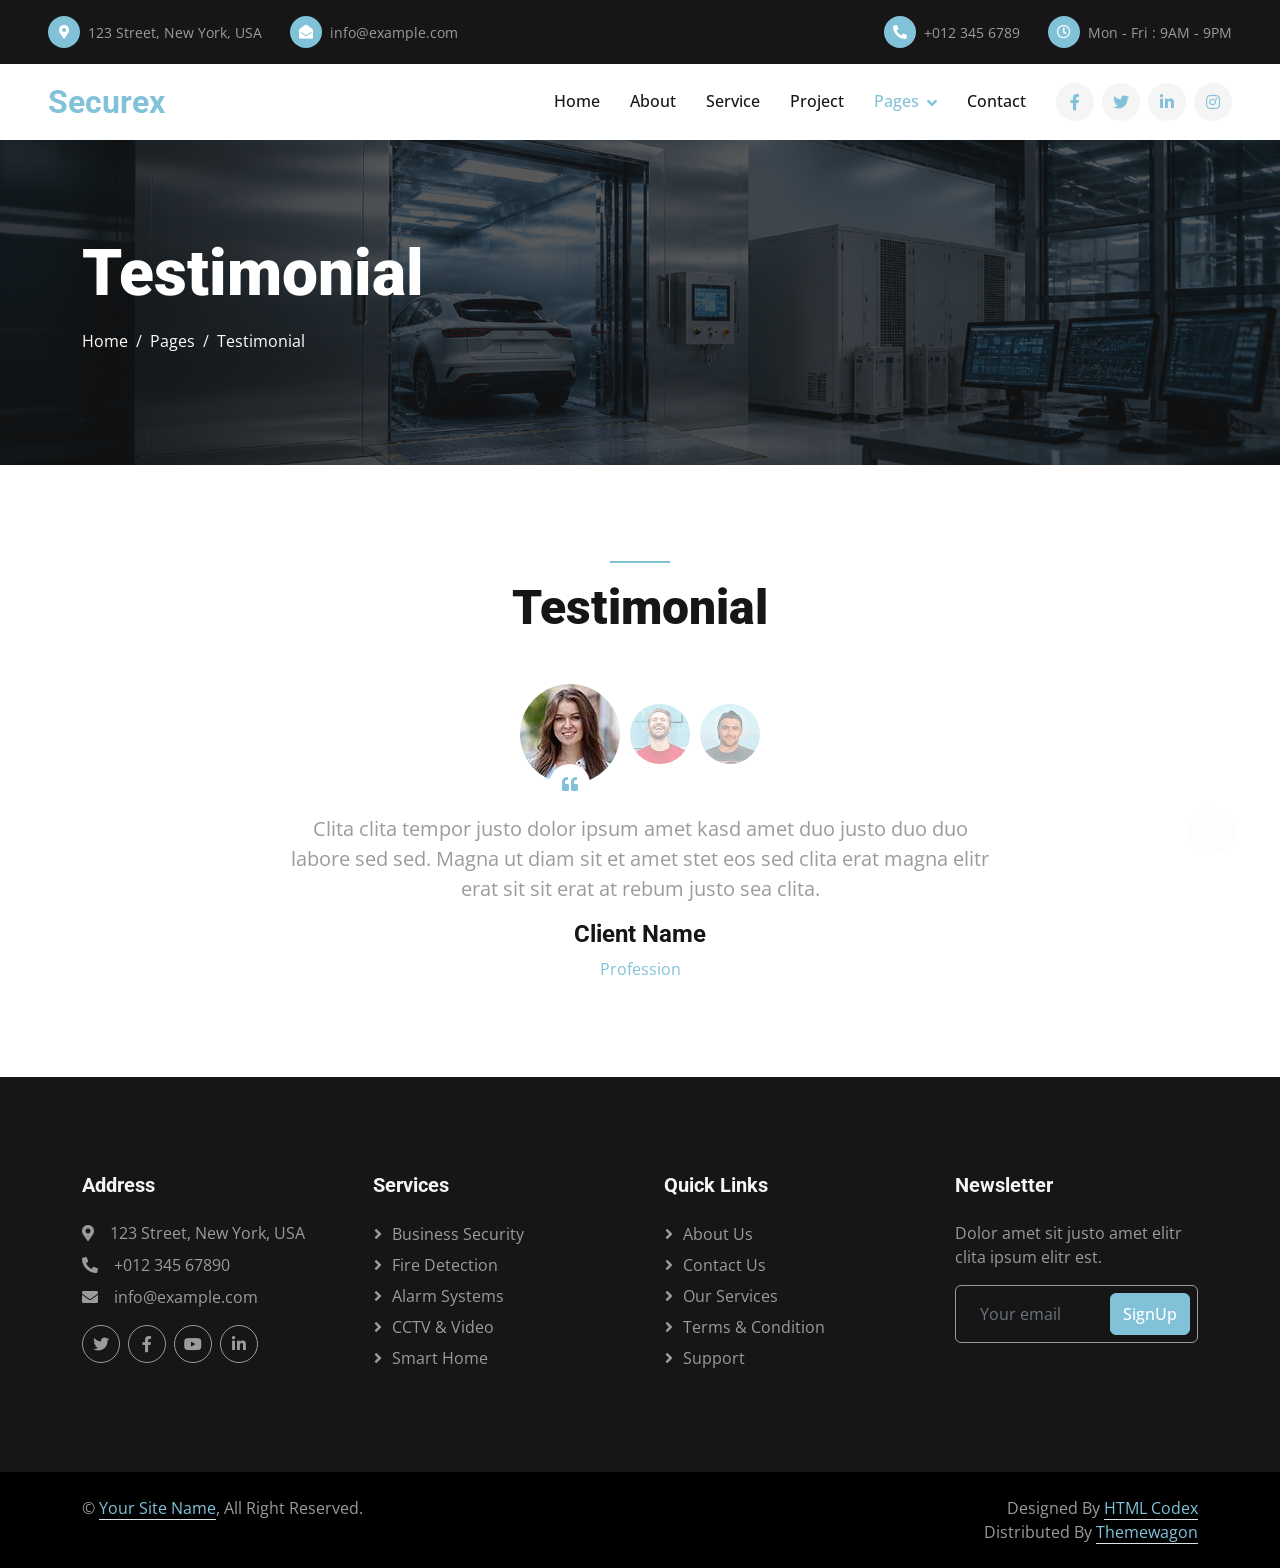
<file: testimonial.html>
<!DOCTYPE html>
<html lang="en">

<head>
    <meta charset="utf-8">
    <title>Securex - CCTV Camera Website Template</title>
    <meta content="width=device-width, initial-scale=1.0" name="viewport">
    <meta content="" name="keywords">
    <meta content="" name="description">

    <!-- Favicon -->
    <link href="img/favicon.ico" rel="icon">

    <!-- Google Web Fonts -->
    <link rel="preconnect" href="https://fonts.googleapis.com">
    <link rel="preconnect" href="https://fonts.gstatic.com" crossorigin>
    <link href="https://fonts.googleapis.com/css2?family=Open+Sans:wght@400;500&family=Roboto:wght@500;700;900&display=swap" rel="stylesheet"> 

    <!-- Icon Font Stylesheet -->
    <link href="https://cdnjs.cloudflare.com/ajax/libs/font-awesome/5.10.0/css/all.min.css" rel="stylesheet">
    <link href="https://cdn.jsdelivr.net/npm/bootstrap-icons@1.4.1/font/bootstrap-icons.css" rel="stylesheet">

    <!-- Libraries Stylesheet -->
    <link href="lib/animate/animate.min.css" rel="stylesheet">
    <link href="lib/owlcarousel/assets/owl.carousel.min.css" rel="stylesheet">
    <link href="lib/lightbox/css/lightbox.min.css" rel="stylesheet">

    <!-- Customized Bootstrap Stylesheet -->
    <link href="css/bootstrap.min.css" rel="stylesheet">

    <!-- Template Stylesheet -->
    <link href="css/style.css" rel="stylesheet">
</head>

<body>
    <!-- Spinner Start -->
    <div id="spinner" class="show bg-white position-fixed translate-middle w-100 vh-100 top-50 start-50 d-flex align-items-center justify-content-center">
        <div class="spinner-border text-primary" style="width: 3rem; height: 3rem;" role="status">
            <span class="sr-only">Loading...</span>
        </div>
    </div>
    <!-- Spinner End -->


    <!-- Topbar Start -->
    <div class="container-fluid bg-dark px-5">
        <div class="row gx-4 d-none d-lg-flex">
            <div class="col-lg-6 text-start">
                <div class="h-100 d-inline-flex align-items-center py-3 me-4">
                    <div class="btn-sm-square rounded-circle bg-primary me-2">
                        <small class="fa fa-map-marker-alt text-white"></small>
                    </div>
                    <small>123 Street, New York, USA</small>
                </div>
                <div class="h-100 d-inline-flex align-items-center py-3">
                    <div class="btn-sm-square rounded-circle bg-primary me-2">
                        <small class="fa fa-envelope-open text-white"></small>
                    </div>
                    <small>info@example.com</small>
                </div>
            </div>
            <div class="col-lg-6 text-end">
                <div class="h-100 d-inline-flex align-items-center py-3 me-4">
                    <div class="btn-sm-square rounded-circle bg-primary me-2">
                        <small class="fa fa-phone-alt text-white"></small>
                    </div>
                    <small>+012 345 6789</small>
                </div>
                <div class="h-100 d-inline-flex align-items-center py-3">
                    <div class="btn-sm-square rounded-circle bg-primary me-2">
                        <small class="far fa-clock text-white"></small>
                    </div>
                    <small>Mon - Fri : 9AM - 9PM</small>
                </div>
            </div>
        </div>
    </div>
    <!-- Topbar End -->


    <!-- Navbar Start -->
    <nav class="navbar navbar-expand-lg bg-white navbar-light sticky-top p-0 px-4 px-lg-5">
        <a href="index.html" class="navbar-brand d-flex align-items-center">
            <h2 class="m-0 text-primary">Securex</h2>
        </a>
        <button type="button" class="navbar-toggler" data-bs-toggle="collapse" data-bs-target="#navbarCollapse">
            <span class="navbar-toggler-icon"></span>
        </button>
        <div class="collapse navbar-collapse" id="navbarCollapse">
            <div class="navbar-nav ms-auto py-4 py-lg-0">
                <a href="index.html" class="nav-item nav-link">Home</a>
                <a href="about.html" class="nav-item nav-link">About</a>
                <a href="service.html" class="nav-item nav-link">Service</a>
                <a href="project.html" class="nav-item nav-link">Project</a>
                <div class="nav-item dropdown">
                    <a href="#" class="nav-link dropdown-toggle active" data-bs-toggle="dropdown">Pages</a>
                    <div class="dropdown-menu rounded-0 rounded-bottom m-0">
                        <a href="feature.html" class="dropdown-item">Feature</a>
                        <a href="quote.html" class="dropdown-item">Free Quote</a>
                        <a href="team.html" class="dropdown-item">Our Team</a>
                        <a href="testimonial.html" class="dropdown-item active">Testimonial</a>
                        <a href="404.html" class="dropdown-item">404 Page</a>
                    </div>
                </div>
                <a href="contact.html" class="nav-item nav-link">Contact</a>
            </div>
            <div class="h-100 d-lg-inline-flex align-items-center d-none">
                <a class="btn btn-square rounded-circle bg-light text-primary me-2" href=""><i class="fab fa-facebook-f"></i></a>
                <a class="btn btn-square rounded-circle bg-light text-primary me-2" href=""><i class="fab fa-twitter"></i></a>
                <a class="btn btn-square rounded-circle bg-light text-primary me-2" href=""><i class="fab fa-linkedin-in"></i></a>
                <a class="btn btn-square rounded-circle bg-light text-primary me-0" href=""><i class="fab fa-instagram"></i></a>
            </div>
        </div>
    </nav>
    <!-- Navbar End -->


    <!-- Page Header Start -->
    <div class="container-fluid page-header py-5 mb-5">
        <div class="container py-5">
            <h1 class="display-3 text-white mb-3 animated slideInDown">Testimonial</h1>
            <nav aria-label="breadcrumb animated slideInDown">
                <ol class="breadcrumb">
                    <li class="breadcrumb-item"><a class="text-white" href="#">Home</a></li>
                    <li class="breadcrumb-item"><a class="text-white" href="#">Pages</a></li>
                    <li class="breadcrumb-item text-white active" aria-current="page">Testimonial</li>
                </ol>
            </nav>
        </div>
    </div>
    <!-- Page Header End -->


    <!-- Testimonial Start -->
    <div class="container-xxl py-5 wow fadeInUp" data-wow-delay="0.1s">
        <div class="container">
            <div class="text-center wow fadeInUp" data-wow-delay="0.1s">
                <div class="bg-primary mb-3 mx-auto" style="width: 60px; height: 2px;"></div>
                <h1 class="display-5 mb-5">Testimonial</h1>
            </div>
            <div class="owl-carousel testimonial-carousel wow fadeInUp" data-wow-delay="0.1s">
                <div class="testimonial-item text-center" data-dot="<img class='img-fluid' src='img/testimonial-1.jpg' alt=''>">
                    <p class="fs-5">Clita clita tempor justo dolor ipsum amet kasd amet duo justo duo duo labore sed sed. Magna ut diam sit et amet stet eos sed clita erat magna elitr erat sit sit erat at rebum justo sea clita.</p>
                    <h4>Client Name</h4>
                    <span class="text-primary">Profession</span>
                </div>
                <div class="testimonial-item text-center" data-dot="<img class='img-fluid' src='img/testimonial-2.jpg' alt=''>">
                    <p class="fs-5">Clita clita tempor justo dolor ipsum amet kasd amet duo justo duo duo labore sed sed. Magna ut diam sit et amet stet eos sed clita erat magna elitr erat sit sit erat at rebum justo sea clita.</p>
                    <h4>Client Name</h4>
                    <span class="text-primary">Profession</span>
                </div>
                <div class="testimonial-item text-center" data-dot="<img class='img-fluid' src='img/testimonial-3.jpg' alt=''>">
                    <p class="fs-5">Clita clita tempor justo dolor ipsum amet kasd amet duo justo duo duo labore sed sed. Magna ut diam sit et amet stet eos sed clita erat magna elitr erat sit sit erat at rebum justo sea clita.</p>
                    <h4>Client Name</h4>
                    <span class="text-primary">Profession</span>
                </div>
            </div>
        </div>
    </div>
    <!-- Testimonial End -->
        

    <!-- Footer Start -->
    <div class="container-fluid bg-dark text-secondary footer mt-5 py-5 wow fadeIn" data-wow-delay="0.1s">
        <div class="container py-5">
            <div class="row g-5">
                <div class="col-lg-3 col-md-6">
                    <h5 class="text-light mb-4">Address</h5>
                    <p class="mb-2"><i class="fa fa-map-marker-alt me-3"></i>123 Street, New York, USA</p>
                    <p class="mb-2"><i class="fa fa-phone-alt me-3"></i>+012 345 67890</p>
                    <p class="mb-2"><i class="fa fa-envelope me-3"></i>info@example.com</p>
                    <div class="d-flex pt-2">
                        <a class="btn btn-square btn-outline-secondary rounded-circle me-2" href=""><i class="fab fa-twitter"></i></a>
                        <a class="btn btn-square btn-outline-secondary rounded-circle me-2" href=""><i class="fab fa-facebook-f"></i></a>
                        <a class="btn btn-square btn-outline-secondary rounded-circle me-2" href=""><i class="fab fa-youtube"></i></a>
                        <a class="btn btn-square btn-outline-secondary rounded-circle me-2" href=""><i class="fab fa-linkedin-in"></i></a>
                    </div>
                </div>
                <div class="col-lg-3 col-md-6">
                    <h5 class="text-light mb-4">Services</h5>
                    <a class="btn btn-link" href="">Business Security</a>
                    <a class="btn btn-link" href="">Fire Detection</a>
                    <a class="btn btn-link" href="">Alarm Systems</a>
                    <a class="btn btn-link" href="">CCTV & Video</a>
                    <a class="btn btn-link" href="">Smart Home</a>
                </div>
                <div class="col-lg-3 col-md-6">
                    <h5 class="text-light mb-4">Quick Links</h5>
                    <a class="btn btn-link" href="">About Us</a>
                    <a class="btn btn-link" href="">Contact Us</a>
                    <a class="btn btn-link" href="">Our Services</a>
                    <a class="btn btn-link" href="">Terms & Condition</a>
                    <a class="btn btn-link" href="">Support</a>
                </div>
                <div class="col-lg-3 col-md-6">
                    <h5 class="text-light mb-4">Newsletter</h5>
                    <p>Dolor amet sit justo amet elitr clita ipsum elitr est.</p>
                    <div class="position-relative w-100">
                        <input class="form-control bg-transparent border-secondary w-100 py-3 ps-4 pe-5" type="text" placeholder="Your email">
                        <button type="button" class="btn btn-primary py-2 position-absolute top-0 end-0 mt-2 me-2">SignUp</button>
                    </div>
                </div>
            </div>
        </div>
    </div>
    <!-- Footer End -->


    <!-- Copyright Start -->
    <div class="container-fluid py-4" style="background: #000000;">
        <div class="container">
            <div class="row">
                <div class="col-md-6 text-center text-md-start mb-3 mb-md-0">
                    &copy; <a class="border-bottom" href="#">Your Site Name</a>, All Right Reserved.
                </div>
                <div class="col-md-6 text-center text-md-end">
                    <!--/*** This template is free as long as you keep the footer author’s credit link/attribution link/backlink. If you'd like to use the template without the footer author’s credit link/attribution link/backlink, you can purchase the Credit Removal License from "https://htmlcodex.com/credit-removal". Thank you for your support. ***/-->
                    Designed By <a class="border-bottom" href="https://htmlcodex.com">HTML Codex</a><br>Distributed By <a class="border-bottom" href="https://themewagon.com/">Themewagon</a>
                </div>
            </div>
        </div>
    </div>
    <!-- Copyright End -->


    <!-- Back to Top -->
    <a href="#" class="btn btn-lg btn-primary btn-lg-square rounded-circle back-to-top"><i class="bi bi-arrow-up"></i></a>


    <!-- JavaScript Libraries -->
    <script src="https://code.jquery.com/jquery-3.4.1.min.js"></script>
    <script src="https://cdn.jsdelivr.net/npm/bootstrap@5.0.0/dist/js/bootstrap.bundle.min.js"></script>
    <script src="lib/wow/wow.min.js"></script>
    <script src="lib/easing/easing.min.js"></script>
    <script src="lib/waypoints/waypoints.min.js"></script>
    <script src="lib/counterup/counterup.min.js"></script>
    <script src="lib/owlcarousel/owl.carousel.min.js"></script>
    <script src="lib/isotope/isotope.pkgd.min.js"></script>
    <script src="lib/lightbox/js/lightbox.min.js"></script>

    <!-- Template Javascript -->
    <script src="js/main.js"></script>
</body>

</html>
</file>
<file: css/style.css>
/********** Template CSS **********/
:root {
    --primary: #82c2d9;
    --primary-hover: #6eb5c4;
    --secondary: #9B9B9B;
    --light: #F5F5F5;
    --dark: #161616;
}

.fw-medium {
    font-weight: 500 !important;
}

.fw-bold {
    font-weight: 700 !important;
}

.fw-black {
    font-weight: 900 !important;
}

.back-to-top {
    position: fixed;
    display: none;
    right: 45px;
    bottom: 45px;
    z-index: 99;
}


/*** Spinner ***/
#spinner {
    opacity: 0;
    visibility: hidden;
    transition: opacity .5s ease-out, visibility 0s linear .5s;
    z-index: 99999;
}

#spinner.show {
    transition: opacity .5s ease-out, visibility 0s linear 0s;
    visibility: visible;
    opacity: 1;
}


/*** Button ***/
.btn {
    font-weight: 500;
    transition: .5s;
}

.btn.btn-primary {
    color: #FFFFFF;
}

.btn-square {
    width: 38px;
    height: 38px;
}

.btn-sm-square {
    width: 32px;
    height: 32px;
}

.btn-lg-square {
    width: 48px;
    height: 48px;
}

.btn-square,
.btn-sm-square,
.btn-lg-square {
    padding: 0;
    display: flex;
    align-items: center;
    justify-content: center;
    font-weight: normal;
}

/*** Navbar ***/
.navbar.sticky-top {
    top: -100px;
    transition: .5s;
}

.navbar .navbar-brand {
    height: 75px;
}

.navbar .navbar-nav .nav-link {
    margin-right: 30px;
    padding: 25px 0;
    color: var(--dark);
    font-weight: 500;
    outline: none;
}

.navbar .navbar-nav .nav-link:hover,
.navbar .navbar-nav .nav-link.active {
    color: var(--primary);
}

.navbar .dropdown-toggle::after {
    border: none;
    content: "\f107";
    font-family: "Font Awesome 5 Free";
    font-weight: 900;
    vertical-align: middle;
    margin-left: 8px;
}

@media (max-width: 991.98px) {
    .navbar .navbar-nav .nav-link  {
        margin-right: 0;
        padding: 10px 0;
    }

    .navbar .navbar-nav {
        border-top: 1px solid #EEEEEE;
    }
}

@media (min-width: 992px) {
    .navbar .nav-item .dropdown-menu {
        display: block;
        border: none;
        margin-top: 0;
        top: 150%;
        opacity: 0;
        visibility: hidden;
        transition: .5s;
    }

    .navbar .nav-item:hover .dropdown-menu {
        top: 100%;
        visibility: visible;
        transition: .5s;
        opacity: 1;
    }
}

.navbar .btn:hover {
    color: #FFFFFF !important;
    background: var(--primary) !important;
}


/*** Header ***/
.header-carousel .carousel-inner {
    position: absolute;
    width: 100%;
    height: 100%;
    top: 0;
    left: 0;
    display: flex;
    align-items: center;
    background: rgba(22, 22, 22, .7);
}

@media (max-width: 768px) {
    .header-carousel .owl-carousel-item {
        position: relative;
        min-height: 500px;
    }
    
    .header-carousel .owl-carousel-item img {
        position: absolute;
        width: 100%;
        height: 100%;
        object-fit: cover;
    }

    .header-carousel .owl-carousel-item h5,
    .header-carousel .owl-carousel-item p {
        font-size: 14px !important;
        font-weight: 400 !important;
    }

    .header-carousel .owl-carousel-item h1 {
        font-size: 24px;
        font-weight: 600;
        line-height: 1.2;
        word-break: keep-all;
    }

    .header-carousel .owl-carousel-item p {
        font-size: 12px !important;
        line-height: 1.5;
        word-break: keep-all;
    }

    .header-carousel .owl-carousel-item br {
        display: none;
    }

    .header-carousel .owl-carousel-item .btn {
        padding: 0.65rem 1.1rem !important;
        font-size: 0.95rem !important;
    }
}

.header-carousel .owl-nav {
    position: absolute;
    width: 200px;
    height: 45px;
    bottom: 30px;
    left: 50%;
    transform: translateX(-50%);
    display: flex;
    justify-content: space-between;
}

.header-carousel .owl-nav .owl-prev,
.header-carousel .owl-nav .owl-next {
    width: 45px;
    height: 45px;
    display: flex;
    align-items: center;
    justify-content: center;
    color: #FFFFFF;
    background: transparent;
    border: 1px solid #FFFFFF;
    border-radius: 45px;
    font-size: 22px;
    transition: .5s;
}

.header-carousel .owl-nav .owl-prev:hover,
.header-carousel .owl-nav .owl-next:hover {
    background: var(--primary);
    border-color: var(--primary);
}

.header-carousel .owl-dots {
    position: absolute;
    height: 45px;
    bottom: 30px;
    left: 50%;
    transform: translateX(-50%);
    display: flex;
    align-items: center;
    justify-content: center;
}

.header-carousel .owl-dot {
    position: relative;
    display: inline-block;
    margin: 0 5px;
    width: 15px;
    height: 15px;
    background: transparent;
    border: 1px solid #FFFFFF;
    border-radius: 15px;
    transition: .5s;
}

.header-carousel .owl-dot::after {
    position: absolute;
    content: "";
    width: 5px;
    height: 5px;
    top: 4px;
    left: 4px;
    background: #FFFFFF;
    border-radius: 5px;
}

.header-carousel .owl-dot.active {
    background: var(--primary);
    border-color: var(--primary);
}

.page-header {
    background: linear-gradient(rgba(22, 22, 22, .7), rgba(22, 22, 22, .7)), url(../img/Eden_background.png) center center no-repeat;
    background-size: cover;
}

.breadcrumb-item + .breadcrumb-item::before {
    color: var(--light);
}


/*** About ***/
@media (min-width: 992px) {
    .container.about {
        max-width: 100% !important;
    }

    .about-text  {
        padding-right: calc(((100% - 960px) / 2) + .75rem);
    }
}

@media (min-width: 1200px) {
    .about-text  {
        padding-right: calc(((100% - 1140px) / 2) + .75rem);
    }

    .about-heading {
        max-width: 12ch;
        line-height: 1.12;
        text-wrap: balance;
    }

    .about-heading-line {
        display: inline;
    }

    .about-description {
        max-width: 56ch;
        line-height: 1.8;
        word-break: keep-all;
        text-wrap: balance;
    }

    @media (max-width: 767.98px) {
        .about-description {
            font-size: 0.95rem;
            line-height: 1.75;
        }
    }
}

@media (max-width: 1199.98px) {
    .about-heading {
        max-width: 100%;
        line-height: 1.18;
        text-wrap: balance;
        word-break: keep-all;
        font-size: clamp(2.2rem, 4.2vw, 3.5rem);
    }

    .about-heading-line {
        display: inline;
    }

    .about-description {
        max-width: 100%;
        line-height: 1.7;
        word-break: keep-all;
        text-wrap: balance;
    }
}

@media (min-width: 1400px) {
    .about-text  {
        padding-right: calc(((100% - 1320px) / 2) + .75rem);
    }
}


/*** Service ***/
.service-row {
    box-shadow: 0 0 45px rgba(0, 0, 0, .08);
}

.service-item {
    border-color: rgba(0, 0, 0, .03) !important;
}

.service-item h4,
.service-item p {
    word-break: keep-all;
    overflow-wrap: normal;
    line-height: 1.5;
    text-wrap: balance;
}

.service-item .btn {
    width: 38px;
    height: 38px;
    display: inline-flex;
    align-items: center;
    color: #FFFFFF;
    background: var(--primary);
    border-radius: 38px;
    white-space: nowrap;
    overflow: hidden;
    transition: .5s;
}

.service-item:hover .btn {
    width: 140px;
}


/*** Feature ***/
@media (min-width: 992px) {
    .container.feature {
        max-width: 100% !important;
    }

    .feature-text  {
        padding-left: calc(((100% - 960px) / 2) + .75rem);
    }
}

@media (min-width: 1200px) {
    .feature-text  {
        padding-left: calc(((100% - 1140px) / 2) + .75rem);
    }
}

@media (min-width: 1400px) {
    .feature-text  {
        padding-left: calc(((100% - 1320px) / 2) + .75rem);
    }
}


/*** Project Portfolio ***/
#portfolio-flters li {
    display: inline-block;
    font-weight: 500;
    color: var(--dark);
    cursor: pointer;
    transition: .5s;
    border-bottom: 2px solid transparent;
}

#portfolio-flters li:hover,
#portfolio-flters li.active {
    color: var(--primary);
    border-color: var(--primary);
}

.portfolio-inner {
    position: relative;
    overflow: hidden;
    box-shadow: 0 0 45px rgba(0, 0, 0, .07);
}

.portfolio-inner img {
    transition: .5s;
}

.portfolio-inner:hover img {
    transform: scale(1.1);
}

.portfolio-inner .portfolio-text {
    position: absolute;
    width: 100%;
    left: 0;
    bottom: -50px;
    opacity: 0;
    transition: .5s;
}

.portfolio-inner:hover .portfolio-text {
    bottom: 0;
    opacity: 1;
}


/*** Quote ***/
@media (min-width: 992px) {
    .container.quote {
        max-width: 100% !important;
    }

    .quote-text  {
        padding-right: calc(((100% - 960px) / 2) + .75rem);
    }
}

@media (min-width: 1200px) {
    .quote-text  {
        padding-right: calc(((100% - 1140px) / 2) + .75rem);
    }
}

@media (min-width: 1400px) {
    .quote-text  {
        padding-right: calc(((100% - 1320px) / 2) + .75rem);
    }
}


/*** Team ***/
.team-item {
    box-shadow: 0 0 45px rgba(0, 0, 0, .08);
}

.team-item img {
    transition: .5s;
}

.team-item:hover img {
    transform: scale(1.1);
}

.team-item .team-social {
    position: absolute;
    width: 0;
    height: 0;
    top: 50%;
    left: 50%;
    display: flex;
    align-items: center;
    justify-content: center;
    background: rgba(22, 22, 22, .7);
    opacity: 0;
    transition: .5s;
}

.team-item:hover .team-social {
    width: 100%;
    height: 100%;
    top: 0;
    left: 0;
    opacity: 1;
}

.team-item .team-social .btn {
    opacity: 0;
}

.team-item:hover .team-social .btn {
    opacity: 1;
}


/*** Testimonial ***/
.testimonial-carousel {
    display: flex !important;
    flex-direction: column-reverse;
    max-width: 700px;
    margin: 0 auto;
}

.testimonial-carousel .owl-dots {
    height: 100px;
    display: flex;
    align-items: center;
    justify-content: center;
    margin-bottom: 30px;
}

.testimonial-carousel .owl-dots .owl-dot {
    position: relative;
    width: 60px;
    height: 60px;
    margin: 0 5px;
    transition: .5s;
}

.testimonial-carousel .owl-dots .owl-dot.active {
    width: 100px;
    height: 100px;
}

.testimonial-carousel .owl-dots .owl-dot::after {
    position: absolute;
    width: 40px;
    height: 40px;
    bottom: -20px;
    left: 50%;
    transform: translateX(-50%);
    display: flex;
    align-items: center;
    justify-content: center;
    content: "\f10d";
    font-family: "Font Awesome 5 Free";
    font-weight: 900;
    color: var(--primary);
    background: #FFFFFF;
    border-radius: 40px;
    transition: .5s;
    opacity: 0;
}

.testimonial-carousel .owl-dots .owl-dot.active::after {
    opacity: 1;
}

.testimonial-carousel .owl-dots .owl-dot img {
    border-radius: 60px;
    opacity: .4;
    transition: .5s;
}

.testimonial-carousel .owl-dots .owl-dot.active img {
    opacity: 1;
}


/*** Contact ***/
@media (min-width: 992px) {
    .container.contact {
        max-width: 100% !important;
    }

    .contact-text  {
        padding-left: calc(((100% - 960px) / 2) + .75rem);
    }
}

@media (min-width: 1200px) {
    .contact-text  {
        padding-left: calc(((100% - 1140px) / 2) + .75rem);
    }
}

@media (min-width: 1400px) {
    .contact-text  {
        padding-left: calc(((100% - 1320px) / 2) + .75rem);
    }
}


/*** Footer ***/
.footer .row {
    justify-content: center;
}

.footer .btn.btn-link {
    display: block;
    margin-bottom: 5px;
    padding: 0;
    text-align: left;
    color: var(--secondary);
    font-weight: normal;
    text-transform: capitalize;
    transition: .3s;
}

.footer .btn.btn-link::before {
    position: relative;
    content: "\f105";
    font-family: "Font Awesome 5 Free";
    font-weight: 900;
    margin-right: 10px;
}

.footer .btn.btn-link:hover {
    color: var(--primary);
    letter-spacing: 1px;
    box-shadow: none;
}
</file>
